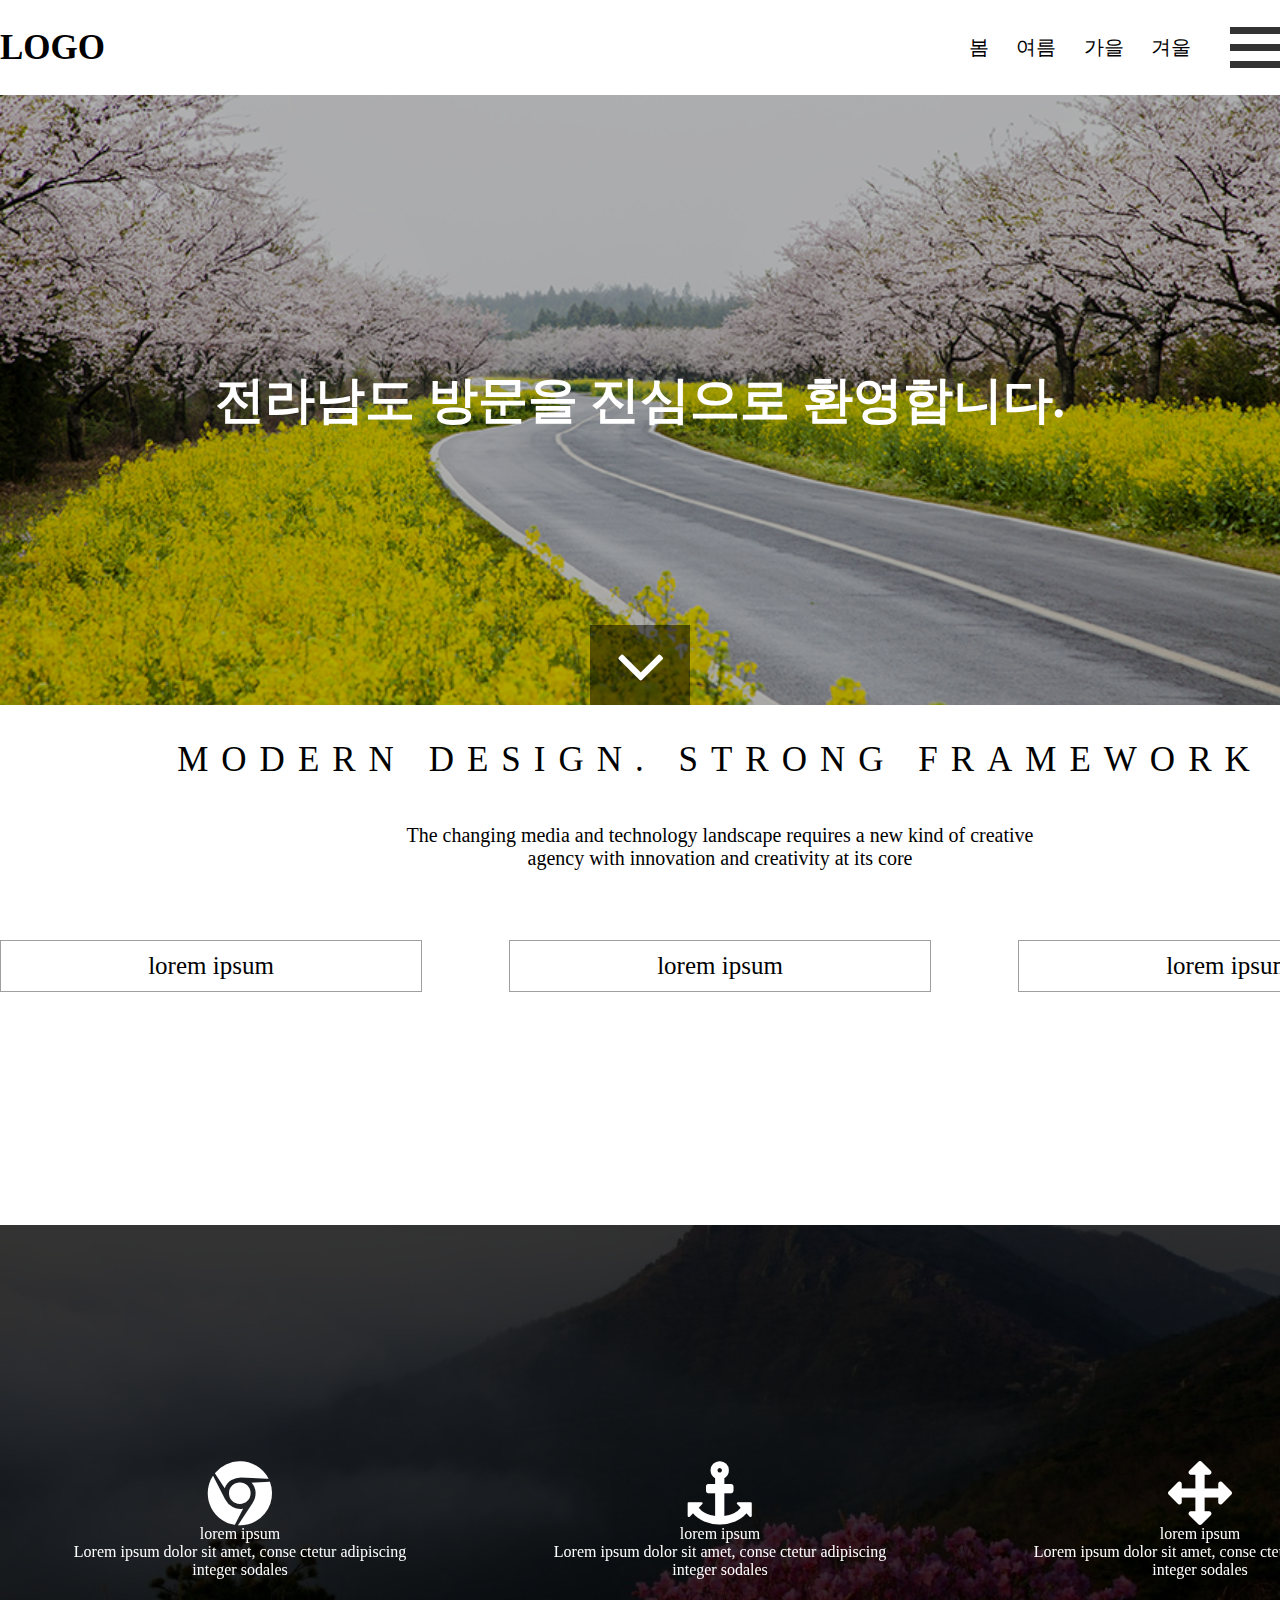
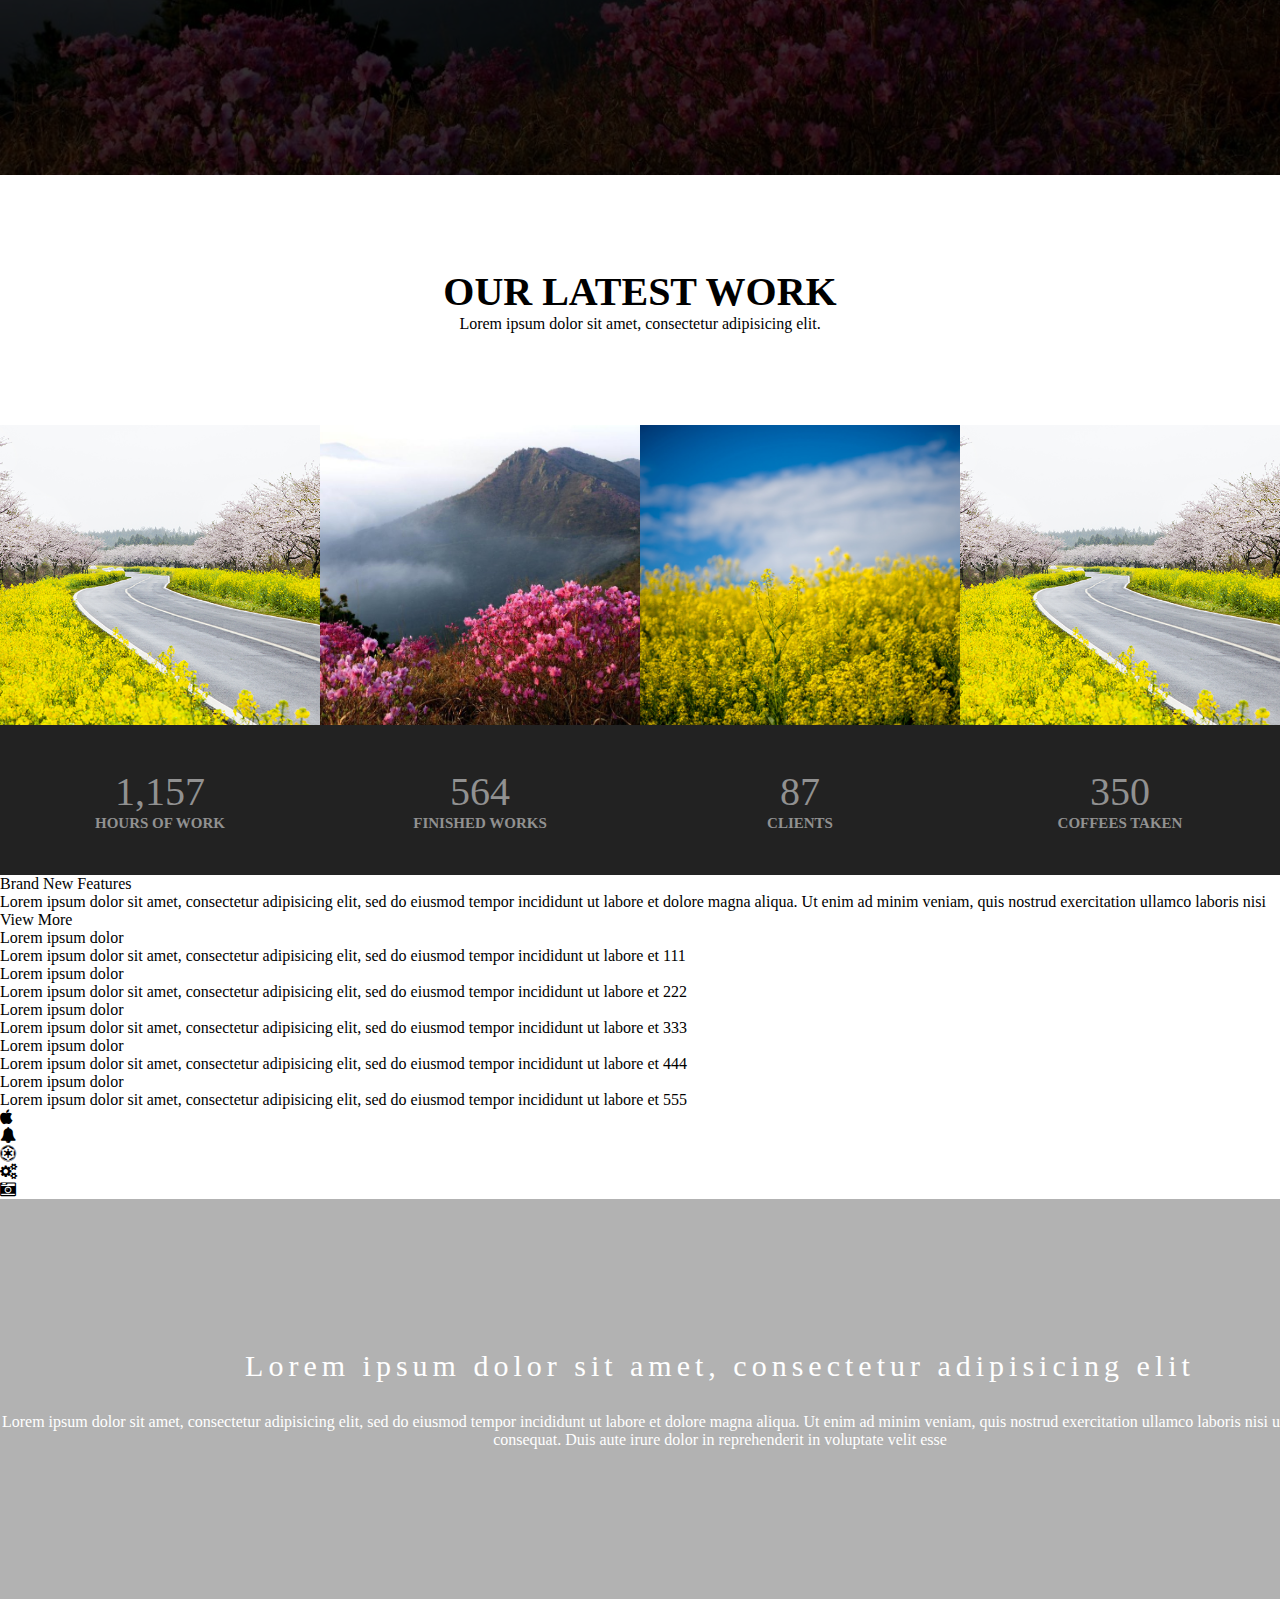
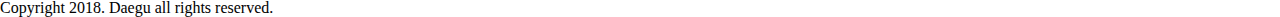
<file: 대구2/index.html>
<!DOCTYPE html>
<html lang="en">
<head>
	<meta charset="UTF-8">
	<title>Document</title>
	<link rel="stylesheet" type="text/css" href="css/css.css">
	<link rel="stylesheet" type="text/css" href="font-awesome-4.4.0/font-awesome-4.4.0/css/font-awesome.css">
</head>
<body>
	<div class="load">
		<div>
			<i class="fa fa-spinner fa-spin fa-6x"></i>
		</div>
	</div>
	<input type="radio" name="season" id="spring" checked="">
	<input type="radio" name="season" id="summer" >
	<input type="radio" name="season" id="autumn" >
	<input type="radio" name="season" id="winter" >
	<header>
		<div class="wrap">
			<div class="logo">LOGO</div>
			<div class="menu">
				<ul class="gnb">
					<li><label for="spring">봄</label></li>
					<li><label for="summer">여름</label></li>
					<li><label for="autumn">가을</label></li>
					<li><label for="winter">겨울</label></li>
				</ul>
				<div class="button">
					<div class="bar close"></div>
					<div class="bar"></div>
					<div class="bar close"></div>
				</div>
			</div>
		</div>
	</header>
	<section class="visual">
		<input type="radio" name="vpos" id="vpos1" checked="">
		<input type="radio" name="vpos" id="vpos2">
		<input type="radio" name="vpos" id="vpos3">
		<div class="slide">
			<div class="image_wrap">
				<div class="img">
					<div class="text">전라남도 방문을 진심으로 환영합니다.</div>
				</div>
				<div class="img">
					<div class="text">전라남도는 당신의 방문을 기다립니다.</div>
				</div>
				<div class="img">
					<div class="text">전라남도의 매력에 빠져보세요.</div>
				</div>
			</div>
		</div>
		<div class="control">
			<label for="vpos1" class="prev p1">
				<i class="fa fa-angle-up fa-5x"></i>
			</label>
			<label for="vpos2" class="prev p2">
				<i class="fa fa-angle-up fa-5x"></i>
			</label>
			<label for="vpos2" class="next n1">
				<i class="fa fa-angle-down fa-5x"></i>
			</label>
			<label for="vpos3" class="next n2">
				<i class="fa fa-angle-down fa-5x"></i>
			</label>
		</div>
	</section>
	<section class="section1">
		<div class="wrap">
			<div class="text">
				<p class="title">MODERN DESIGN. STRONG FRAMEWORK</p>
				<p class="content">The changing media and technology landscape requires a new kind of creative agency with innovation and creativity at its core</p>
			</div>
			<div class="blocks">
				<div class="text_block">
					<div class="cover"></div>
					<p class="title">lorem ipsum</p>
					<p class="content">dolor sit amet, consectetur adipisicing elit. Eum, tempore, similique. Laborum laboriosam neque ducimus, soluta magnam</p>
				</div>
				<div class="text_block">
					<div class="cover"></div>
					<p class="title">lorem ipsum</p>
					<p class="content">dolor sit amet, consectetur adipisicing elit. Eum, tempore, similique. Laborum laboriosam neque ducimus, soluta magnam</p>
				</div>
				<div class="text_block">
					<div class="cover"></div>
					<p class="title">lorem ipsum</p>
					<p class="content">dolor sit amet, consectetur adipisicing elit. Eum, tempore, similique. Laborum laboriosam neque ducimus, soluta magnam</p>
				</div>
			</div>
		</div>
	</section>
	<section class="section2">
		<input type="radio" name="spos" id="spos1" checked="">
		<input type="radio" name="spos" id="spos2">
		<input type="radio" name="spos" id="spos3">
		<input type="radio" name="spos" id="spos4">
		<input type="radio" name="spos" id="spos5">
		<div class="wrap">
			<p class="title">WHY CHOOSE US?</p>
			<div class="slide">
				<div class="left">
					<label for="spos1" class="pos1">
						<i class="fa fa-angle-left fa-4x"></i>
					</label>
					<label for="spos2" class="pos2">
						<i class="fa fa-angle-left fa-4x"></i>
					</label>
					<label for="spos3" class="pos3">
						<i class="fa fa-angle-left fa-4x"></i>
					</label>
					<label for="spos4" class="pos4">
						<i class="fa fa-angle-left fa-4x"></i>
					</label>
				</div>
				<div class="cover">
					<div class="pos_wrap">
						<div class="slide1">
							<i class="fa fa-chrome fa-spin fa-4x"></i>
							<p class="title">lorem ipsum</p>
							<p class="text">Lorem ipsum dolor sit amet, conse ctetur adipiscing integer sodales</p>
						</div>
						<div class="slide2">
							<i class="fa fa-anchor fa-4x"></i>
							<p class="title">lorem ipsum</p>
							<p class="text">Lorem ipsum dolor sit amet, conse ctetur adipiscing integer sodales</p>
						</div>
						<div class="slide3">
							<i class="fa fa-arrows fa-spin fa-4x"></i>
							<p class="title">lorem ipsum</p>
							<p class="text">Lorem ipsum dolor sit amet, conse ctetur adipiscing integer sodales</p>
						</div>
						<div class="slide4">
							<i class="fa fa-calendar-check-o fa-4x"></i>
							<p class="title">lorem ipsum</p>
							<p class="text">Lorem ipsum dolor sit amet, conse ctetur adipiscing integer sodales</p>
						</div>
						<div class="slide5">
							<i class="fa fa-bookmark-o fa-4x"></i>
							<p class="title">lorem ipsum</p>
							<p class="text">Lorem ipsum dolor sit amet, conse ctetur adipiscing integer sodales</p>
						</div>
						<div class="slide6">
							<i class="fa fa-bar-chart fa-4x"></i>
							<p class="title">lorem ipsum</p>
							<p class="text">Lorem ipsum dolor sit amet, conse ctetur adipiscing integer sodales</p>
						</div>
						<div class="slide7">
							<i class="fa fa-chain fa-spin fa-4x"></i>
							<p class="title">lorem ipsum</p>
							<p class="text">Lorem ipsum dolor sit amet, conse ctetur adipiscing integer sodales</p>
						</div>
					</div>
				</div>
				<div class="right">
					<label for="spos2" class="pos2">
						<i class="fa fa-angle-right fa-4x"></i>
					</label>
					<label for="spos3" class="pos3">
						<i class="fa fa-angle-right fa-4x"></i>
					</label>
					<label for="spos4" class="pos4">
						<i class="fa fa-angle-right fa-4x"></i>
					</label>
					<label for="spos5" class="pos5">
						<i class="fa fa-angle-right fa-4x"></i>
					</label>
				</div>
			</div>
		</div>
	</section>
	<section class="section3">
		<div class="wrap">
			<div class="title_box">
				<p class="title">OUR LATEST WORK</p>
				<p class="sub_text">Lorem ipsum dolor sit amet, consectetur adipisicing elit.</p>
			</div>
			<div class="block_box">
				<div class="block">
					<div class="image_part">
						<div class="image"></div>
						<div class="text">
							<p>Lorem ipsum dolor</p>
							<p>sit amet, consectetur adipisicing elit.</p>
						</div>
					</div>
					<div class="text_part">
						<p>1,157</p>
						<p>HOURS OF WORK</p>
					</div>
				</div>			
				<div class="block">
					<div class="image_part">
						<div class="image"></div>
						<div class="text">
							<p>Lorem ipsum dolor</p>
							<p>sit amet, consectetur adipisicing elit.</p>
						</div>
					</div>
					<div class="text_part">
						<p>564</p>
						<p>FINISHED WORKS</p>
					</div>
				</div>			
				<div class="block">
					<div class="image_part">
						<div class="image"></div>
						<div class="text">
							<p>Lorem ipsum dolor</p>
							<p>sit amet, consectetur adipisicing elit.</p>
						</div>
					</div>
					<div class="text_part">
						<p>87</p>
						<p>CLIENTS</p>
					</div>
				</div>			
				<div class="block">
					<div class="image_part">
						<div class="image"></div>
						<div class="text">
							<p>Lorem ipsum dolor</p>
							<p>sit amet, consectetur adipisicing elit.</p>
						</div>
					</div>
					<div class="text_part">
						<p>350</p>
						<p>COFFEES TAKEN</p>
					</div>
				</div>
			</div>
		</div>
	</section>
	<section class="section4">
		<div class="wrap">
			<p class="title">Brand New Features</p>
			<div class="cube_box">
				<div class="cube_wrap">
					<div class="block">
						<div class="cube_img"></div>
						<div class="cube_img"></div>
						<div class="cube_img"></div>
					</div>
					<div class="block">
						<div class="cube_img"></div>
						<div class="cube_img"></div>
						<div class="cube_img"></div>
					</div>
					<div class="block">
						<div class="cube_img"></div>
						<div class="cube_img"></div>
						<div class="cube_img"></div>
					</div>
					<div class="block">
						<div class="cube_img"></div>
						<div class="cube_img"></div>
						<div class="cube_img"></div>
					</div>
				</div>
				<div class="desc">
					<p class="title"></p>
					<div class="start_btn"></div>
					<div class="image"></div>
					<div class="text">
						<p>
							Lorem ipsum dolor sit amet, consectetur adipisicing elit, sed do eiusmod
							tempor incididunt ut labore et dolore magna aliqua. Ut enim ad minim veniam,
							quis nostrud exercitation ullamco laboris nisi
						</p>
					</div>
				</div>
			</div>
		</div>
	</section>
	<section class="section5">
		<div class="wrap">
			<div class="anim_block">
				<div>View More</div>
			</div>
			<div class="circle">
				<div class="content">
					<p class="title">Lorem ipsum dolor</p>
					<p>Lorem ipsum dolor sit amet, consectetur adipisicing elit, sed do eiusmod
					tempor incididunt ut labore et 111</p>
				</div>
				<div class="content">
					<p class="title">Lorem ipsum dolor</p>
					<p>Lorem ipsum dolor sit amet, consectetur adipisicing elit, sed do eiusmod
					tempor incididunt ut labore et 222</p>
				</div>
				<div class="content">
					<p class="title">Lorem ipsum dolor</p>
					<p>Lorem ipsum dolor sit amet, consectetur adipisicing elit, sed do eiusmod
					tempor incididunt ut labore et 333</p>
				</div>
				<div class="content">
					<p class="title">Lorem ipsum dolor</p>
					<p>Lorem ipsum dolor sit amet, consectetur adipisicing elit, sed do eiusmod
					tempor incididunt ut labore et 444</p>
				</div>
				<div class="content">
					<p class="title">Lorem ipsum dolor</p>
					<p>Lorem ipsum dolor sit amet, consectetur adipisicing elit, sed do eiusmod
					tempor incididunt ut labore et 555</p>
				</div>
			</div>
			<div class="small_circle">
				<i class="fa fa-apple"></i>
			</div>
			<div class="small_circle">
				<i class="fa fa-bell"></i>
			</div>
			<div class="small_circle">
				<i class="fa fa-empire"></i>
			</div>
			<div class="small_circle">
				<i class="fa fa-gears"></i>
			</div>
			<div class="small_circle">
				<i class="fa fa-camera-retro"></i>
			</div>
			<div class="backgrounds">
				<div class="bg"></div>
				<div class="bg"></div>
				<div class="bg"></div>
				<div class="bg"></div>
				<div class="bg"></div>
			</div>
		</div>
	</section>
	<section class="section6">
		<div class="wrap">
			<p class="main_text">Lorem ipsum dolor sit amet, consectetur adipisicing elit</p>
			<p class="sub_text">Lorem ipsum dolor sit amet, consectetur adipisicing elit, sed do eiusmod
			tempor incididunt ut labore et dolore magna aliqua. Ut enim ad minim veniam,
			quis nostrud exercitation ullamco laboris nisi ut aliquip ex ea commodo
			consequat. Duis aute irure dolor in reprehenderit in voluptate velit esse</p>
		</div>
	</section>
	<footer>Copyright 2018. Daegu all rights reserved.</footer>
</body>
</html>
</file>
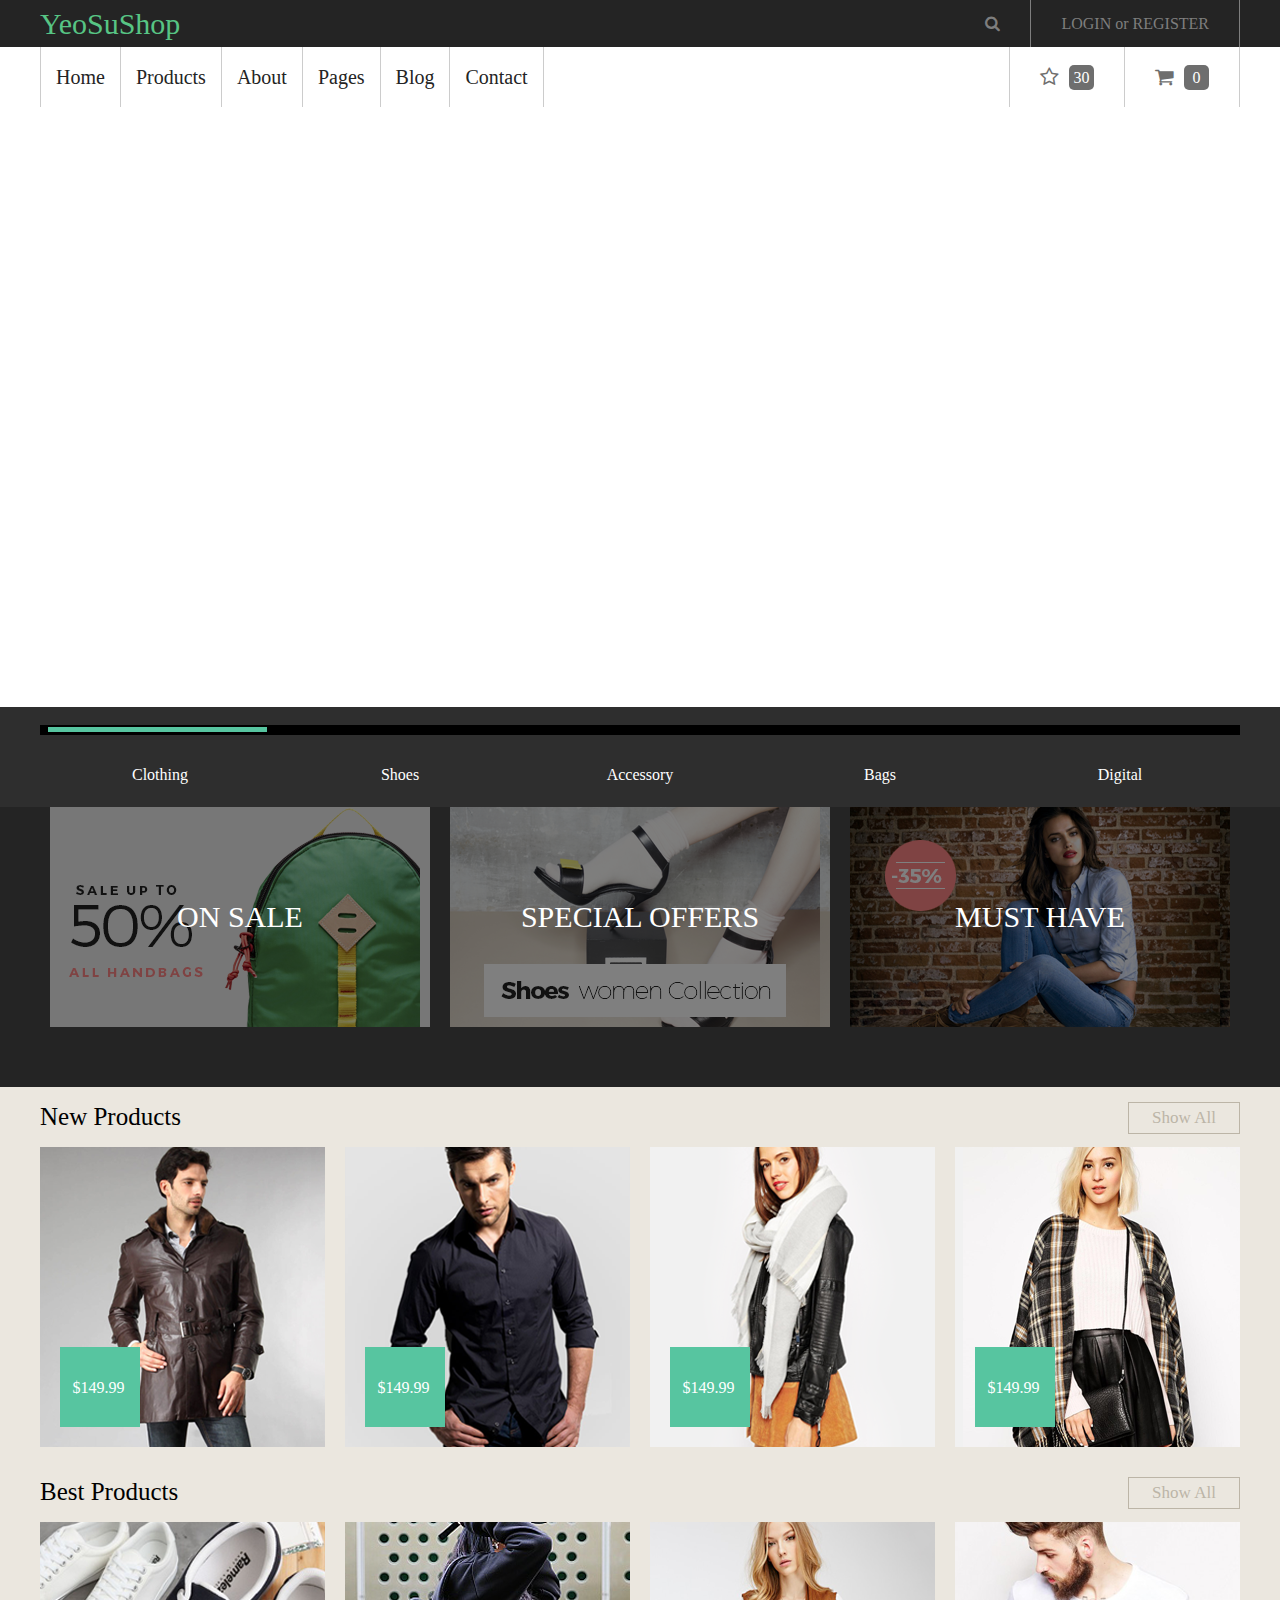
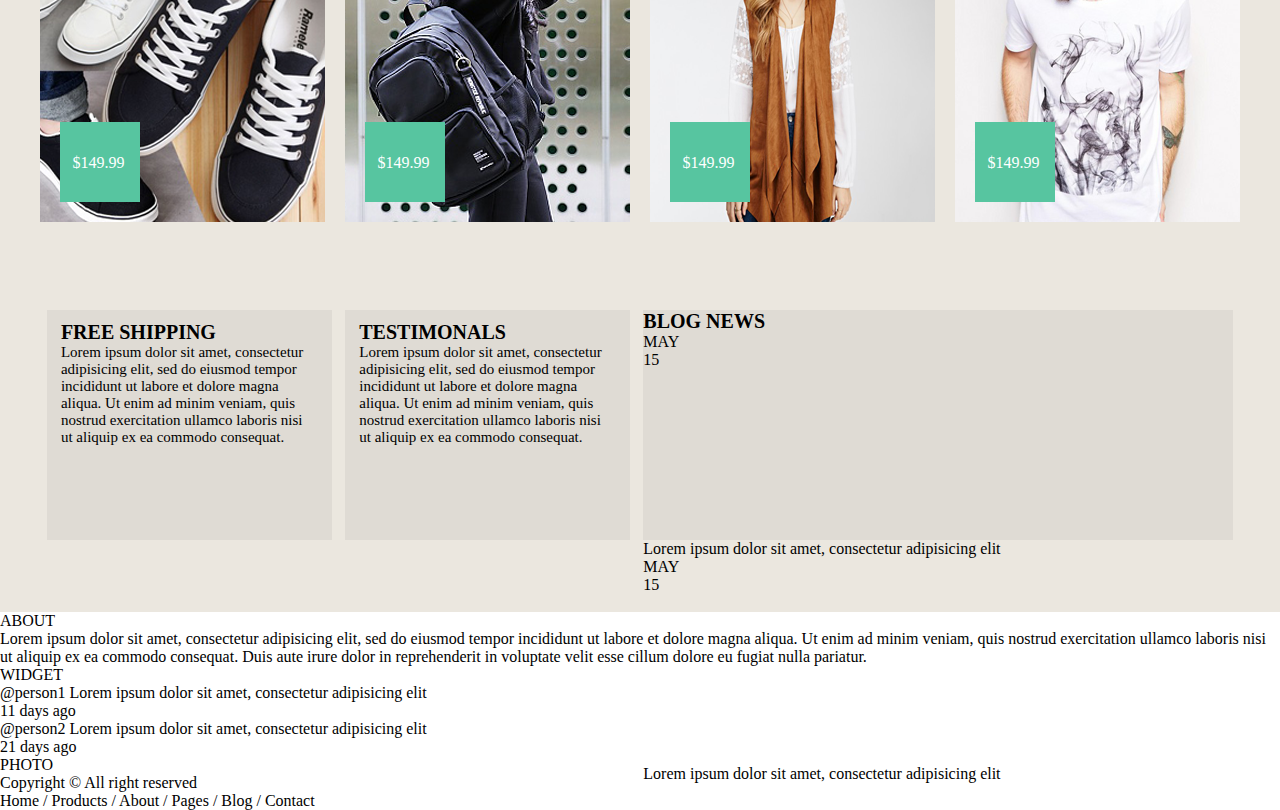
<file: 대전2/index.html>
<!DOCTYPE html>
<html lang="en">
<head>
	<meta charset="UTF-8">
	<title>Document</title>
	<link rel="stylesheet" type="text/css" href="./css/style.css">
	<link rel="stylesheet" type="text/css" href="./font-awesome/css/font-awesome.css">
</head>
<body>
	<header>
		<div class="top">
			<div>
				<div class="logo">YeoSuShop</div>
				<div class="right">
					<div class="search">
						<i class="fa fa-search"></i>
					</div>
					<div class="account">LOGIN or REGISTER</div>
				</div>
			</div>
		</div>
		<div class="nav">
			<div>
				<ul class="gnb">
					<li>Home</li>
					<li>Products</li>
					<li>About</li>
					<li>Pages</li>
					<li>Blog</li>
					<li>Contact</li>
					<li></li>
				</ul>
				<div class="shopping">
					<div>
						<i class="fa fa-star-o"></i>
						<div class="count">30</div>
					</div>
					<div class="bar"></div>
					<div>
						<i class="fa fa-shopping-cart"></i>
						<div class="count">0</div>
					</div>
				</div>
			</div>
		</div>
	</header>
	<section class="main">
		<div class="slide">
			<input type="radio" name="pos" id="pos1" checked="">
			<input type="radio" name="pos" id="pos2">
			<input type="radio" name="pos" id="pos3">
			<input type="radio" name="pos" id="pos4">
			<input type="radio" name="pos" id="pos5">
			<div class="slide_box">
				<div class="img_piece"></div>
				<div class="img_piece"></div>
				<div class="img_piece"></div>
				<div class="img_piece"></div>
				<div class="img_piece"></div>
			</div>
			<div class="control_wrap">
				<div class="slide_bar">
					<div class="position"></div>
				</div>
				<div class="control">
					<label for="pos1">Clothing</label>
					<label for="pos2">Shoes</label>
					<label for="pos3">Accessory</label>
					<label for="pos4">Bags</label>
					<label for="pos5">Digital</label>
				</div>
			</div>
		</div>
		<div class="recommend">
			<div class="wrap">
				<div class="block">
					<div class="bg"></div>
					<div class="animate_block"></div>
					<div class="text">ON SALE</div>
				</div>
				<div class="block">
					<div class="bg"></div>
					<div class="animate_block"></div>
					<div class="text">SPECIAL OFFERS</div>
				</div>
				<div class="block">
					<div class="bg"></div>
					<div class="animate_block"></div>
					<div class="text">MUST HAVE</div>
				</div>
			</div>
		</div>
	</section>
	<section class="content">
		<div class="wrap">
			<div class="new">
				<div class="upside">
					<p class="title">New Products</p>
					<div class="all">Show All</div>
				</div>
				<div class="products">
					<div class="block">
						<div class="buttons">
							<i class="fa fa-eye"></i>
							<i class="fa fa-star"></i>
							<i class="fa fa-share-square-o"></i>
							<i class="fa fa-shopping-cart"></i>
						</div>
						<p class="cost">$149.99</p>
						<div class="square"></div>
					</div>
					<div class="block">
						<div class="buttons">
							<i class="fa fa-eye"></i>
							<i class="fa fa-star"></i>
							<i class="fa fa-share-square-o"></i>
							<i class="fa fa-shopping-cart"></i>
						</div>
						<p class="cost">$149.99</p>
						<div class="square"></div>
					</div>
					<div class="block">
						<div class="buttons">
							<i class="fa fa-eye"></i>
							<i class="fa fa-star"></i>
							<i class="fa fa-share-square-o"></i>
							<i class="fa fa-shopping-cart"></i>
						</div>
						<p class="cost">$149.99</p>
						<div class="square"></div>
					</div>
					<div class="block">
						<div class="buttons">
							<i class="fa fa-eye"></i>
							<i class="fa fa-star"></i>
							<i class="fa fa-share-square-o"></i>
							<i class="fa fa-shopping-cart"></i>
						</div>
						<p class="cost">$149.99</p>
						<div class="square"></div>
					</div>
				</div>
			</div>
			<div class="best">
				<div class="upside">
					<p class="title">Best Products</p>
					<div class="all">Show All</div>
				</div>
				<div class="products">
					<div class="block">
						<div class="buttons">
							<i class="fa fa-eye"></i>
							<i class="fa fa-star"></i>
							<i class="fa fa-share-square-o"></i>
							<i class="fa fa-shopping-cart"></i>
						</div>
						<p class="cost">$149.99</p>
						<div class="square"></div>
					</div>
					<div class="block">
						<div class="buttons">
							<i class="fa fa-eye"></i>
							<i class="fa fa-star"></i>
							<i class="fa fa-share-square-o"></i>
							<i class="fa fa-shopping-cart"></i>
						</div>
						<p class="cost">$149.99</p>
						<div class="square"></div>
					</div>
					<div class="block">
						<div class="buttons">
							<i class="fa fa-eye"></i>
							<i class="fa fa-star"></i>
							<i class="fa fa-share-square-o"></i>
							<i class="fa fa-shopping-cart"></i>
						</div>
						<p class="cost">$149.99</p>
						<div class="square"></div>
					</div>
					<div class="block">
						<div class="buttons">
							<i class="fa fa-eye"></i>
							<i class="fa fa-star"></i>
							<i class="fa fa-share-square-o"></i>
							<i class="fa fa-shopping-cart"></i>
						</div>
						<p class="cost">$149.99</p>
						<div class="square"></div>
					</div>
				</div>
			</div>
			<div class="text_block">
				<div class="small_block">
					<div>
						<p class="title">FREE SHIPPING</p>
						<p>
							Lorem ipsum dolor sit amet, consectetur adipisicing elit, sed do eiusmod
							tempor incididunt ut labore et dolore magna aliqua. Ut enim ad minim veniam,
							quis nostrud exercitation ullamco laboris nisi ut aliquip ex ea commodo
							consequat.
						</p>
					</div>
				</div>
				<div class="small_block">
					<div>
						<p class="title">TESTIMONALS</p>
						<p>
							Lorem ipsum dolor sit amet, consectetur adipisicing elit, sed do eiusmod
							tempor incididunt ut labore et dolore magna aliqua. Ut enim ad minim veniam,
							quis nostrud exercitation ullamco laboris nisi ut aliquip ex ea commodo
							consequat.
						</p>
					</div>
				</div>
				<div class="long_block">
					<p class="title">BLOG NEWS</p>
					<p><div class="date">MAY<br>15</div>Lorem ipsum dolor sit amet, consectetur adipisicing elit</p>
					<p><div class="date">MAY<br>15</div>Lorem ipsum dolor sit amet, consectetur adipisicing elit</p>
				</div>
			</div>
		</div>
	</section>
	<footer>
		<div class="footer_content">
			<div class="about">
				<p>ABOUT</p>
				<p class="text">
					Lorem ipsum dolor sit amet, consectetur adipisicing elit, sed do eiusmod
					tempor incididunt ut labore et dolore magna aliqua. Ut enim ad minim veniam,
					quis nostrud exercitation ullamco laboris nisi ut aliquip ex ea commodo
					consequat. Duis aute irure dolor in reprehenderit in voluptate velit esse
					cillum dolore eu fugiat nulla pariatur.
				</p>
			</div>
			<div class="widget">
				<p>WIDGET</p>
				<div class="tweet">
					<p class="text">
						<span class="user">@person1</span>
						Lorem ipsum dolor sit amet, consectetur adipisicing elit
					</p>
					<p class="date">11 days ago</p>
				</div>
				<div class="tweet">
					<p class="text">
						<span class="user">@person2</span>
						Lorem ipsum dolor sit amet, consectetur adipisicing elit
					</p>
					<p class="date">21 days ago</p>
				</div>
			</div>
			<div class="photo">
				<p>PHOTO</p>
				<div>
					<div>
						<div class="hvr_img"></div>
						<div class="image"></div>
					</div>
					<div>
						<div class="hvr_img"></div>
						<div class="image"></div>
					</div>
					<div>
						<div class="hvr_img"></div>
						<div class="image"></div>
					</div>
					<div>
						<div class="hvr_img"></div>
						<div class="image"></div>
					</div>
					<div>
						<div class="hvr_img"></div>
						<div class="image"></div>
					</div>
					<div>
						<div class="hvr_img"></div>
						<div class="image"></div>
					</div>
				</div>
			</div>
		</div>
		<div class="copy">
			<div>
				<p>Copyright &copy; All right reserved</p>
			</div>
			<div>
				<p>Home / Products / About / Pages / Blog / Contact</p>
			</div>
		</div>
	</footer>
</body>
</html>
</file>
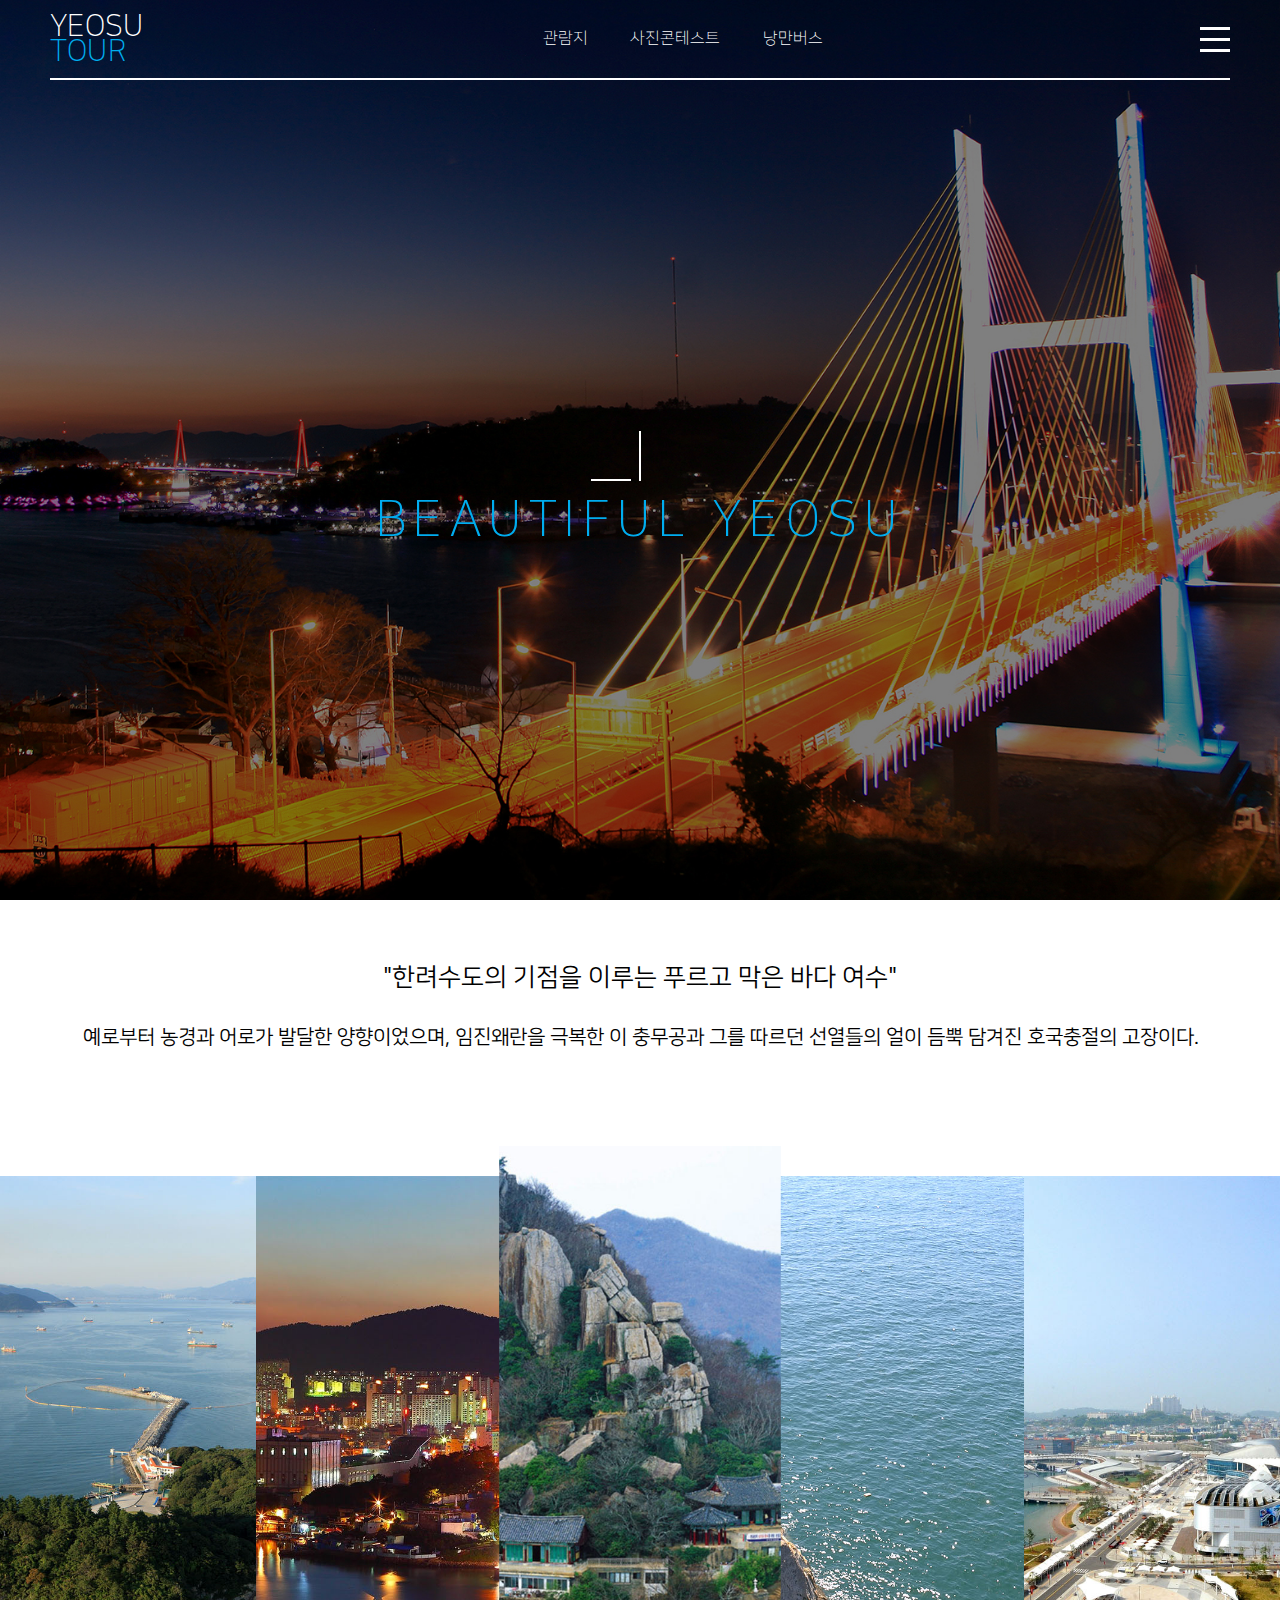
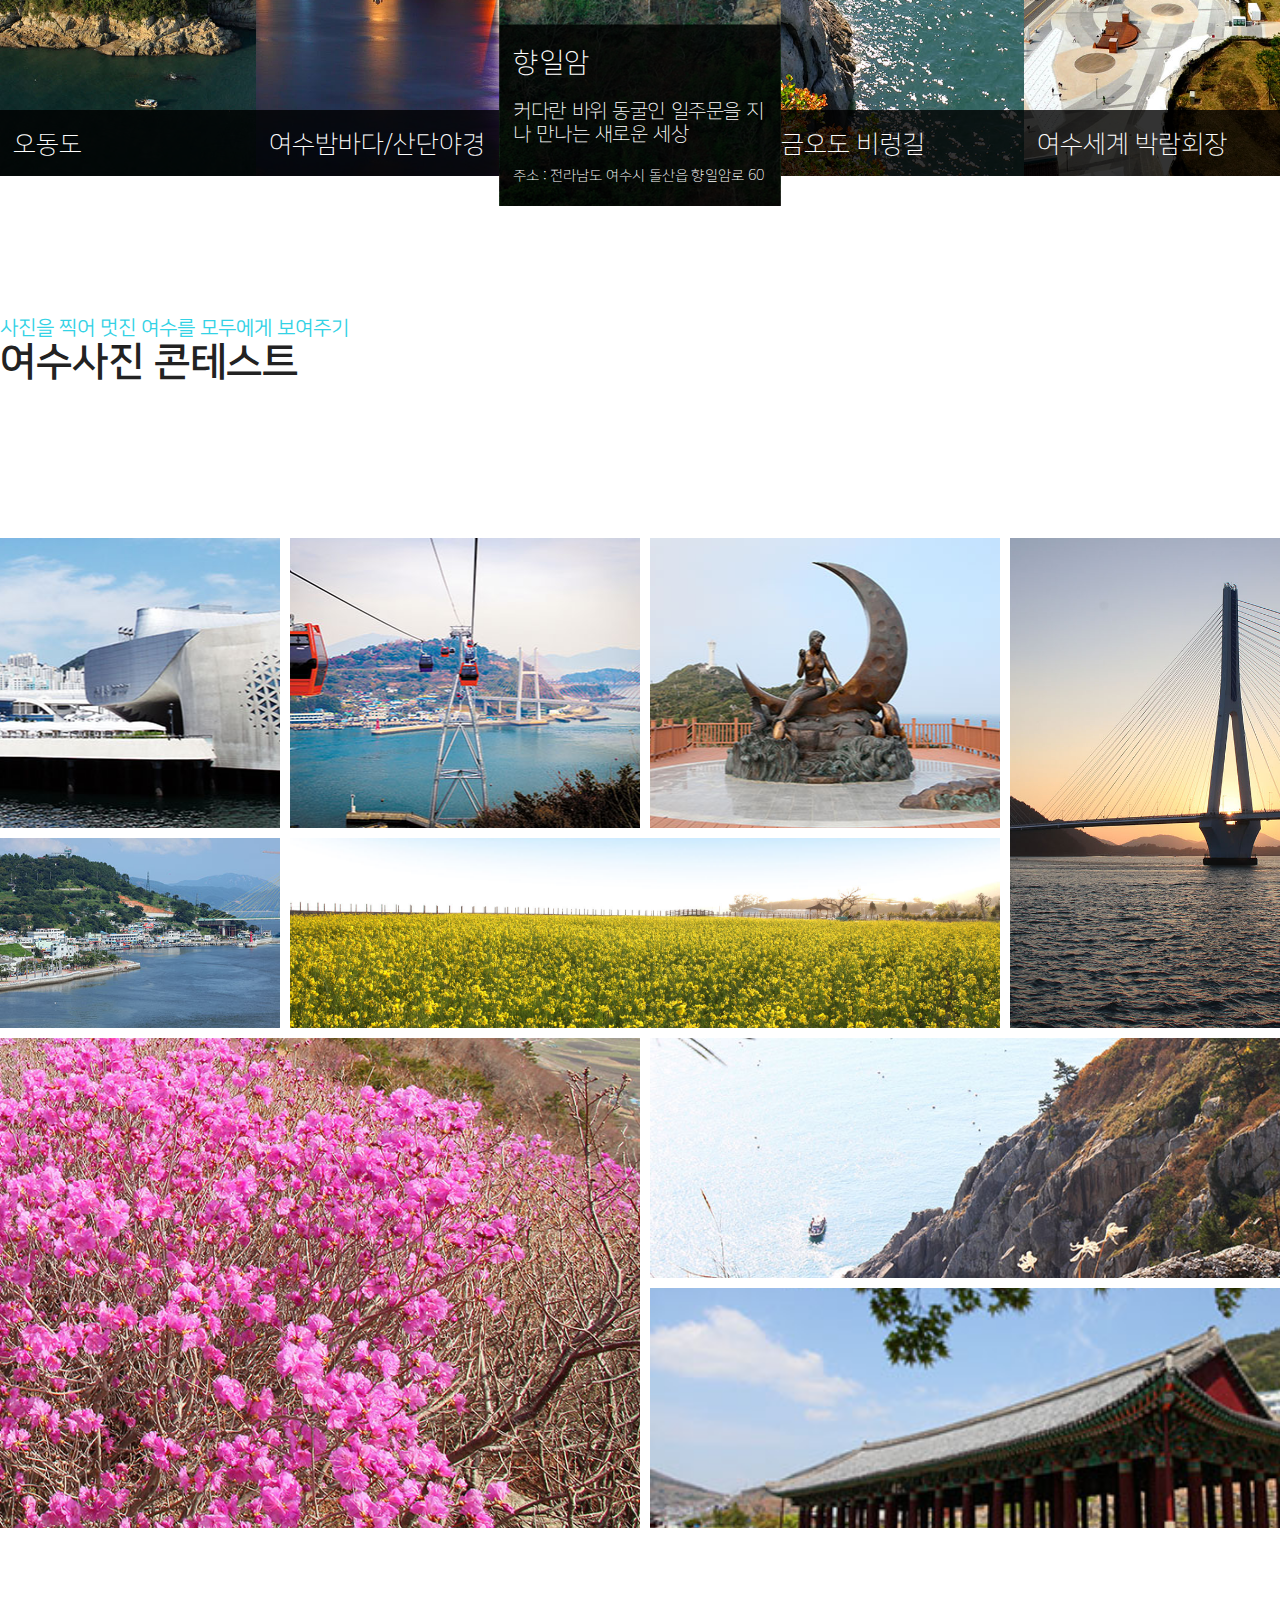
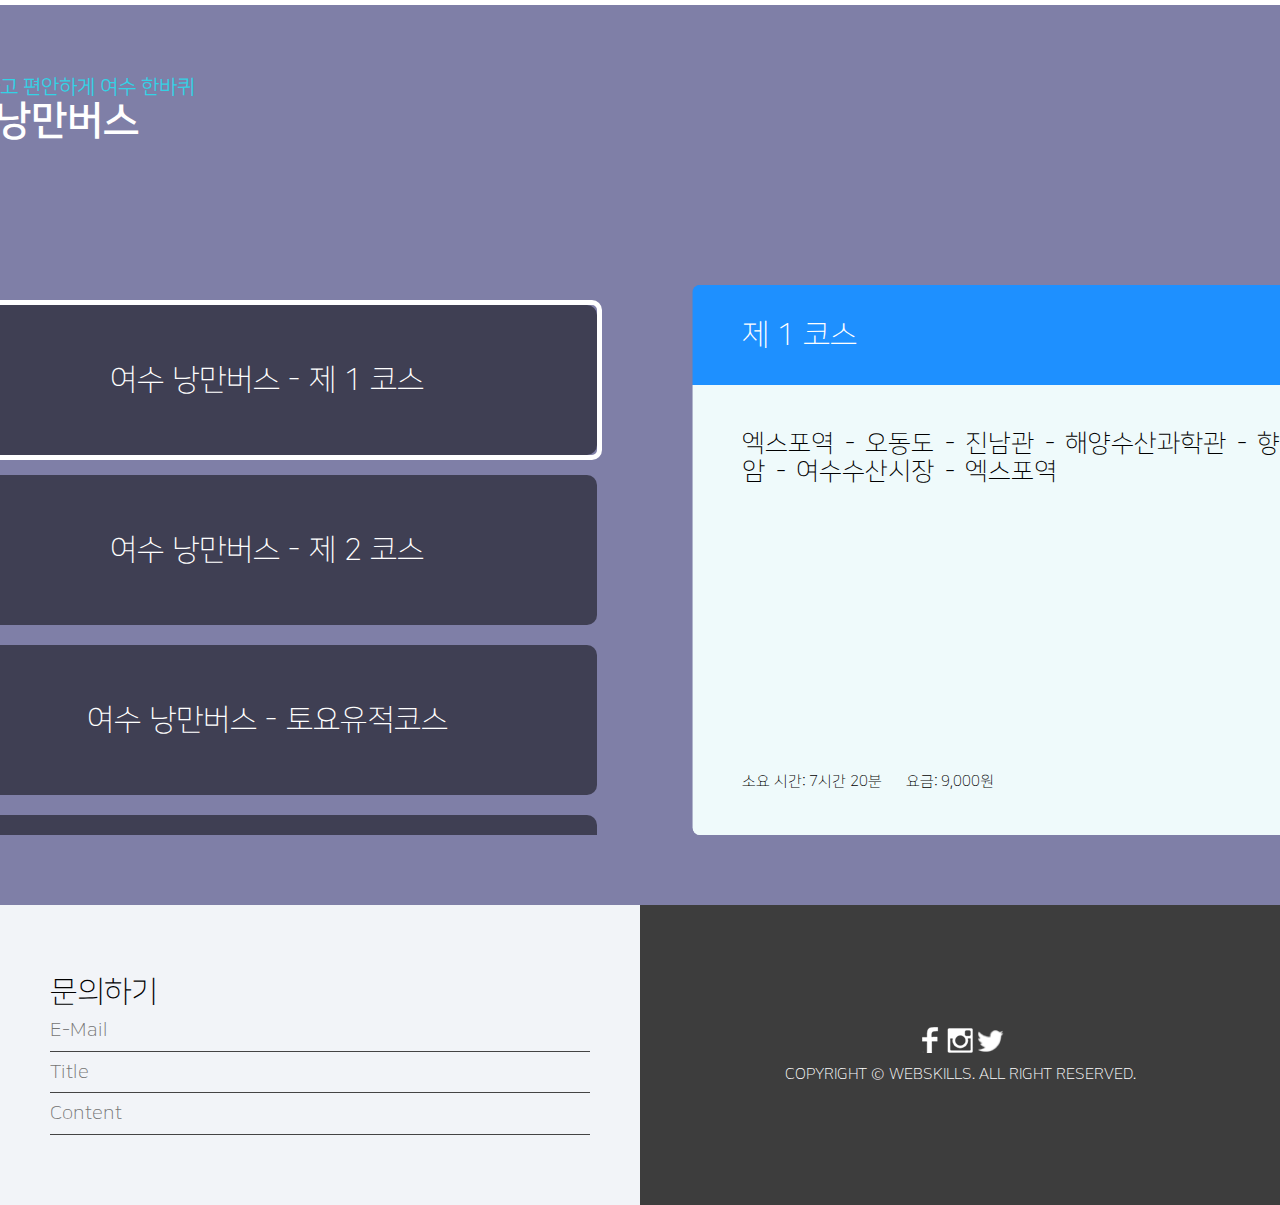
<file: 전남2/index.html>
<!DOCTYPE html>
<html lang="en">
<head>
	<meta charset="UTF-8">
	<title>Document</title>
	<link rel="stylesheet" type="text/css" href="css/style.css">
</head>
<body>
	<header>
		<input type="checkbox" name="menuopen" id="menuopen">
		<div class="opening_menu">
			<div class="menu1">menu1</div>
			<div class="menu2">menu2</div>
			<div class="menu3">menu3</div>
		</div>
		<div class="nav">
			<div class="logo">YEOSU <span>TOUR</span></div>
			<ul class="gnb">
				<li><a href="#slide">관람지</a></li>
				<li><a href="#image">사진콘테스트</a></li>
				<li><a href="#bus_course">낭만버스</a></li>
			</ul>
			<div class="fake_block"></div>
			<label for="menuopen" class="menu">
				<div class="bar close top"></div>
				<div class="bar"></div>
				<div class="bar close bottom"></div>
			</label> 
		</div>
		<div class="main">
			<div class="text">
				<div class="typing"><div class="cursor"></div></div>
				<p>BEAUTIFUL YEOSU</p>
			</div>
		</div>
	</header>
	<section id="slide">
		<input type="radio" name="slide_pos" id="spos1">
		<input type="radio" name="slide_pos" id="spos2">
		<input type="radio" name="slide_pos" id="spos3" checked="">
		<input type="radio" name="slide_pos" id="spos4">
		<input type="radio" name="slide_pos" id="spos5">
		<input type="radio" name="slide_pos" id="spos6">
		<input type="radio" name="slide_pos" id="spos7">
		<input type="radio" name="slide_pos" id="spos8">
		<input type="radio" name="slide_pos" id="spos9">
		<input type="radio" name="slide_pos" id="spos10">
		<div class="text">
			<p>"한려수도의 기점을 이루는 푸르고 막은 바다 여수"</p>
			<p>예로부터 농경과 어로가 발달한 양향이었으며, 임진왜란을 극복한 이 충무공과 그를 따르던 선열들의 얼이 듬뿍 담겨진 호국충절의 고장이다.</p>
		</div>
		<div class="slide">
			<div class="slide_box">
				<label for="spos1">
					<div class="text">
						<div>
							<p>오동도</p>
							<p>사계절 사람들이 찾아가는 곳!!!</p>
							<p>주소 : 전라남도 여수시 오동도로 222</p>
						</div>
					</div>
				</label>
				<label for="spos2">
					<div class="text">
						<div>
							<p>여수밤바다/산단야경</p>
							<p>낭만과 황홀함이 넘치는 여수 도심 야경</p>
							<p>주소 : 전라남도 여수시 종화동</p>
						</div>
					</div>
				</label>
				<label for="spos3">
					<div class="text">
						<div>
							<p>향일암</p>
							<p>커다란 바위 동굴인 일주문을 지나 만나는 새로운 세상</p>
							<p>주소 : 전라남도 여수시 돌산읍 향일암로 60</p>
						</div>
					</div>
				</label>
				<label for="spos4">
					<div class="text">
						<div>
							<p>금오도 비렁길</p>
							<p>'비렁'은 벼랑(졀벽)의 여수사투리</p>
							<p>주소 : 전라남도 여수시 남면 심장리</p>
						</div>
					</div>
				</label>
				<label for="spos5">
					<div class="text">
						<div>
							<p>여수세계 박람회장</p>
							<p>끝없이 펼쳐진 바다와 공연이벤트</p>
							<p>주소 : 전라남도 여수시 수정동</p>
						</div>
					</div>
				</label>
				<label for="spos6">
					<div class="text">
						<div>
							<p>진남관</p>
							<p>조선시대 400년간 수군의 본거지였던 여수</p>
							<p>주소 : 전라남도 여수시 동문로 11 망해루</p>
						</div>
					</div>
				</label>
				<label for="spos7">
					<div class="text">
						<div>
							<p>해상케이블카</p>
							<p>끝없이 펼쳐진 바다경관</p>
							<p>주소 : 전라남도 여수시 돌산읍 돌산로 3600-1(돌산공원)</p>
						</div>
					</div>
				</label>
				<label for="spos8">
					<div class="text">
						<div>
							<p>이순신대교</p>
							<p>여수에서 광양을 이어주는 순수 우리 기술로 만든 국내 첫 현수교</p>
							<p>주소 : 전라남도 여수시 묘도동</p>
						</div>
					</div>
				</label>
				<label for="spos9">
					<div class="text">
						<div>
							<p>거문도 백도</p>
							<p>남해의 아름다운 섬 거문도와 백도</p>
							<p>주소 : 전라남도 여수시 삼산면 거문리 거문도</p>
						</div>
					</div>
				</label>
				<label for="spos10">
					<div class="text">
						<div>
							<p>영취산진달래</p>
							<p>온 산이 붉게 물들어 가슴이 먹먹하도록 만드는 진달래</p>
							<p>주소 : 전라남도 여수시 상암동</p>
						</div>
					</div>
				</label>
			</div>
		</div>
	</section>
	<section id="image">
		<div class="title">
			<p>사진을 찍어 멋진 여수를 모두에게 보여주기</p>
			<p>여수사진 콘테스트</p>
		</div>
		<div class="img_box">
			<div class="top">
				<div class="left">
					<div class="img">
						<div class="layer">
							<div class="more">
								MORE
							</div>
						</div>
					</div>
					<div class="img">
						<div class="layer">
							<div class="more">
								MORE
							</div>
						</div>
					</div>
					<div class="img">
						<div class="layer">
							<div class="more">
								MORE
							</div>
						</div>
					</div>
					<div class="img">
						<div class="layer">
							<div class="more">
								MORE
							</div>
						</div>
					</div>
					<div class="img">
						<div class="layer">
							<div class="more">
								MORE
							</div>
						</div>
					</div>
				</div>
				<div class="img">
					<div class="layer">
						<div class="more">
							MORE
						</div>
					</div>
				</div>
			</div>
			<div class="bottom">
				<div class="img">
					<div class="layer">
						<div class="more">
							MORE
						</div>
					</div>
				</div>
				<div class="right">
					<div class="img">
						<div class="layer">
							<div class="more">
								MORE
							</div>
						</div>
					</div>
					<div class="img">
						<div class="layer">
							<div class="more">
								MORE
							</div>
						</div>
					</div>
				</div>
			</div>
		</div>
	</section>
	<section id="bus_course">
		<div class="wrap">
			<div class="title">
				<p>버스를 타고 편안하게 여수 한바퀴</p>
				<p class="white">여수낭만버스</p>
			</div>
			<div class="box">
				<input type="radio" name="course_pos" id="cpos1"  checked="">
				<input type="radio" name="course_pos" id="cpos2" >
				<input type="radio" name="course_pos" id="cpos3" >
				<input type="radio" name="course_pos" id="cpos4" >
				<input type="radio" name="course_pos" id="cpos5" >
				<input type="radio" name="course_pos" id="cpos6" >
				<div class="course_list">
					<label for="cpos1">
						<div class="border"></div>
						여수 낭만버스 - 제 1 코스
					</label>
					<label for="cpos2">
						여수 낭만버스 - 제 2 코스
					</label>
					<label for="cpos3">
						여수 낭만버스 - 토요유적코스
					</label>
					<label for="cpos4">
						여수 낭만버스 - 야경코스
					</label>
					<label for="cpos5">
						여수 낭만버스 - 주간코스
					</label>
					<label for="cpos6">
						여수 낭만버s스 - 야간코스
					</label>
				</div>
				<div class="course_detail">
					<div class="course_block">
						<div class="course_name">제 1 코스</div>
						<div class="course_info">
							<div class="content">
								<p class="route">엑스포역 - 오동도 - 진남관 - 해양수산과학관 - 향일암 - 여수수산시장 - 엑스포역</p>
								<p class="time_cost">
									<span class="t">소요 시간: <span class="time">7시간 20분</span></span>
									<span class="c">요금: <span class="cost">9,000원</span></span>
								</p>
							</div>
						</div>
					</div>
					<div class="course_block">
						<div class="course_name">제 2 코스</div>
						<div class="course_info">
							<div class="content">
								<p class="route">엑스포역 - 향일암 - 이순신광장 - 흥국사 - 이순신대교 홍보관 - 서시장(승,하차) - 여수특화물수산시장(정차) - 엑스포역</p>
								<p class="time_cost">
									<span class="t">소요 시간: <span class="time">7시간 20분</span></span>
									<span class="c">요금: <span class="cost">9,000원</span></span>
								</p>
							</div>
						</div>
					</div>
					<div class="course_block">
						<div class="course_name">토요유적코스</div>
						<div class="course_info">
							<div class="content">
								<p class="route">엑스포역 - 충민사 - 진남관 - 고소대 - 이순신광장 - 전라좌수영거북선 - 선소 - 손양원목사유적공원 - 흥국사 - 수산시장 -엑스포역</p>
								<p class="time_cost">
									<span class="t">소요 시간: <span class="time">7시간 20분</span></span>
									<span class="c">요금: <span class="cost">9,000원</span></span>
								</p>
							</div>
						</div>
					</div>
					<div class="course_block">
						<div class="course_name">야경코스</div>
						<div class="course_info">
							<div class="content">
								<p class="route">엑스포역 - 여수국가산업단지 - 돌산공원 - 돌산갓김치거리 - 이순신광장 - 오동도 야간분수 - 엑스포역</p>
								<p class="time_cost">
									<span class="t">소요 시간: <span class="time">2시간 30분</span></span>
									<span class="c">요금: <span class="cost">9,000원</span></span>
								</p>
							</div>
						</div>
					</div>
					<div class="course_block">
						<div class="course_name">주간코스</div>
						<div class="course_info">
							<div class="content">
								<p class="route">엑스포역 - 아쿠아플라넷 - 케이블카 주차타워 - 오동도 - 엠블호텔 - 하멜전시관 - 이순신광장 - 여객선터미널 - 돌산공원입구 - 엑스포역</p>
								<p class="time_cost">
									<span class="t">소요 시간: <span class="time">각 승강장별 승, 하차 가능</span></span>
									<span class="c">요금: <span class="cost">5,000원</span></span>
								</p>
							</div>
						</div>
					</div>
					<div class="course_block">
						<div class="course_name">야간코스</div>
						<div class="course_info">
							<div class="content">
								<p class="route">엑스포역 - 돌산공원입구 - 국동어항단지(게장백반거리) - 예울마루 - 선소 - 서호요트마리나 - 여수시청 - 여문문화의거리 - 교동시장(포차거리) - 이순신광장 - 엑스포역</p>
								<p class="time_cost">
									<span class="t">소요 시간: <span class="time">각 승강장별 승, 하차 가능</span></span>
									<span class="c">요금: <span class="cost">10,000원</span></span>
								</p>
							</div>
						</div>
					</div>
					<div class="course_block">
						<div class="course_name"></div>
						<div class="course_info">
							<div class="content">
							</div>
						</div>
					</div>
				</div>
			</div>
		</div>
	</section>
	<footer>
		<div class="left">
			<div class="contact">
				<p>문의하기</p>
				<div class="input">
					<input type="email" name="email" class="email" placeholder="E-Mail" autocomplete="off">
					<div class="bar"></div>
				</div>
				<div class="input">
					<input type="text" name="title" class="title" placeholder="Title" autocomplete="off">
					<div class="bar"></div>
				</div>
				<div class="input">
					<input type="text" name="content" class="content" placeholder="Content" autocomplete="off">
					<div class="bar"></div>
				</div>
			</div>
		</div>
		<div class="right">
			<div>
				<div class="icons">
					<div class="icon"></div>
					<div class="icon"></div>
					<div class="icon"></div>
				</div>
				<p>COPYRIGHT &copy; WEBSKILLS. ALL RIGHT RESERVED.</p>
			</div>
		</div>
	</footer>
</body>
</html>
</file>
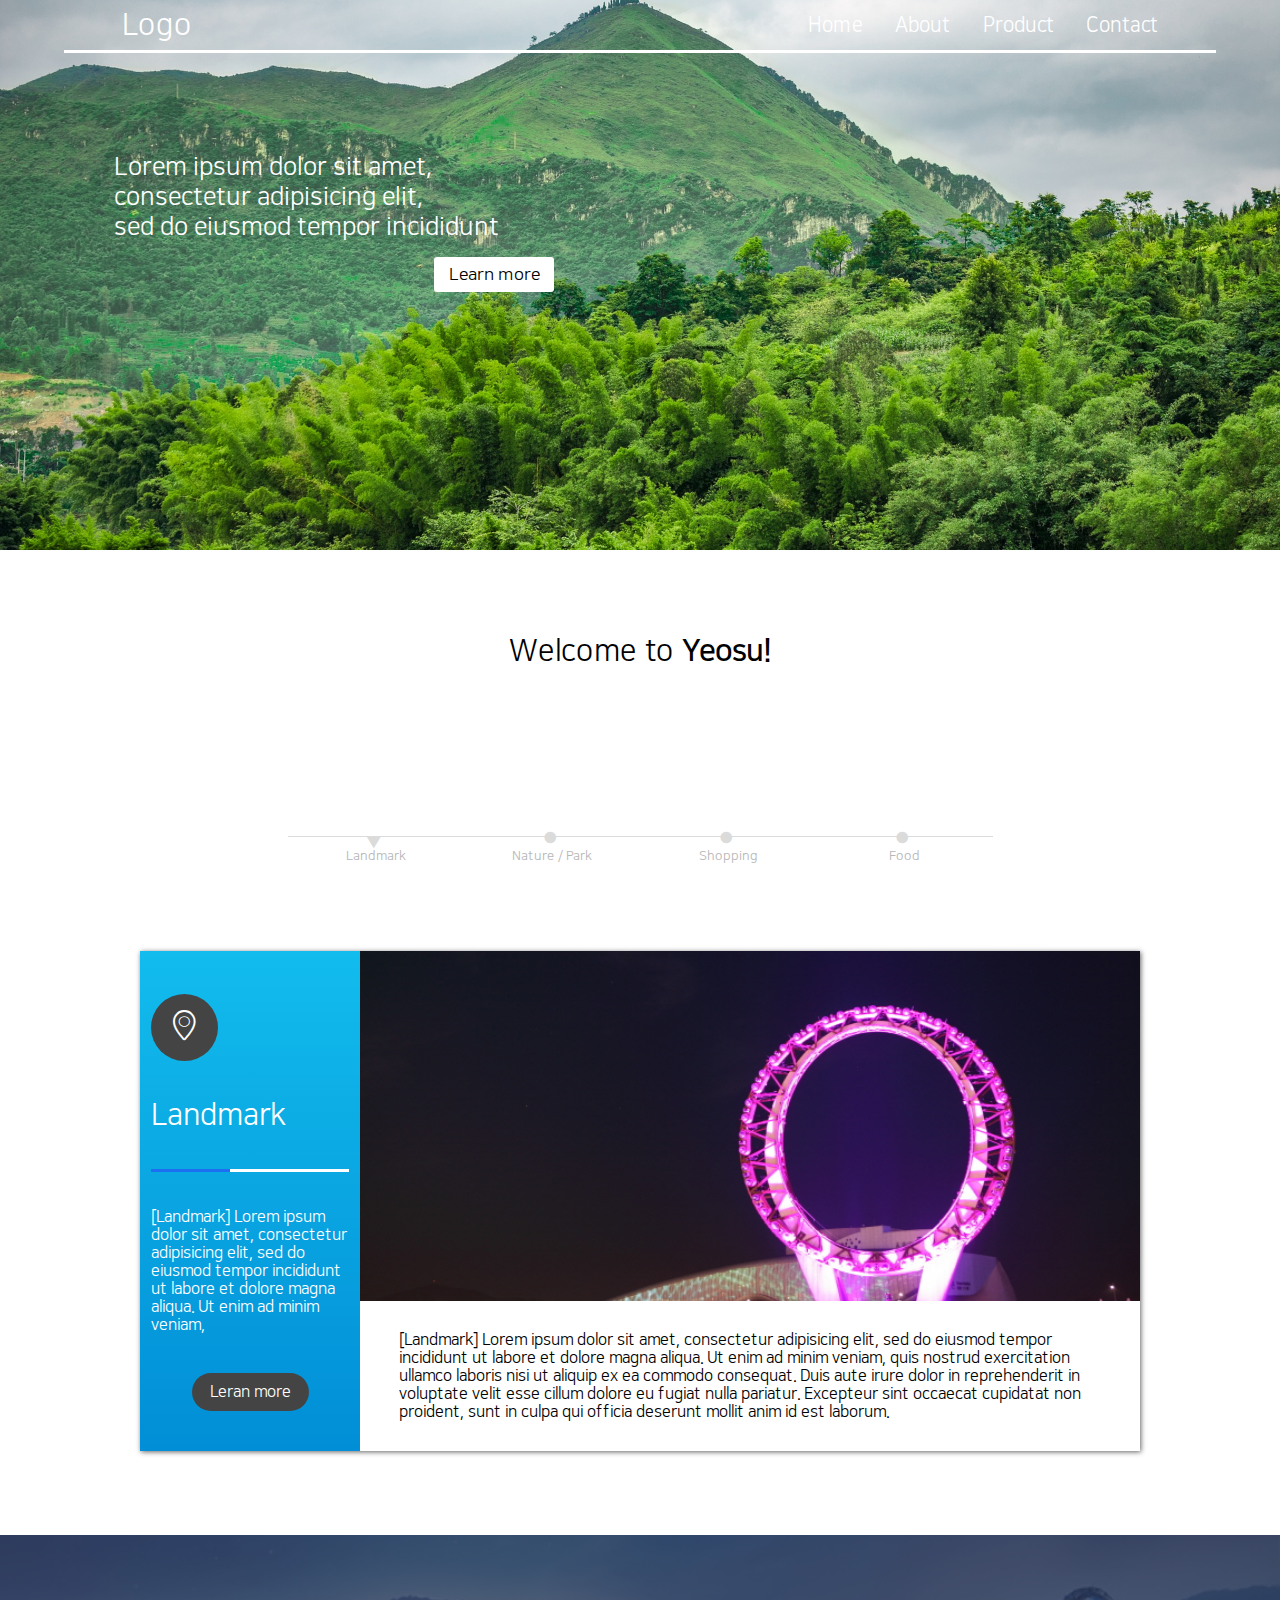
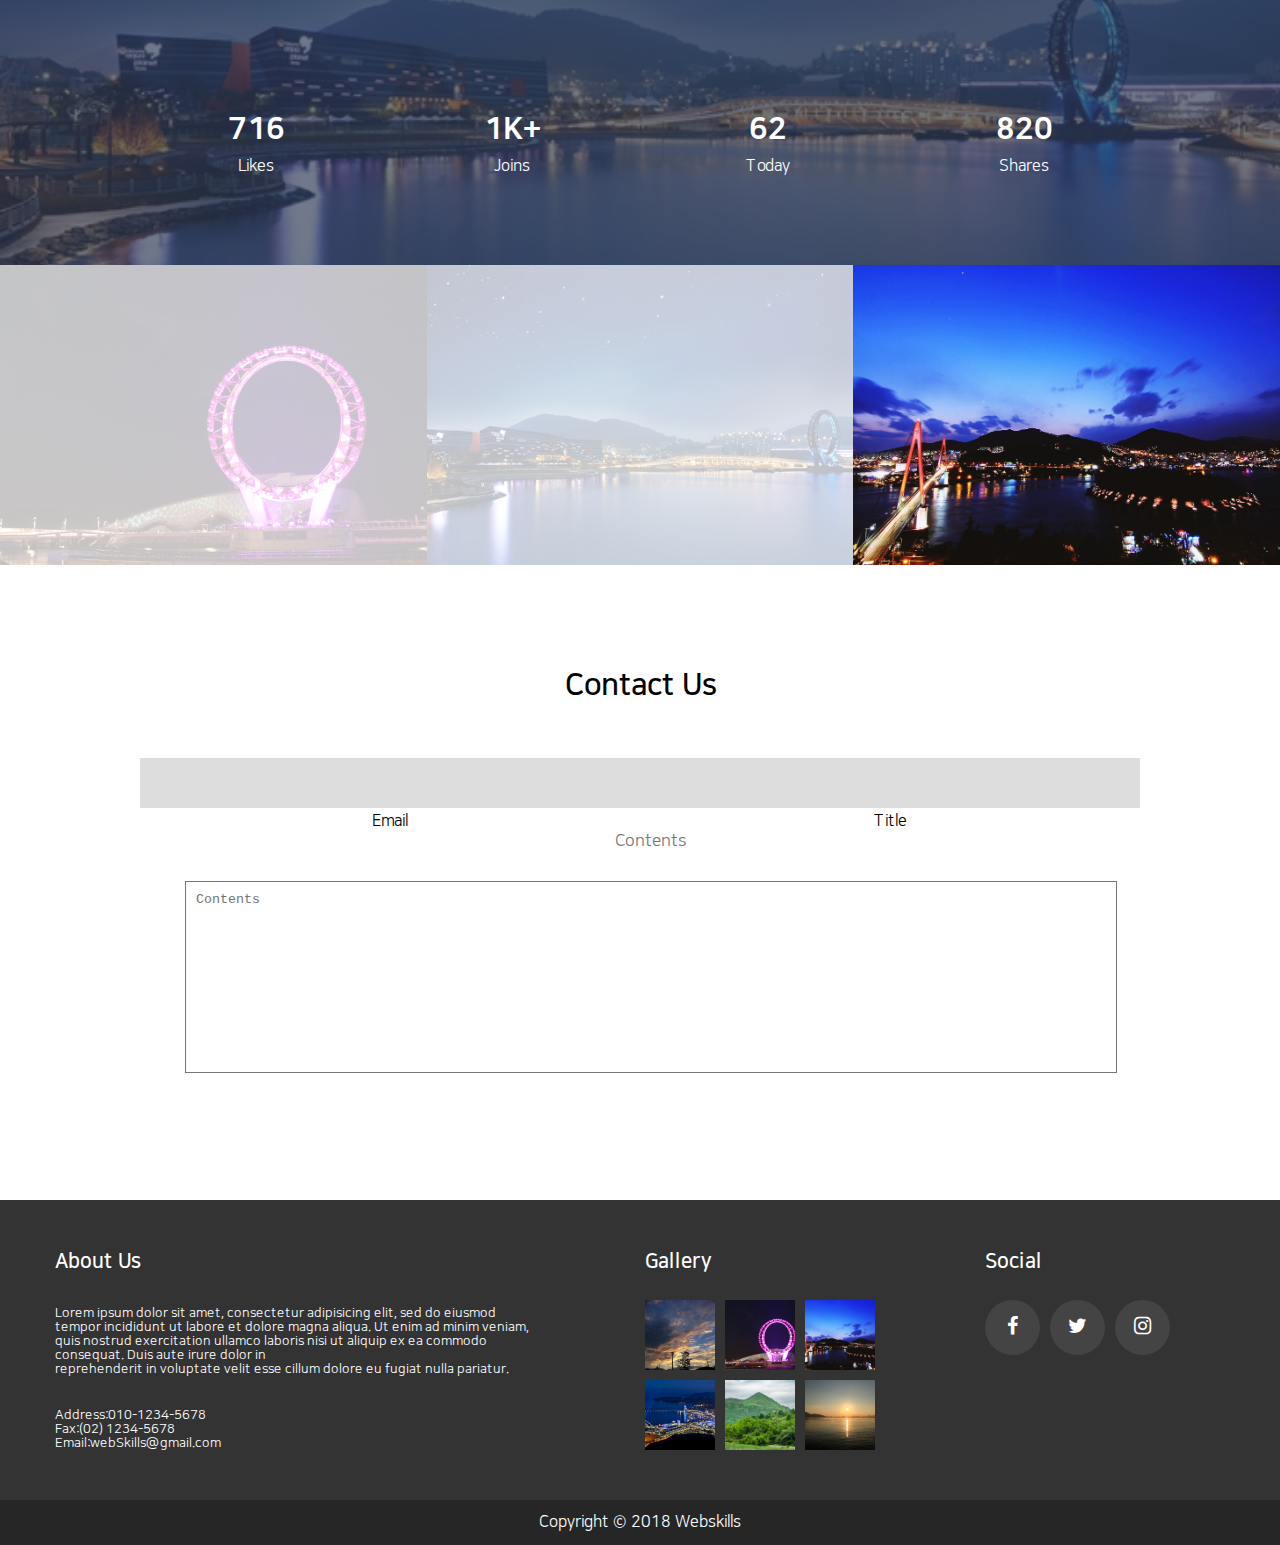
<file: 충남2/index.html>
<!DOCTYPE html>
<html lang="en">
<head>
	<meta charset="UTF-8">
	<title>Document</title>
	<link rel="stylesheet" type="text/css" href="./css/common.css">
	<link rel="stylesheet" type="text/css" href="./fontello/css/fontello.css">
</head>
<body>
	<header>
		<div class="fade">
			<div class="pos1"></div>
			<div class="pos2"></div>
			<div class="pos3"></div>
		</div>
			<div class="wrap">
				<div class="nav">
					<div class="block">
						<div class="logo">
							<p>Logo</p>
						</div>
						<ul class="gnb">
							<li>Home</li>
							<li>About</li>
							<li>Product</li>
							<li>Contact</li>
						</ul>
					</div>
					<div class="bar">
						<div class="bar_animation"></div>
					</div>
				</div>
				<div class="main">
					<div class="block">
						<div class="text">
							Lorem ipsum dolor sit amet, consectetur adipisicing elit, <br> sed do eiusmod
							tempor incididunt
						</div>
						<div class="more">Learn more</div>
					</div>
				</div>
			</div>
	</header>
	<section class="intro">
		<p class="title">Welcome to <span>Yeosu!</span></p>
		<div class="content">
			<input type="radio" name="pos" id="pos1" checked>
			<input type="radio" name="pos" id="pos2">
			<input type="radio" name="pos" id="pos3">
			<input type="radio" name="pos" id="pos4">
			<input type="checkbox" name="more" id="more">
			<div class="bar">
				<label for="pos1" class="marker">
					<div class="mark">
						<div>▼</div>
						<div>●</div>
					</div>
					<div class="text">Landmark</div>
				</label>
				<label for="pos2" class="marker">
					<div class="mark">
						<div>▼</div>
						<div>●</div>
					</div>
					<div class="text">Nature / Park</div>
				</label>
				<label for="pos3" class="marker">
					<div class="mark">
						<div>▼</div>
						<div>●</div>
					</div>
					<div class="text">Shopping</div>
				</label>
				<label for="pos4" class="marker">
					<div class="mark">
						<div>▼</div>
						<div>●</div>
					</div>
					<div class="text">Food</div>
				</label>
			</div>
			<div class="cont_box">
				<div class="left">
					<div class="wrap">
						<div class="circle">
						</div>
						<p class="title"></p>
						<div class="bar">
							<div class="short_bar"></div>
						</div>
						<div class="desc">
							<p></p>
							<p></p>
						</div>
						<div class="fakebox"></div>
						<label for="more" class="more">Leran more</label>
					</div>
				</div>
				<div class="right">
					<div class="image"></div>
					<div class="desc">
						<div>
							<p class="text"></p>
						</div>
					</div>
				</div>
			</div>
		</div>
	</section>
	<section class="info">
		<div class="wrap">
			<div class="circle_box">
				<div class="circle">
					<div class="icon-heart"></div>
					<div class="bg"></div>
				</div>
				<p>716</p>
				<p>Likes</p>
			</div>
			<div class="circle_box">
				<div class="circle">
					<div class="icon-user-plus"></div>
					<div class="bg"></div>
				</div>
				<p>1K+</p>
				<p>Joins</p>
			</div>
			<div class="circle_box">
				<div class="circle">
					<div class="icon-login"></div>
					<div class="bg"></div>
				</div>
				<p>62</p>
				<p>Today</p>
			</div>
			<div class="circle_box">
				<div class="circle">
					<div class="icon-share"></div>
					<div class="bg"></div>
				</div>
				<p>820</p>
				<p>Shares</p>
			</div>
		</div>
	</section>
	<section class="slide">
		<div class="img_cover">
			<a href="#open1" class="slide_img"></a>
			<a href="#open2" class="slide_img"></a>
			<a href="#open3" class="slide_img"></a>
		</div>
		<div class="close" id="close"></div>
		<div class="img1 modal_layer" id="open1">
			<div class="modal">
				<a href="#close">X</a>
				<div class="image">
					<div class="piece1">
						<div></div>
					</div>
					<div class="piece2">
						<div></div>
					</div>
					<div class="piece3">
						<div></div>
					</div>
					<div class="piece4">
						<div></div>
					</div>
					<div class="piece5">
						<div></div>
					</div>
					<div class="piece6">
						<div></div>
					</div>
					<div class="piece7">
						<div></div>
					</div>
					<div class="piece8">
						<div></div>
					</div>
					<div class="piece9">
						<div></div>
					</div>
					<div class="piece10">
						<div></div>
					</div>
					<div class="piece11">
						<div></div>
					</div>
					<div class="piece12">
						<div></div>
					</div>
				</div>
			</div>
		</div>
		<div class="img2 modal_layer" id="open2">
			<div class="modal">
				<a href="#close">X</a>
				<div class="image">
					<div class="piece1">
						<div></div>
					</div>
					<div class="piece2">
						<div></div>
					</div>
					<div class="piece3">
						<div></div>
					</div>
					<div class="piece4">
						<div></div>
					</div>
					<div class="piece5">
						<div></div>
					</div>
					<div class="piece6">
						<div></div>
					</div>
					<div class="piece7">
						<div></div>
					</div>
					<div class="piece8">
						<div></div>
					</div>
					<div class="piece9">
						<div></div>
					</div>
					<div class="piece10">
						<div></div>
					</div>
					<div class="piece11">
						<div></div>
					</div>
					<div class="piece12">
						<div></div>
					</div>
				</div>
			</div>
		</div>
		<div class="img3 modal_layer" id="open3">
			<div class="modal">
				<a href="#close">X</a>
				<div class="image">
					<div class="piece1">
						<div></div>
					</div>
					<div class="piece2">
						<div></div>
					</div>
					<div class="piece3">
						<div></div>
					</div>
					<div class="piece4">
						<div></div>
					</div>
					<div class="piece5">
						<div></div>
					</div>
					<div class="piece6">
						<div></div>
					</div>
					<div class="piece7">
						<div></div>
					</div>
					<div class="piece8">
						<div></div>
					</div>
					<div class="piece9">
						<div></div>
					</div>
					<div class="piece10">
						<div></div>
					</div>
					<div class="piece11">
						<div></div>
					</div>
					<div class="piece12">
						<div></div>
					</div>
				</div>
			</div>
		</div>
	</section>
	<section class="contact">
		<div>
			<p>Contact Us</p>
			<div class="form">
				<div class="top_bg">
					<div>
						<div>
							Email
							<input type="email" name="email" class="email" placeholder="example@example.com">
						</div>
						<div>
							Title
							<input type="text" name="title" pattern="/.{0}/" class="title" placeholder="Title">
						</div>
					</div>
				</div>
				<div class="textarea">
					<p>Contents</p>
					<textarea placeholder="Contents"></textarea>
				</div>
			</div>
		</div>
	</section>
	<footer>
		<div class="top">
			<div class="about">
				<p class="title">About Us</p>
				<p>
					Lorem ipsum dolor sit amet, consectetur adipisicing elit, sed do eiusmod
					tempor incididunt ut labore et dolore magna aliqua. Ut enim ad minim veniam,
					quis nostrud exercitation ullamco laboris nisi ut aliquip ex ea commodo
					consequat. Duis aute irure dolor in <br> reprehenderit in voluptate velit esse
					cillum dolore eu fugiat nulla pariatur.
				</p>
				<div class="contacts">
					<p>Address:010-1234-5678</p>
					<p>Fax:(02) 1234-5678</p>
					<p>Email:webSkills@gmail.com</p>
				</div>
			</div>
			<div class="gallery">
				<p class="title">Gallery</p>
				<div class="image_box">
					<div class="img">
						<div class="layer">image1</div>
					</div>
					<div class="img">
						<div class="layer">image2</div>
					</div>
					<div class="img">
						<div class="layer">image3</div>
					</div>
					<div class="img">
						<div class="layer">image4</div>
					</div>
					<div class="img">
						<div class="layer">image5</div>
					</div>
					<div class="img">
						<div class="layer">image6</div>
					</div>
				</div>
			</div>
			<div class="social">
				<p class="title">Social</p>
				<div class="wrap">
					<div class="circle icon-facebook"></div>
					<div class="circle icon-twitter"></div>
					<div class="circle icon-instagram"></div>
				</div>
			</div>
		</div>
		<div class="bottom">Copyright &copy; 2018 Webskills</div>
	</footer>
</body>
</html>
</file>
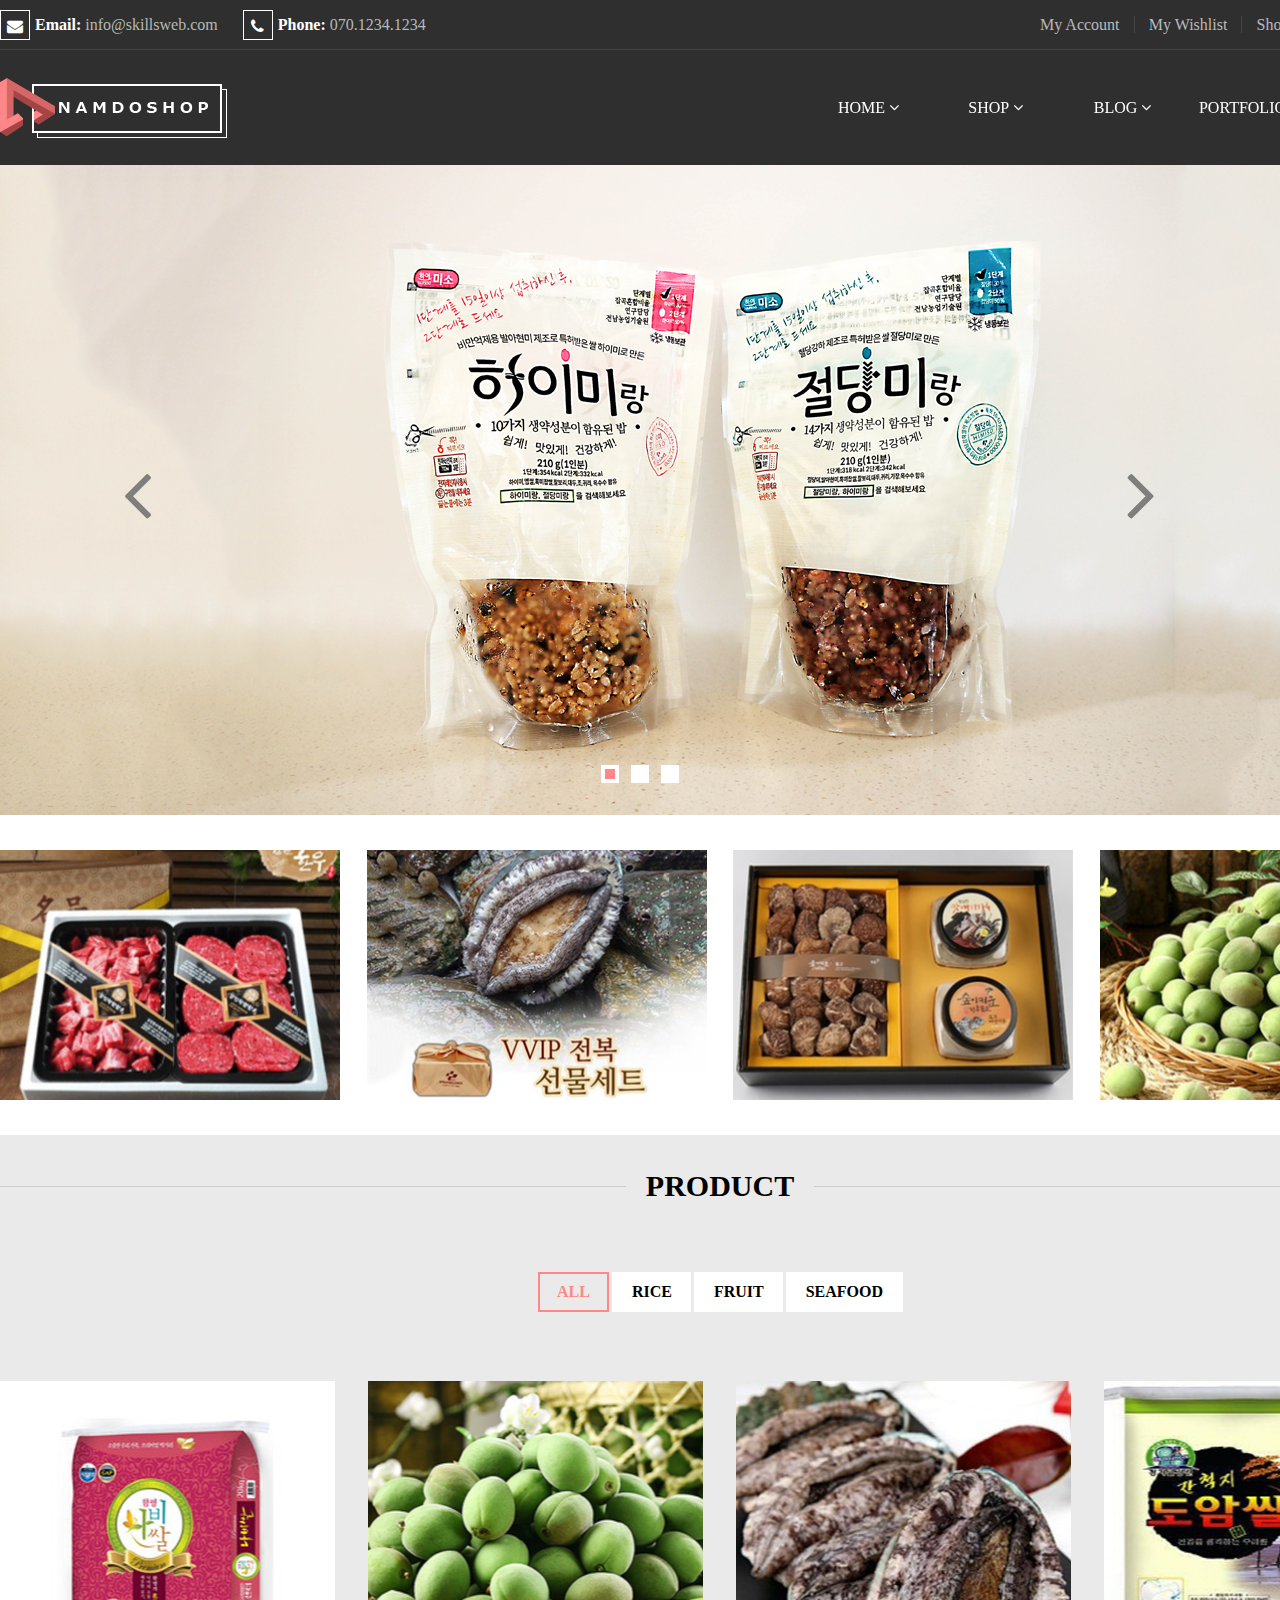
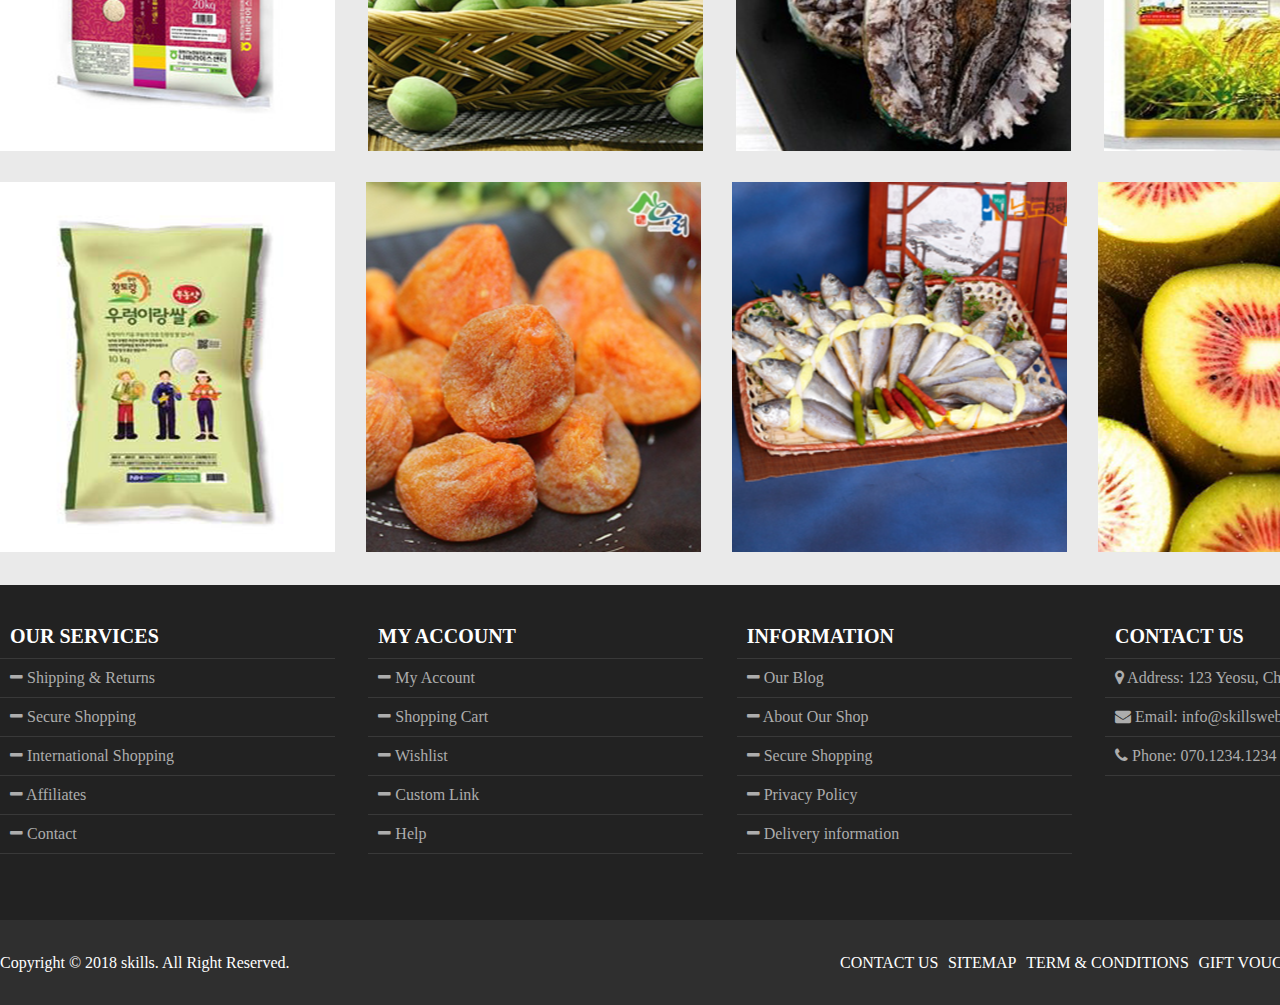
<file: 강원2/01_Module_B/index.html>
<!DOCTYPE html>
<html lang="en">
<head>
	<meta charset="UTF-8">
	<title>Document</title>
	<link rel="stylesheet" type="text/css" href="css/style.css">
	<link rel="stylesheet" type="text/css" href="font-awesome/css/font-awesome.css">
</head>
<body>
	<header>
		<div class="wrap">
			<div class="topbar">
				<div class="left">
					<div>
						<i class="fa fa-envelope"></i>
						<p class="text">
							<span>Email: </span>
							<span>info@skillsweb.com</span>
						</p>
					</div>
					<div>
						<i class="fa fa-phone"></i>
						<p class="text">
							<span>Phone: </span>
							<span>070.1234.1234</span>
						</p>
					</div>
				</div>
				<div class="right">
					<div>My Account</div>
					<div class="bar"></div>
					<div>My Wishlist</div>
					<div class="bar"></div>
					<div>Shopping Cart</div>
					<div class="bar"></div>
					<div>Checkout</div>
				</div>
			</div>
			<div class="nav">
				<div class="logo"></div>
				<ul class="gnb">
					<li class="main">
						<div>
							<p>
								HOME 
								<i class="fa fa-angle-down"></i>
							</p>
							<div class="submenu">
								<ul>
									<li>HOME SHOP1</li>
									<li>HOME SHOP2</li>
									<li>HOME SHOP3</li>
								</ul>
							</div>
						</div>
					</li>
					<li class="main">
						<div>
							<p>
								SHOP 
								<i class="fa fa-angle-down"></i>
							</p>
							<div class="submenu multi_menu">
								<ul>
									<li>SHOP LAYOUTS</li>
									<li>SHOP LAYOUTS1</li>
									<li>SHOP LAYOUTS2</li>
									<li>SHOP LAYOUTS3</li>
									<li>SHOP LAYOUTS4</li>
								</ul>
								<ul>
									<li>SHOP PAGES</li>
									<li>SHOP PAGES1</li>
									<li>SHOP PAGES2</li>
									<li>SHOP PAGES3</li>
									<li>SHOP PAGES4</li>
									<li>SHOP PAGES5</li>
								</ul>
								<ul>
									<li>PRODUCT TYPES</li>
									<li>PRODUCT TYPES1</li>
									<li>PRODUCT TYPES2</li>
									<li>PRODUCT TYPES3</li>
									<li>PRODUCT TYPES4</li>
									<li>PRODUCT TYPES5</li>
									<li>PRODUCT TYPES6</li>
								</ul>
							</div>
						</div>
					</li>
					<li class="main">
						<div>
							<p>
								BLOG 
								<i class="fa fa-angle-down"></i>
							</p>
							<div class="submenu multi_menu">
								<ul>
									<li>BLOG LAYOUTS</li>
									<li>BLOG LAYOUTS1</li>
									<li>BLOG LAYOUTS2</li>
									<li>BLOG LAYOUTS3</li>
									<li>BLOG LAYOUTS4</li>
								</ul>
								<ul>
									<li>BLOG PAGES</li>
									<li>BLOG PAGES1</li>
									<li>BLOG PAGES2</li>
									<li>BLOG PAGES3</li>
									<li>BLOG PAGES4</li>
									<li>BLOG PAGES5</li>
								</ul>
								<ul>
									<li>POST FORMATS</li>
									<li>POST FORMATS1</li>
									<li>POST FORMATS2</li>
									<li>POST FORMATS3</li>
									<li>POST FORMATS4</li>
									<li>POST FORMATS5</li>
									<li>POST FORMATS6</li>
								</ul>
							</div>
						</div>
					</li>
					<li class="main">
						<div>
							<p>
								PORTFOLIO 
								<i class ="fa fa-angle-down"></i>
							</p>
							<div class="submenu">
								<ul>
									<li>PORTFOLIO1</li>
									<li>PORTFOLIO2</li>
									<li>PORTFOLIO3</li>
								</ul>
							</div>
						</div>
					</li>
					<li class="main">
						<div>
							<p>
								ABOUT 
								<i class="fa fa-angle-down"></i>
							</p>
							<div class="submenu">
								<ul>
									<li>ABOUT1</li>
									<li>ABOUT2</li>
									<li>ABOUT3</li>
								</ul>
							</div>
						</div>
					</li>
				</ul>
			</div>
		</div>
	</header>	
	<section class="slide">
		<input type="radio" name="pos" id="pos1" checked="">
		<input type="radio" name="pos" id="pos1-2">
		<input type="radio" name="pos" id="pos2">
		<input type="radio" name="pos" id="pos3">
		<input type="radio" name="pos" id="pos3-2">
		<div class="slide_box">
			<div class="slide_img">
				<div class="pos3"></div>
				<div class="pos1"></div>
				<div class="pos2"></div>
				<div class="pos3"></div>
				<div class="pos1"></div>
			</div>
		</div>
		<div class="slide_content">
			<div class="toleft">
				<label for="pos3-2">
					<i class="fa fa-angle-left fa-5x"></i>
				</label>
				<label for="pos1">
					<i class="fa fa-angle-left fa-5x"></i>
				</label>
				<label for="pos2">
					<i class="fa fa-angle-left fa-5x"></i>
				</label>
			</div>
			<div class="toright">
				<label for="pos2">
					<i class="fa fa-angle-right fa-5x"></i>
				</label>
				<label for="pos3">
					<i class="fa fa-angle-right fa-5x"></i>
				</label>
				<label for="pos1-2">
					<i class="fa fa-angle-right fa-5x"></i>
				</label>
			</div>
			<div class="bullets">
				<label for="pos1">
					<div class="checker"></div>
				</label>
				<label for="pos2">
					<div class="checker"></div>
				</label>
				<label for="pos3">
					<div class="checker"></div>
				</label>
			</div>
		</div>
	</section>
	<section class="banner">
		<div class="wrap">
			<div class="block">
				<div class="layer">
					<div>
						+
					</div>
				</div>
			</div>
			<div class="block">
				<div class="layer">
					<div>
						+
					</div>
				</div>
			</div>
			<div class="block">
				<div class="layer">
					<div>
						+
					</div>
				</div>
			</div>
			<div class="block">
				<div class="layer">
					<div>
						+
					</div>
				</div>
			</div>
		</div>
	</section>
	<input type="radio" name="product" id="all" checked="">
	<input type="radio" name="product" id="rice">
	<input type="radio" name="product" id="fruit">
	<input type="radio" name="product" id="seafood">
	<section class="product">
		<div class="wrap">
			<div class="title">
				<div class="hline"></div>
				<p>PRODUCT</p>
				<div class="hline"></div>
			</div>
			<div class="filter">
				<label for="all">ALL</label>
				<label for="rice">RICE</label>
				<label for="fruit">FRUIT</label>
				<label for="seafood">SEAFOOD</label>
			</div>
			<div class="prod_box">
				<div class="prod_block rice"></div>
				<div class="prod_block fruit"></div>
				<div class="prod_block seafood"></div>
				<div class="prod_block rice"></div>
				<div class="prod_block rice"></div>
				<div class="prod_block fruit"></div>
				<div class="prod_block seafood"></div>
				<div class="prod_block fruit"></div>
			</div>
		</div>
	</section>
	<section class="bottom_menu">
		<div class="wrap">
			<div class="menu">
				<p class="title">OUR SERVICES</p>
				<ul>
					<li>
						<p>
							<i class="fa fa-minus"></i>
							Shipping & Returns
						</p>
					</li>
					<li>
						<p>
							<i class="fa fa-minus"></i>
							Secure Shopping
						</p>
					</li>
					<li>
						<p>
							<i class="fa fa-minus"></i>
							International Shopping
						</p>
					</li>
					<li>
						<p>
							<i class="fa fa-minus"></i>
							Affiliates
						</p>
					</li>
					<li>
						<p>
							<i class="fa fa-minus"></i>
							Contact
						</p>
					</li>
				</ul>
			</div>
			<div class="menu">
				<p class="title">MY ACCOUNT</p>
				<ul>
					<li>
						<p>
							<i class="fa fa-minus"></i>
							My Account
						</p>
					</li>
					<li>
						<p>
							<i class="fa fa-minus"></i>
							Shopping Cart
						</p>
					</li>
					<li>
						<p>
							<i class="fa fa-minus"></i>
							Wishlist
						</p>
					</li>
					<li>
						<p>
							<i class="fa fa-minus"></i>
							Custom Link
						</p>
					</li>
					<li>
						<p>
							<i class="fa fa-minus"></i>
							Help
						</p>
					</li>
				</ul>
			</div>
			<div class="menu">
				<p class="title">INFORMATION</p>
				<ul>
					<li>
						<p>
							<i class="fa fa-minus"></i>
							Our Blog
						</p>
					</li>
					<li>
						<p>
							<i class="fa fa-minus"></i>
							About Our Shop
						</p>
					</li>
					<li>
						<p>
							<i class="fa fa-minus"></i>
							Secure Shopping
						</p>
					</li>
					<li>
						<p>
							<i class="fa fa-minus"></i>
							Privacy Policy
						</p>
					</li>
					<li>
						<p>
							<i class="fa fa-minus"></i>
							Delivery information
						</p>
					</li>
				</ul>
			</div>
			<div class="menu">
				<p class="title">CONTACT US</p>
				<ul>
					<li>
						<p>
							<i class="fa fa-map-marker"></i>
							Address: 123 Yeosu,
						Chunnam</p>
					</li>
					<li>
						<p>
							<i class="fa fa-envelope"></i>
							Email: info@skillsweb.com
						</p>
					</li>
					<li>
						<p>
							<i class="fa fa-phone"></i>
							Phone: 070.1234.1234
						</p>
					</li>
				</ul>
			</div>
		</div>
	</section>
	<footer>
		<div class="wrap">
			<div class="left">
				Copyright &copy; 2018 skills. All Right Reserved.
			</div>
			<div class="right">
				<div>CONTACT US</div>
				<div>SITEMAP</div>
				<div>TERM & CONDITIONS</div>
				<div>GIFT VOUCHERS</div>
				<div>BESTSELLERS</div>
			</div>
		</div>
	</footer>
</body>
</html>
</file>
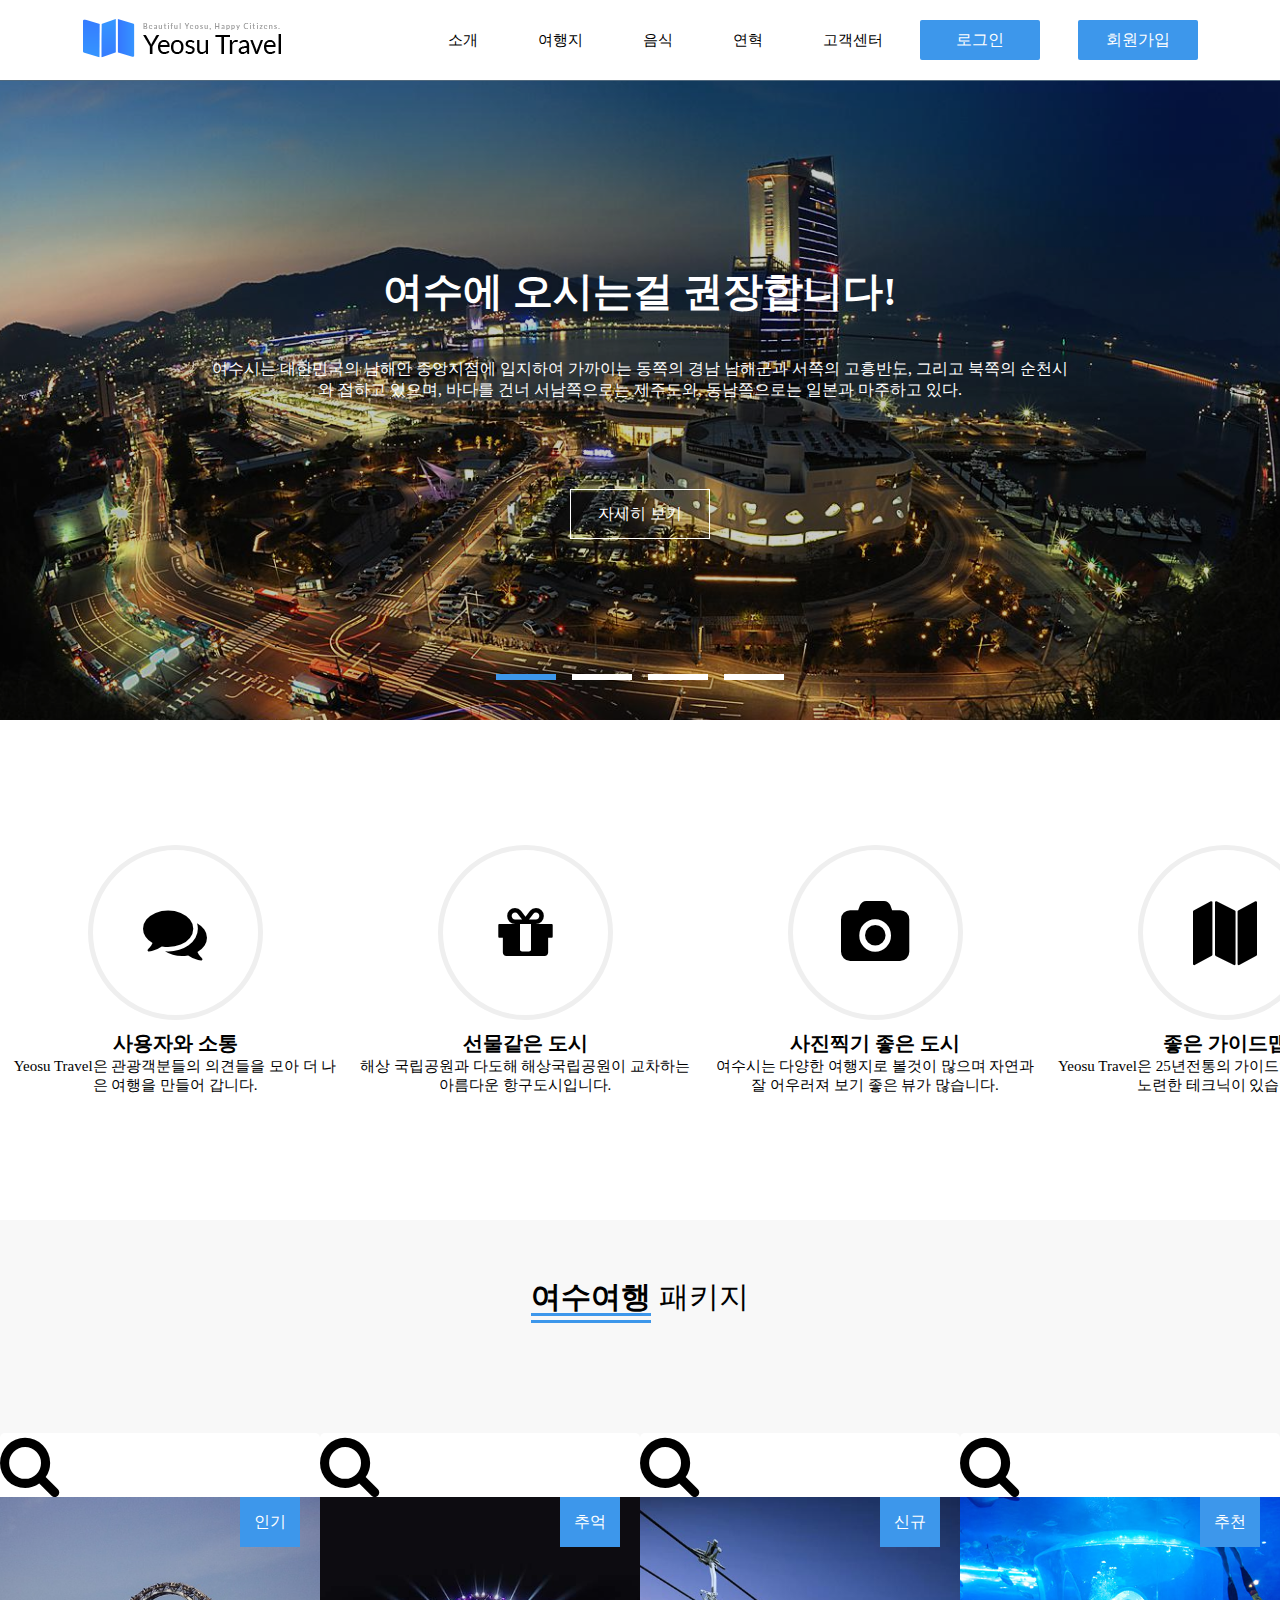
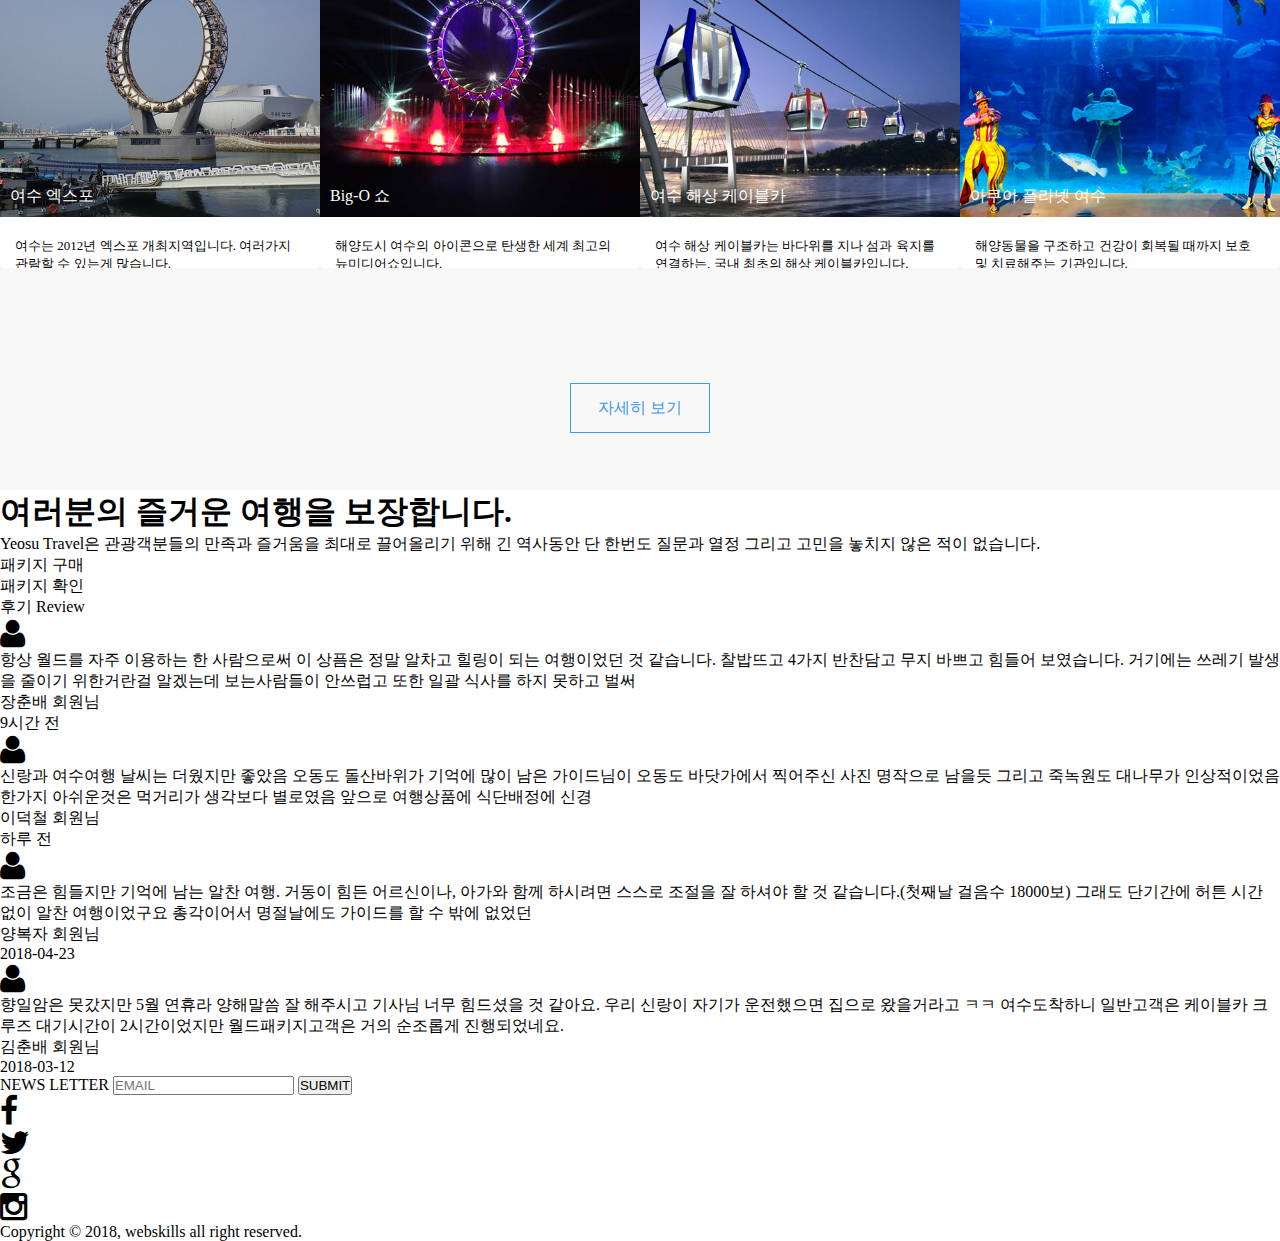
<file: 경기2/Work/index.html>
<!DOCTYPE html>
<html lang="en">
<head>
	<meta charset="UTF-8">
	<title>Document</title>
	<link rel="stylesheet" type="text/css" href="common.css">
	<link rel="stylesheet" type="text/css" href="./font-awesome/css/font-awesome.min.css">
</head>
<body>
	<header>
		<input type="radio" name="pos" id="pos1" checked="">
		<input type="radio" name="pos" id="pos2">
		<input type="radio" name="pos" id="pos3">
		<input type="radio" name="pos" id="pos4">
		<div class="bg">
			<div class="slide_layer">
				<div class="nav">
					<div class="logo"></div>
					<div class="right">
						<div class="gnb">
							<div class="li">
								<div class="bar top"></div>
								<div class="menu_text">소개</div>
								<div class="bar bottom"></div>
							</div>
							<div class="li">
								<div class="bar top"></div>
								<div class="menu_text">여행지</div>
								<div class="bar bottom"></div>
							</div>
							<div class="li">
								<div class="bar top"></div>
								<div class="menu_text">음식</div>
								<div class="bar bottom"></div>
							</div>
							<div class="li">
								<div class="bar top"></div>
								<div class="menu_text">연혁</div>
								<div class="bar bottom"></div>
							</div>
							<div class="li">
								<div class="bar top"></div>
								<div class="menu_text">고객센터</div>
								<div class="bar bottom"></div>
							</div>
						</div>
						<div>로그인</div>
						<div>회원가입</div>
					</div>
				</div>
				<div class="slide_box">
					<div class="slide1">
						<div class="text">
							<div class="txt">
								<h1>여수에 오시는걸 권장합니다!</h1>
								<p>여수시는 대한민국의 남해안 중앙지점에 입지하여 가까이는 동쪽의 경남 남해군과 서쪽의 고흥반도, 그리고 북쪽의 순천시와 접하고 있으며, 바다를 건너 서남쪽으로는 제주도와, 동남쪽으로는 일본과 마주하고 있다.</p>
							</div>
							<div class="more">
								<div class="left"></div>
								<div class="right"></div>
								<div class="more_btn">자세히 보기</div>
							</div>
						</div>
					</div>
					<div class="slide2">
						<div class="text">
							<div class="txt">
								<h1>여수는 아름답습니다.</h1>
								<p>관광지로 유명한 여수, 365일 모두 아름다운 장관을 연출합니다.</p>
							</div>
							<div class="more">
								<div class="left"></div>
								<div class="right"></div>
								<div class="more_btn">자세히 보기</div>
							</div>
						</div>
					</div>
					<div class="slide3">
						<div class="text">
							<div class="txt">
								<h1>여수는 낭만적입니다.</h1>
								<p>전국의 낭만있는 거리 공연가들이 여수 밤바다에 모인다! 음악소리 따라~ 불빛 따라~ 매주 주말, 낭만 버스커들과 함께 여수 밤바다에 낭만이 더해집니다.</p>
							</div>
							<div class="more">
								<div class="left"></div>
								<div class="right"></div>
								<div class="more_btn">자세히 보기</div>
							</div>
						</div>
					</div>
					<div class="slide4">
						<div class="text">
							<div class="txt">
								<h1>밤의 도시 여수.</h1>
								<p>여수는 밤의 도시입니다. 여수의 밤은 모든 것을 아름답게 만들어 줍니다. 엑스포장의 환한 불빛이 바다에 흔들릴때 사람들은 음악에 취합니다.</p>
							</div>
							<div class="more">
								<div class="left"></div>
								<div class="right"></div>
								<div class="more_btn">자세히 보기</div>
							</div>
						</div>
					</div>
				</div>
				<div class="control">
					<label for="pos1" class="pos"></label>
					<label for="pos2" class="pos"></label>
					<label for="pos3" class="pos"></label>
					<label for="pos4" class="pos"></label>
				</div>
			</div>
		</div>
	</header>
	<section class="intro">
		<div class="fake_block"></div>
		<div class="fake_block"></div>
		<div class="fake_block"></div>
		<div class="fake_block"></div>
		<div class="bgblock">
			<div class="background"></div>
			<div class="background"></div>
			<div class="background"></div>
			<div class="background"></div>
		</div>
		<div class="wrap">
			<div class="block">
				<div class="border">
					<div class="circle_wrap">
						<div class="circle">
							<i class="fa fa-comments fa-4x"></i>
						</div>
					</div>
				</div>
				<div class="text">
					<h3>사용자와 소통</h3>
					<p>Yeosu Travel은 관광객분들의 의견들을 모아 더 나은 여행을 만들어 갑니다.</p>
				</div>
			</div>
			<div class="block">
				<div class="border">
					<div class="circle_wrap">
						<div class="circle">
							<i class="fa fa-gift fa-4x"></i>
						</div>
					</div>
				</div>
				<div class="text">
					<h3>선물같은 도시</h3>
					<p>해상 국립공원과 다도해 해상국립공원이 교차하는 아름다운 항구도시입니다.</p>
				</div>
			</div>
			<div class="block">
				<div class="border">
					<div class="circle_wrap">
						<div class="circle">
							<i class="fa fa-camera fa-4x"></i>
						</div>
					</div>
				</div>
				<div class="text">
					<h3>사진찍기 좋은 도시</h3>
					<p>여수시는 다양한 여행지로 볼것이 많으며 자연과 잘 어우러져 보기 좋은 뷰가 많습니다.</p>
				</div>
			</div>
			<div class="block">
				<div class="border">
					<div class="circle_wrap">
						<div class="circle">
							<i class="fa fa-map fa-4x"></i>
						</div>
					</div>
				</div>
				<div class="text">
					<h3>좋은 가이드맵</h3>
					<p>Yeosu Travel은 25년전통의 가이드업체로 긴 역사로 노련한 테크닉이 있습니다.</p>
				</div>
			</div>
		</div>
	</section>
	<section class="package">
		<p class="title"><span>여수여행</span> 패키지</p>
		<div class="wrap">
			<div class="block">
				<div class="layer">
					<div class="top_wrap">
						<div class="top"></div>
					</div>
					<div class="bottom_wrap">
						<div class="bottom"></div>
					</div>
					<div class="icon"><i class="fa fa-search fa-4x"></i></div>
				</div>
				<div class="image">
					<div class="tag">인기</div>
					<p>여수 엑스포</p>
				</div>
				<div class="text">
					<p>여수는 2012년 엑스포 개최지역입니다. 여러가지 관람할 수 있는게 많습니다.</p>
					<p>
						<span class="rate">50%</span>
						<span class="dcprice">60,000원</span>
						<span class="price">120,000원</span>
					</p>
				</div>
			</div>
			<div class="block">
				<div class="layer">
					<div class="top_wrap">
						<div class="top"></div>
					</div>
					<div class="bottom_wrap">
						<div class="bottom"></div>
					</div>
					<div class="icon"><i class="fa fa-search fa-4x"></i></div>
				</div>
				<div class="image">
					<div class="tag">추억</div>
					<p>Big-O 쇼</p>
				</div>
				<div class="text">
					<p>해양도시 여수의 아이콘으로 탄생한 세계 최고의 뉴미디어쇼입니다.</p>
					<p>
						<span class="rate">50%</span>
						<span class="dcprice">50,000원</span>
						<span class="price">100,000원</span>
					</p>
				</div>
			</div>
			<div class="block">
				<div class="layer">
					<div class="top_wrap">
						<div class="top"></div>
					</div>
					<div class="bottom_wrap">
						<div class="bottom"></div>
					</div>
					<div class="icon"><i class="fa fa-search fa-4x"></i></div>
				</div>
				<div class="image">
					<div class="tag">신규</div>
					<p>여수 해상 케이블카</p>
				</div>
				<div class="text">
					<p>여수 해상 케이블카는 바다위를 지나 섬과 육지를 연결하는, 국내 최초의 해상 케이블카입니다.</p>
					<p>
						<span class="rate">30%</span>
						<span class="dcprice">63,000원</span>
						<span class="price">90,000원</span>
					</p>
				</div>
			</div>
			<div class="block">
				<div class="layer">
					<div class="top_wrap">
						<div class="top"></div>
					</div>
					<div class="bottom_wrap">
						<div class="bottom"></div>
					</div>
					<div class="icon"><i class="fa fa-search fa-4x"></i></div>
				</div>
				<div class="image">
					<div class="tag">추천</div>
					<p>아쿠아 플라넷 여수</p>
				</div>
				<div class="text">
					<p>해양동물을 구조하고 건강이 회복될 때까지 보호 및 치료해주는 기관입니다.</p>
					<p>
						<span class="rate">10%</span>
						<span class="dcprice">135,000원</span>
						<span class="price">150,000원</span>
					</p>
				</div>
			</div>
		</div>
		<div class="more">
			<div class="left"></div>
			<div class="right"></div>
			<div class="more_btn">자세히 보기</div>
		</div>
	</section>
	<section class="purchase">
		<div class="content">
			<h1>여러분의 즐거운 여행을 보장합니다.</h1>
			<div class="bar"></div>
			<p>Yeosu Travel은 관광객분들의 만족과 즐거움을 최대로 끌어올리기 위해 긴 역사동안 단 한번도 질문과 열정 그리고 고민을 놓치지 않은 적이 없습니다.</p>
			<div class="btnbox">
				<div class="btn p_pch">패키지 구매</div>
				<div class="btn p_chk">패키지 확인</div>
			</div>
		</div>
		<div class="bg">
			<div class="layer"></div>
			<div class="lani layer_animation1"></div>
			<div class="lani layer_animation2"></div>
			<div class="content"></div>
		</div>
	</section>
	<section class="review">
		<div class="halfbg"></div>
		<div class="wrap">
			<p class="title"><span>후기</span> Review</p>
			<div class="revbox">
				<div class="rev">
					<div class="user">
						<i class="fa fa-user fa-2x"></i>
					</div>
					<p class="content">항상 월드를 자주 이용하는 한 사람으로써 이 상픔은 정말 알차고 힐링이 되는 여행이었던 것 같습니다. 찰밥뜨고 4가지 반찬담고 무지 바쁘고 힘들어 보였습니다. 거기에는 쓰레기 발생을 줄이기 위한거란걸 알겠는데 보는사람들이 안쓰럽고 또한 일괄 식사를 하지 못하고 벌써</p>
					<p class="username">장춘배 회원님</p>
					<p class="date">9시간 전</p>
				</div>
				<div class="rev">
					<div class="user">
						<i class="fa fa-user fa-2x"></i>
					</div>
					<p class="content">신랑과 여수여행 날씨는 더웠지만 좋았음 오동도 돌산바위가 기억에 많이 남은 가이드님이 오동도 바닷가에서 찍어주신 사진 명작으로 남을듯 그리고 죽녹원도 대나무가 인상적이었음 한가지 아쉬운것은 먹거리가 생각보다 별로였음 앞으로 여행상품에 식단배정에 신경</p>
					<p class="username">이덕철 회원님</p>
					<p class="date">하루 전</p>
				</div>
				<div class="rev">
					<div class="user">
						<i class="fa fa-user fa-2x"></i>
					</div>
					<p class="content">조금은 힘들지만 기억에 남는 알찬 여행. 거동이 힘든 어르신이나, 아가와 함께 하시려면 스스로 조절을 잘 하셔야 할 것 같습니다.(첫째날 걸음수 18000보) 그래도 단기간에 허튼 시간 없이 알찬 여행이었구요 총각이어서 명절날에도 가이드를 할 수 밖에 없었던</p>
					<p class="username">양복자 회원님</p>
					<p class="date">2018-04-23</p>
				</div>
				<div class="rev">
					<div class="user">
						<i class="fa fa-user fa-2x"></i>
					</div>
					<p class="content">향일암은 못갔지만 5월 연휴라 양해말씀 잘 해주시고 기사님 너무 힘드셨을 것 같아요. 우리 신랑이 자기가 운전했으면 집으로 왔을거라고 ㅋㅋ 여수도착하니 일반고객은 케이블카 크루즈 대기시간이 2시간이었지만 월드패키지고객은 거의 순조롭게 진행되었네요.</p>
					<p class="username">김춘배 회원님</p>
					<p class="date">2018-03-12</p>
				</div>
			</div>
		</div>
	</section>
	<footer>
		<div class="action">
			<div class="newsletter">
				<span>NEWS LETTER</span>
				<input type="email" name="email" placeholder="EMAIL" autocomplete="off">
				<button>SUBMIT</button>
			</div>
			<div class="social">
				<div>
					<i class="fa fa-facebook fa-2x"></i>
				</div>
				<div>
					<i class="fa fa-twitter fa-2x"></i>
				</div>
				<div>
					<i class="fa fa-google fa-2x"></i>
				</div>
				<div>
					<i class="fa fa-instagram fa-2x"></i>
				</div>
			</div>
		</div>
		<div class="copy">Copyright &copy; 2018, webskills all right reserved.</div>
	</footer>
</body>
</html>
</file>
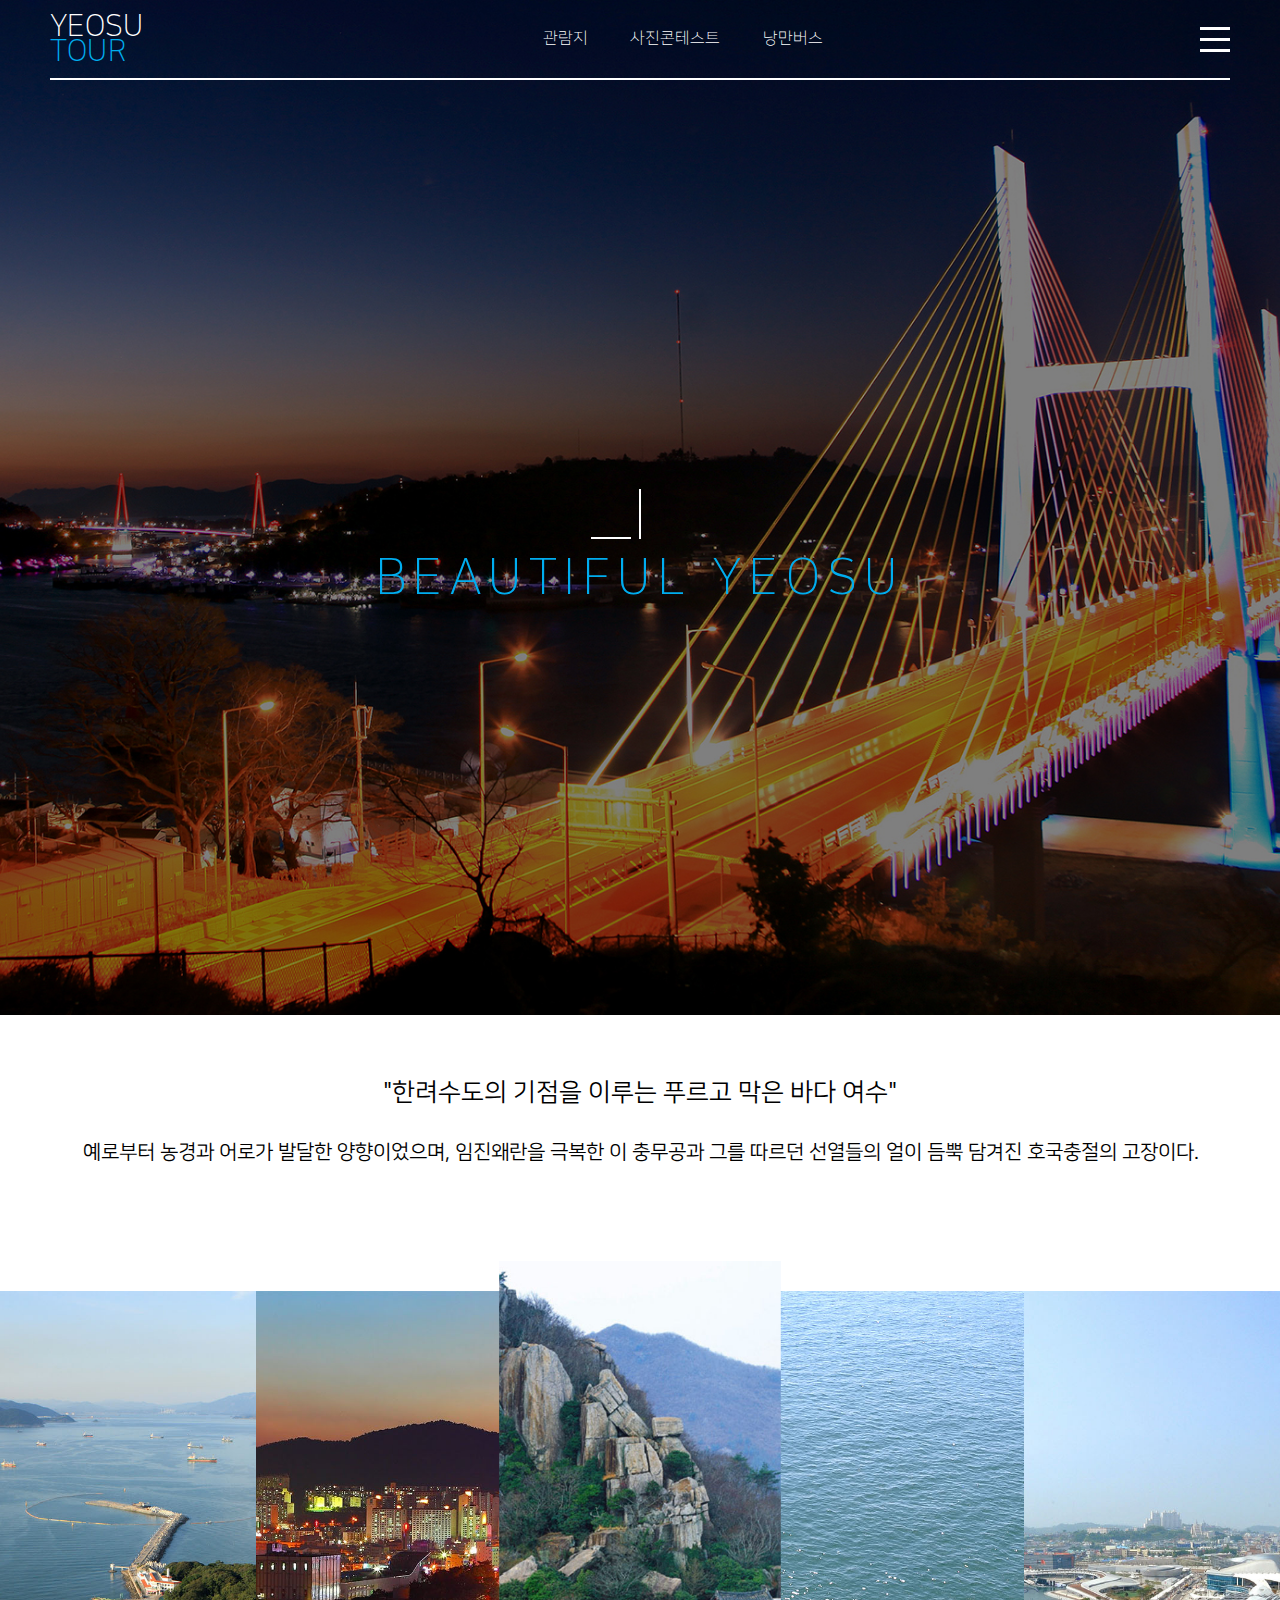
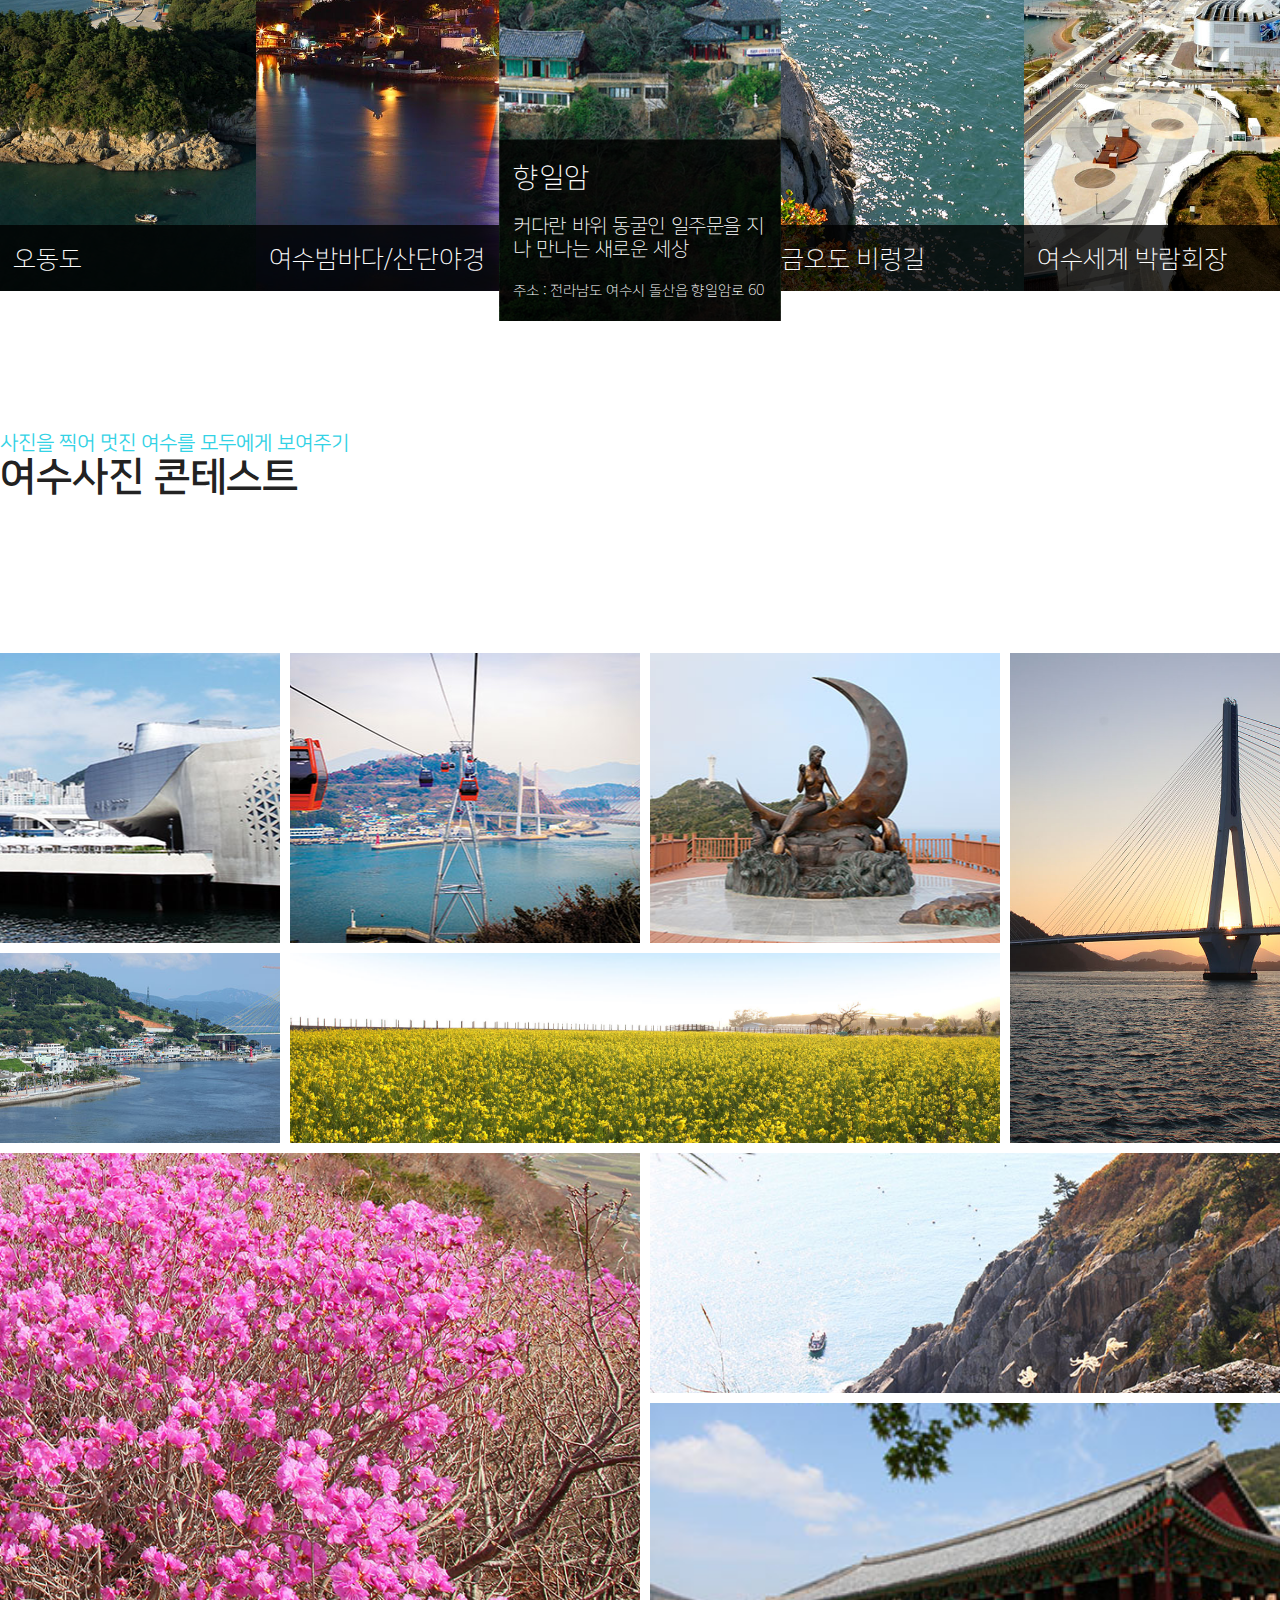
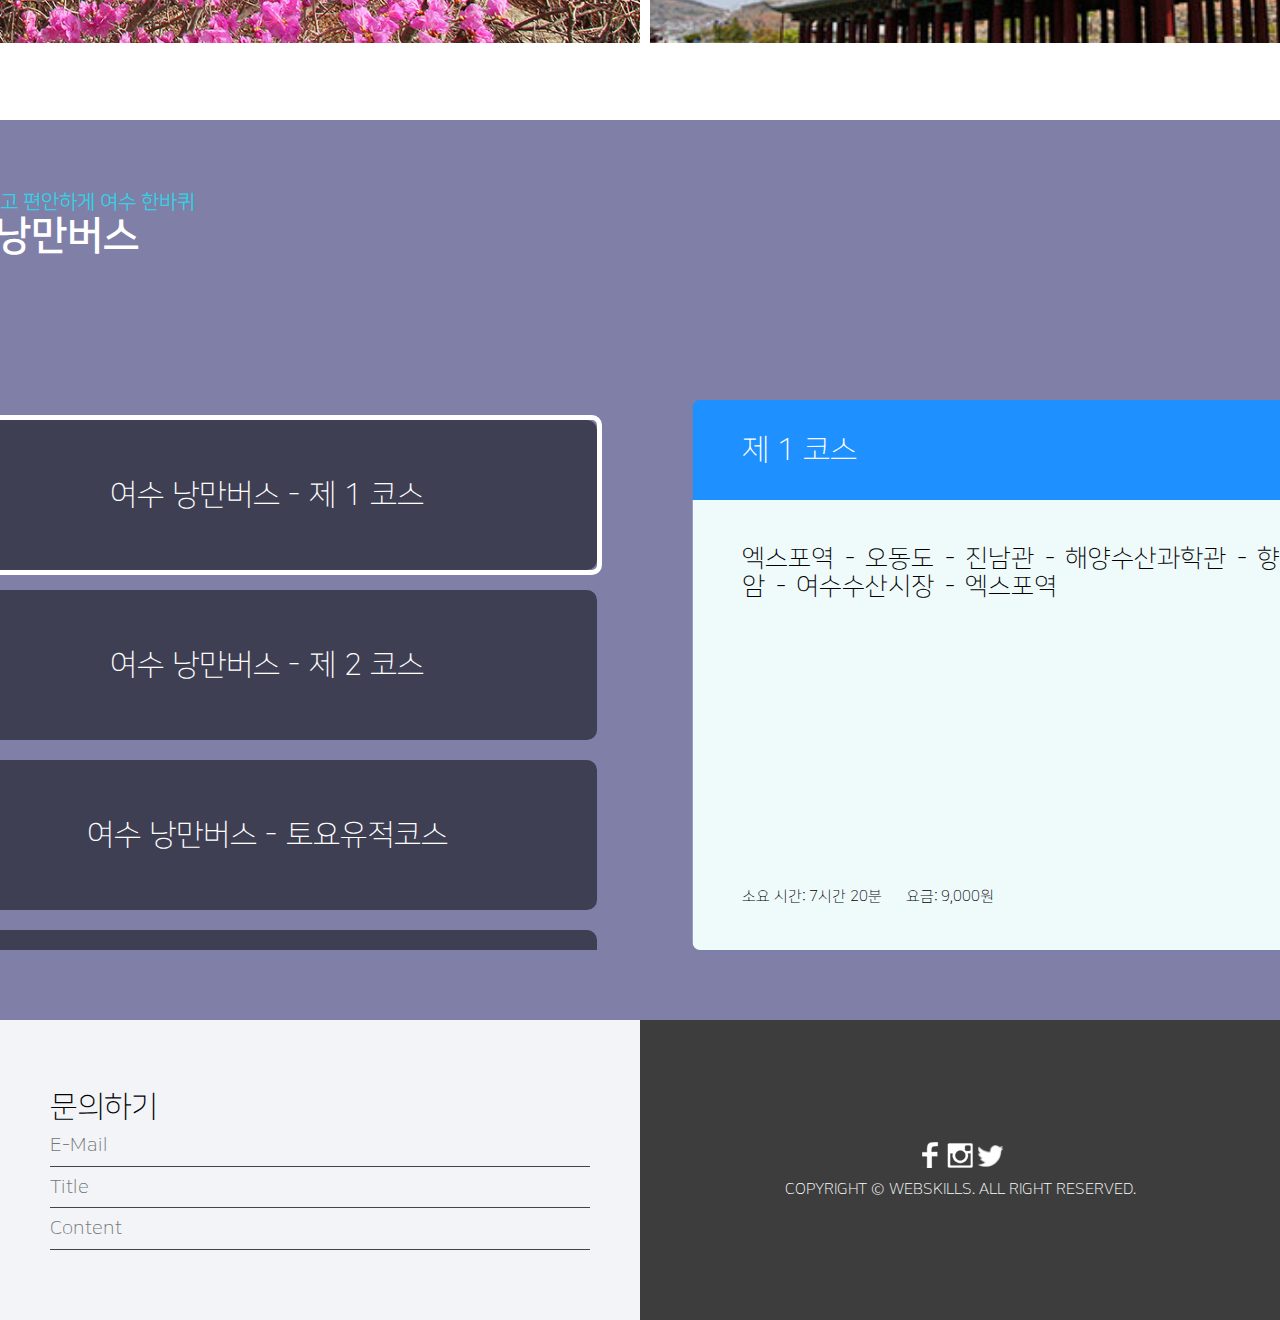
<file: 전남2/선수제공파일/index.html>
<!DOCTYPE html>
<html lang="en">
<head>
	<meta charset="UTF-8">
	<title>Document</title>
	<link rel="stylesheet" type="text/css" href="css/style.css">
</head>
<body>
	<header>
		<input type="checkbox" name="menuopen" id="menuopen">
		<div class="opening_menu">
			<div class="menu1">menu1</div>
			<div class="menu2">menu2</div>
			<div class="menu3">menu3</div>
		</div>
		<div class="nav">
			<div class="logo">YEOSU <span>TOUR</span></div>
			<ul class="gnb">
				<li><a href="#slide">관람지</a></li>
				<li><a href="#image">사진콘테스트</a></li>
				<li><a href="#bus_course">낭만버스</a></li>
			</ul>
			<div class="fake_block"></div>
			<label for="menuopen" class="menu">
				<div class="bar close top"></div>
				<div class="bar"></div>
				<div class="bar close bottom"></div>
			</label> 
		</div>
		<div class="main">
			<div class="text">
				<div class="typing"><div class="cursor"></div></div>
				<p>BEAUTIFUL YEOSU</p>
			</div>
		</div>
	</header>
	<section id="slide">
		<input type="radio" name="slide_pos" id="spos1">
		<input type="radio" name="slide_pos" id="spos2">
		<input type="radio" name="slide_pos" id="spos3" checked="">
		<input type="radio" name="slide_pos" id="spos4">
		<input type="radio" name="slide_pos" id="spos5">
		<input type="radio" name="slide_pos" id="spos6">
		<input type="radio" name="slide_pos" id="spos7">
		<input type="radio" name="slide_pos" id="spos8">
		<input type="radio" name="slide_pos" id="spos9">
		<input type="radio" name="slide_pos" id="spos10">
		<div class="text">
			<p>"한려수도의 기점을 이루는 푸르고 막은 바다 여수"</p>
			<p>예로부터 농경과 어로가 발달한 양향이었으며, 임진왜란을 극복한 이 충무공과 그를 따르던 선열들의 얼이 듬뿍 담겨진 호국충절의 고장이다.</p>
		</div>
		<div class="slide">
			<div class="slide_box">
				<label for="spos1">
					<div class="text">
						<div>
							<p>오동도</p>
							<p>사계절 사람들이 찾아가는 곳!!!</p>
							<p>주소 : 전라남도 여수시 오동도로 222</p>
						</div>
					</div>
				</label>
				<label for="spos2">
					<div class="text">
						<div>
							<p>여수밤바다/산단야경</p>
							<p>낭만과 황홀함이 넘치는 여수 도심 야경</p>
							<p>주소 : 전라남도 여수시 종화동</p>
						</div>
					</div>
				</label>
				<label for="spos3">
					<div class="text">
						<div>
							<p>향일암</p>
							<p>커다란 바위 동굴인 일주문을 지나 만나는 새로운 세상</p>
							<p>주소 : 전라남도 여수시 돌산읍 향일암로 60</p>
						</div>
					</div>
				</label>
				<label for="spos4">
					<div class="text">
						<div>
							<p>금오도 비렁길</p>
							<p>'비렁'은 벼랑(졀벽)의 여수사투리</p>
							<p>주소 : 전라남도 여수시 남면 심장리</p>
						</div>
					</div>
				</label>
				<label for="spos5">
					<div class="text">
						<div>
							<p>여수세계 박람회장</p>
							<p>끝없이 펼쳐진 바다와 공연이벤트</p>
							<p>주소 : 전라남도 여수시 수정동</p>
						</div>
					</div>
				</label>
				<label for="spos6">
					<div class="text">
						<div>
							<p>진남관</p>
							<p>조선시대 400년간 수군의 본거지였던 여수</p>
							<p>주소 : 전라남도 여수시 동문로 11 망해루</p>
						</div>
					</div>
				</label>
				<label for="spos7">
					<div class="text">
						<div>
							<p>해상케이블카</p>
							<p>끝없이 펼쳐진 바다경관</p>
							<p>주소 : 전라남도 여수시 돌산읍 돌산로 3600-1(돌산공원)</p>
						</div>
					</div>
				</label>
				<label for="spos8">
					<div class="text">
						<div>
							<p>이순신대교</p>
							<p>여수에서 광양을 이어주는 순수 우리 기술로 만든 국내 첫 현수교</p>
							<p>주소 : 전라남도 여수시 묘도동</p>
						</div>
					</div>
				</label>
				<label for="spos9">
					<div class="text">
						<div>
							<p>거문도 백도</p>
							<p>남해의 아름다운 섬 거문도와 백도</p>
							<p>주소 : 전라남도 여수시 삼산면 거문리 거문도</p>
						</div>
					</div>
				</label>
				<label for="spos10">
					<div class="text">
						<div>
							<p>영취산진달래</p>
							<p>온 산이 붉게 물들어 가슴이 먹먹하도록 만드는 진달래</p>
							<p>주소 : 전라남도 여수시 상암동</p>
						</div>
					</div>
				</label>
			</div>
		</div>
	</section>
	<section id="image">
		<div class="title">
			<p>사진을 찍어 멋진 여수를 모두에게 보여주기</p>
			<p>여수사진 콘테스트</p>
		</div>
		<div class="img_box">
			<div class="top">
				<div class="left">
					<div class="img">
						<div class="layer">
							<div class="more">
								MORE
							</div>
						</div>
					</div>
					<div class="img">
						<div class="layer">
							<div class="more">
								MORE
							</div>
						</div>
					</div>
					<div class="img">
						<div class="layer">
							<div class="more">
								MORE
							</div>
						</div>
					</div>
					<div class="img">
						<div class="layer">
							<div class="more">
								MORE
							</div>
						</div>
					</div>
					<div class="img">
						<div class="layer">
							<div class="more">
								MORE
							</div>
						</div>
					</div>
				</div>
				<div class="img">
					<div class="layer">
						<div class="more">
							MORE
						</div>
					</div>
				</div>
			</div>
			<div class="bottom">
				<div class="img">
					<div class="layer">
						<div class="more">
							MORE
						</div>
					</div>
				</div>
				<div class="right">
					<div class="img">
						<div class="layer">
							<div class="more">
								MORE
							</div>
						</div>
					</div>
					<div class="img">
						<div class="layer">
							<div class="more">
								MORE
							</div>
						</div>
					</div>
				</div>
			</div>
		</div>
	</section>
	<section id="bus_course">
		<div class="wrap">
			<div class="title">
				<p>버스를 타고 편안하게 여수 한바퀴</p>
				<p class="white">여수낭만버스</p>
			</div>
			<div class="box">
				<input type="radio" name="course_pos" id="cpos1"  checked="">
				<input type="radio" name="course_pos" id="cpos2" >
				<input type="radio" name="course_pos" id="cpos3" >
				<input type="radio" name="course_pos" id="cpos4" >
				<input type="radio" name="course_pos" id="cpos5" >
				<input type="radio" name="course_pos" id="cpos6" >
				<div class="course_list">
					<label for="cpos1">
						<div class="border"></div>
						여수 낭만버스 - 제 1 코스
					</label>
					<label for="cpos2">
						여수 낭만버스 - 제 2 코스
					</label>
					<label for="cpos3">
						여수 낭만버스 - 토요유적코스
					</label>
					<label for="cpos4">
						여수 낭만버스 - 야경코스
					</label>
					<label for="cpos5">
						여수 낭만버스 - 주간코스
					</label>
					<label for="cpos6">
						여수 낭만버스 - 야간코스
					</label>
				</div>
				<div class="course_detail">
					<div class="content">
						<div class="course_name"></div>
						<div class="course_info">
							<div class="content">
								<p class="route"></p>
								<p class="time_cost">
									<span class="t">소요 시간: <span class="time"></span></span>
									<span class="c">요금: <span class="cost"></span></span>
								</p>
							</div>
						</div>
					</div>
				</div>
			</div>
		</div>
	</section>
	<footer>
		<div class="left">
			<div class="contact">
				<p>문의하기</p>
				<div class="input">
					<input type="email" name="email" class="email" placeholder="E-Mail" autocomplete="off">
					<div class="bar"></div>
				</div>
				<div class="input">
					<input type="text" name="title" class="title" placeholder="Title" autocomplete="off">
					<div class="bar"></div>
				</div>
				<div class="input">
					<input type="text" name="content" class="content" placeholder="Content" autocomplete="off">
					<div class="bar"></div>
				</div>
			</div>
		</div>
		<div class="right">
			<div>
				<div class="icons">
					<div class="icon"></div>
					<div class="icon"></div>
					<div class="icon"></div>
				</div>
				<p>COPYRIGHT &copy; WEBSKILLS. ALL RIGHT RESERVED.</p>
			</div>
		</div>
	</footer>
</body>
</html>
</file>
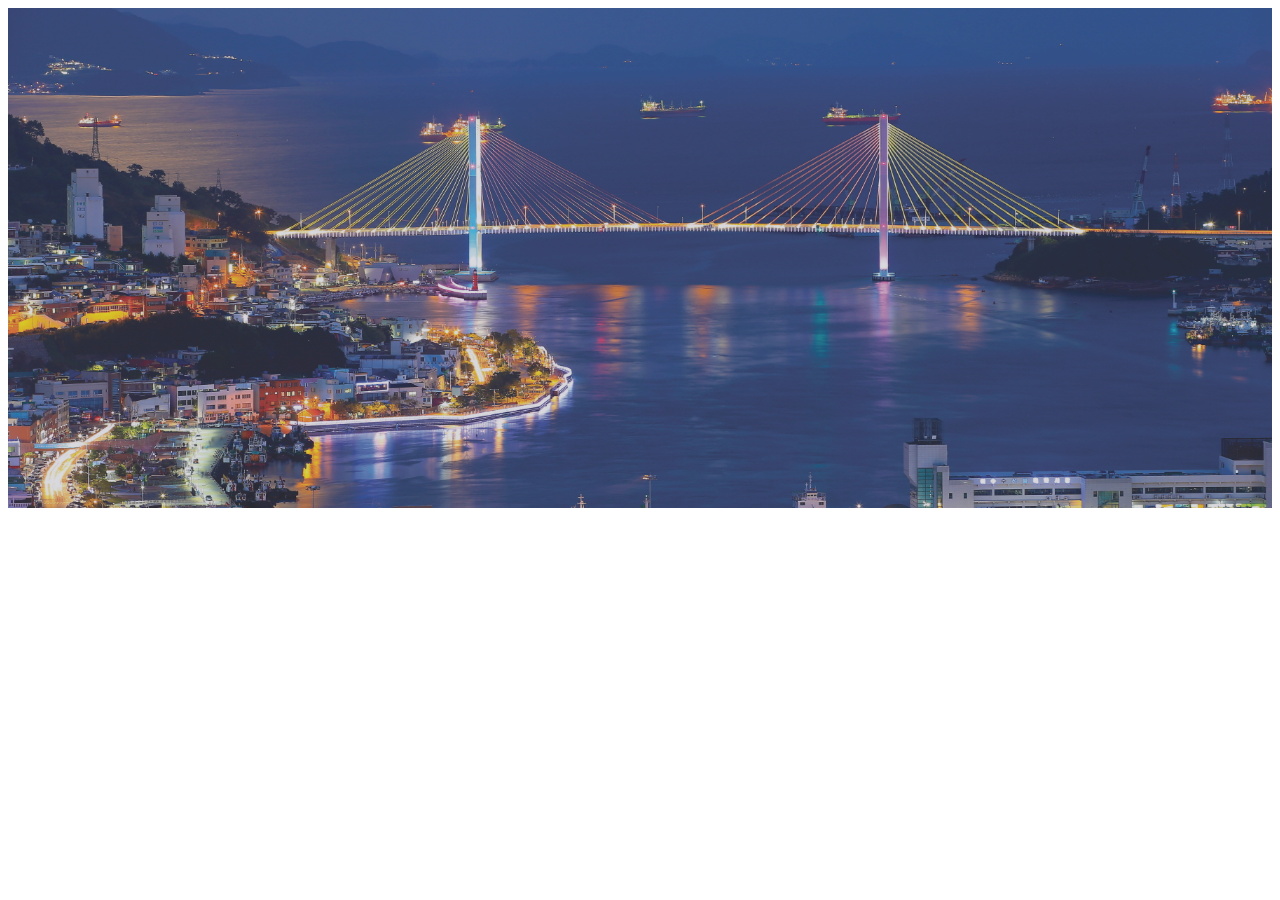
<file: 경기2/effect3.html>
<!DOCTYPE html>
<html lang="en">
<head>
	<meta charset="UTF-8">
	<title>Document</title>
	<style>
		.bg {position: relative; height: 500px; background: url(./Work/img/6.jpg) no-repeat center/cover; }
		.layer { position: absolute; left: 0; right: 0; top: 0; bottom: 0; background: #ff0; opacity: 0.15 }
		.lani { transition: 0.2s ease; position: absolute; width: 50%; height: 100%; background: #0000ff; opacity: 0.15 }
		.layer_animation1 { left: 0; }
		.layer_animation2 { right: 0; }
		.bg:hover .layer_animation1 { transition: 0.2s ease; left:-50%; }
		.bg:hover .layer_animation2 { transition: 0.2s ease; right:-50%; }
	</style>
</head>
<body>
	<div class="bg">
		<div class="layer"></div>
		<div class="lani layer_animation1"></div>
		<div class="lani layer_animation2"></div>
		<div class="content"></div>
	</div>
</body>
</html>
</file>
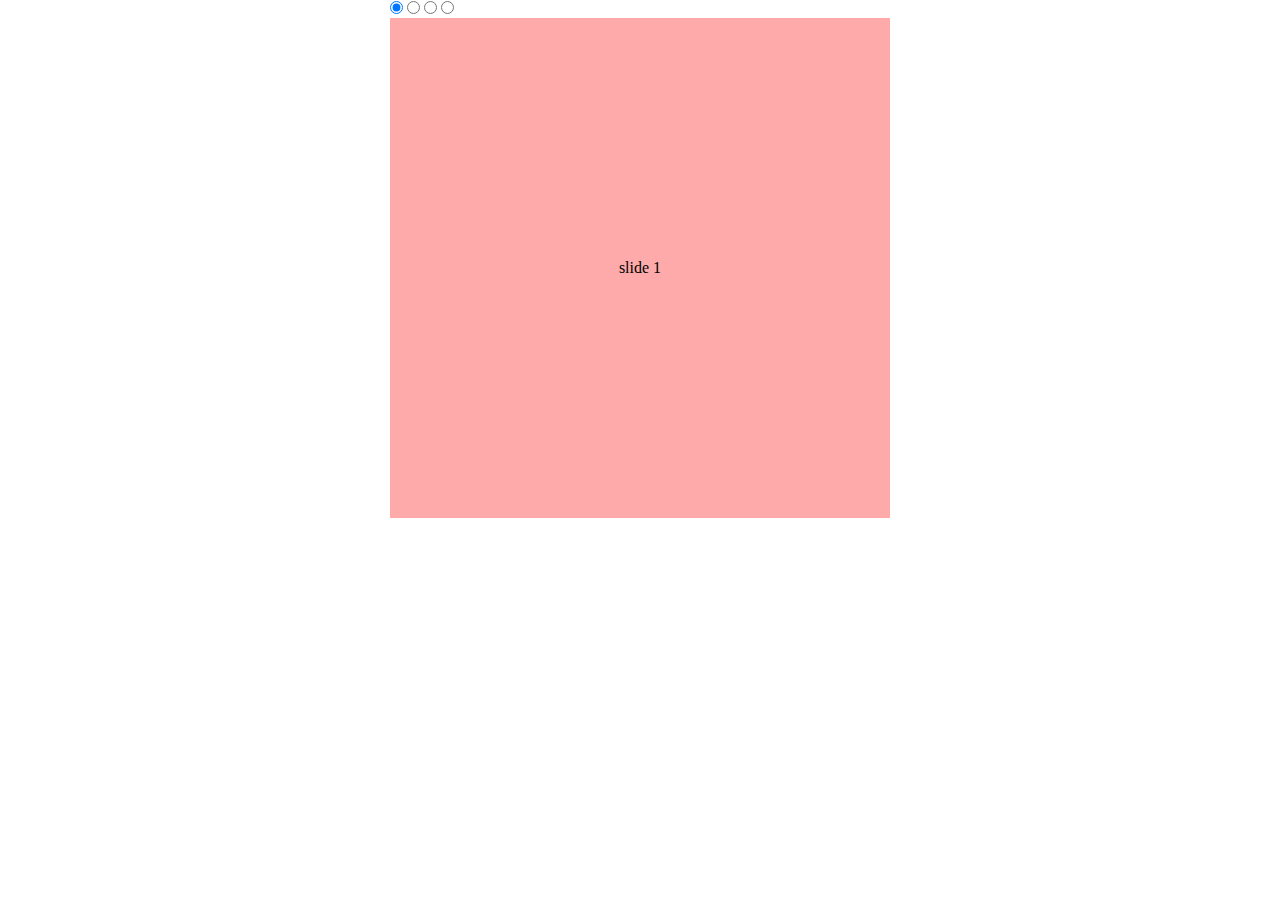
<file: 경기2/Work/slide.html>
<html lang="en">
<head>
	<meta charset="UTF-8">
	<title>Document</title>
	<style>
		* {margin: 0;padding: 0;}
		ul, li {list-style:none}
		.slide { width:500px; margin:0 auto; perspective:100%; transform-style:preserve-3d;}
		.slide ul {height:500px;display:flex;transform:translateZ(-250px); position: right;transition:1s;}
		.slide li {width:100%;height:100%;text-align:center;line-height:500px; position:absolute;opacity:1;transition:0.3s;}
		.slide li:nth-child(1) { background: #faa; }
		.slide li:nth-child(2) { background: #faf; }
		.slide li:nth-child(3) { background: #afa; }
		.slide li:nth-child(4) { background: #aaf; }
		#pos1:checked ~ ul li:nth-child(1) {transform:rotateY(0deg) translateZ(250px) scale(1); transform-style:preserve-3d;}
		#pos1:checked ~ ul li:nth-child(2) {transform:rotateY(90deg) translateZ(250px) scale(0); transform-style:preserve-3d;}
		#pos1:checked ~ ul li:nth-child(3) {transform:rotateY(90deg) translateZ(250px) scale(0); transform-style:preserve-3d;}
		#pos1:checked ~ ul li:nth-child(4) {transform:rotateY(90deg) translateZ(250px) scale(0); transform-style:preserve-3d;}

		#pos2:checked ~ ul li:nth-child(1) {transform:rotateY(-90deg) translateZ(250px) scale(0); transform-style:preserve-3d;}
		#pos2:checked ~ ul li:nth-child(2) {transform:rotateY(0deg) translateZ(250px) scale(1); transform-style:preserve-3d;}
		#pos2:checked ~ ul li:nth-child(3) {transform:rotateY(90deg) translateZ(250px) scale(0); transform-style:preserve-3d;}
		#pos2:checked ~ ul li:nth-child(4) {transform:rotateY(90deg) translateZ(250px) scale(0); transform-style:preserve-3d;}

		#pos3:checked ~ ul li:nth-child(1) {transform:rotateY(-90deg) translateZ(250px) scale(0); transform-style:preserve-3d;}
		#pos3:checked ~ ul li:nth-child(2) {transform:rotateY(-90deg) translateZ(250px) scale(0); transform-style:preserve-3d;}
		#pos3:checked ~ ul li:nth-child(3) {transform:rotateY(0deg) translateZ(250px) scale(1); transform-style:preserve-3d;}
		#pos3:checked ~ ul li:nth-child(4) {transform:rotateY(90deg) translateZ(250px) scale(0); transform-style:preserve-3d;}

		#pos4:checked ~ ul li:nth-child(1) {transform:rotateY(-90deg) translateZ(250px) scale(0); transform-style:preserve-3d;}
		#pos4:checked ~ ul li:nth-child(2) {transform:rotateY(-90deg) translateZ(250px) scale(0); transform-style:preserve-3d;}
		#pos4:checked ~ ul li:nth-child(3) {transform:rotateY(-90deg) translateZ(250px) scale(0); transform-style:preserve-3d;}
		#pos4:checked ~ ul li:nth-child(4) {transform:rotateY(0deg) translateZ(250px) scale(1); transform-style:preserve-3d;}
	</style>
</head>
<body>
	<div class="slide">
		<input type="radio" name="pos" id="pos1" checked>
		<input type="radio" name="pos" id="pos2">
		<input type="radio" name="pos" id="pos3">
		<input type="radio" name="pos" id="pos4">
		<ul>
			<li>slide 1</li>
			<li>slide 2</li>
			<li>slide 3</li>
			<li>slide 4</li>
		</ul>
		<div class="pos">
			<label for="pos1"></label>
			<label for="pos2"></label>
			<label for="pos3"></label>
			<label for="pos4"></label>
		</div>
	</div>
</body>
</html>
</file>
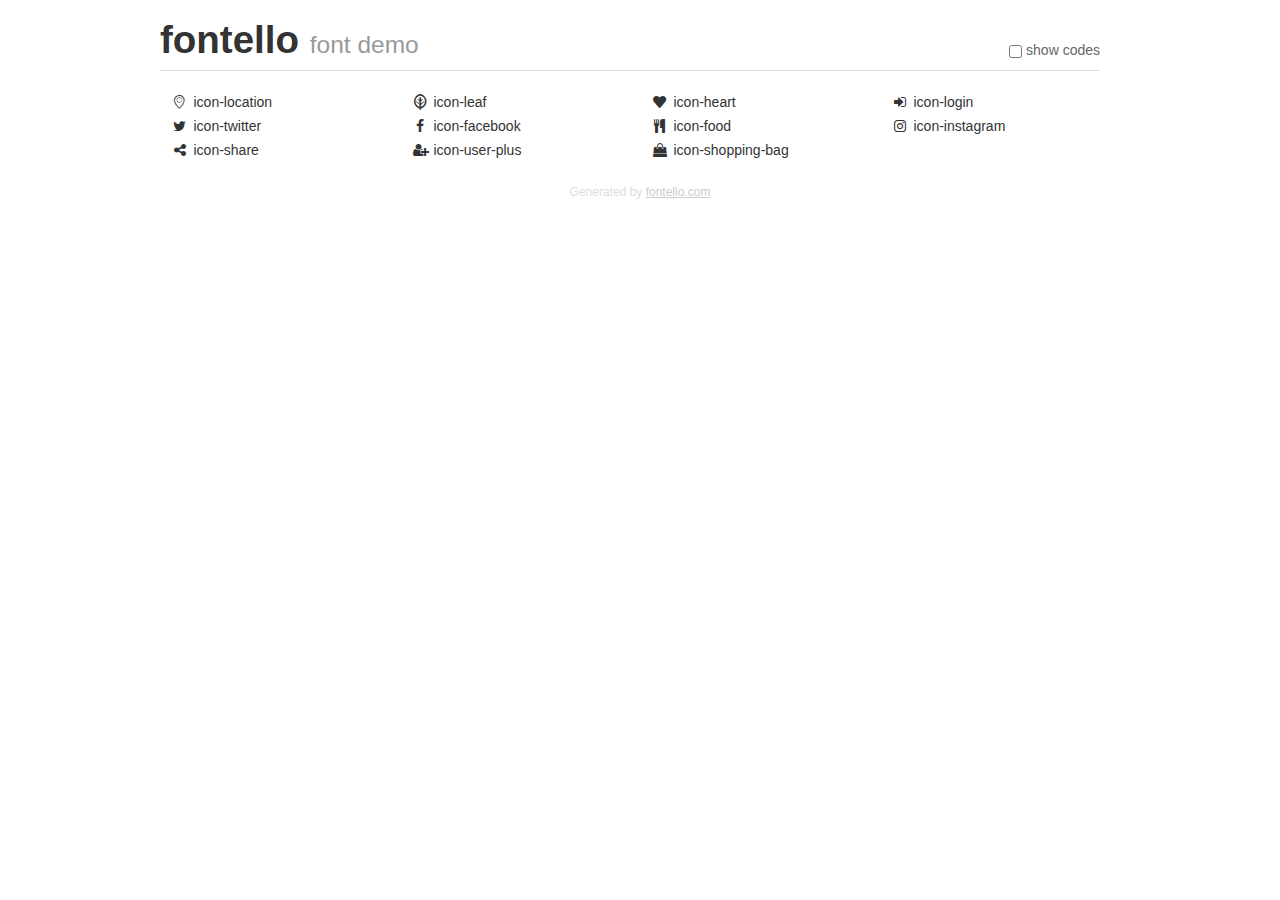
<file: 충남2/fontello/demo.html>
<!DOCTYPE html>
<html>
  <head><!--[if lt IE 9]><script language="javascript" type="text/javascript" src="//html5shim.googlecode.com/svn/trunk/html5.js"></script><![endif]-->
    <meta charset="UTF-8"><style>/*
 * Bootstrap v2.2.1
 *
 * Copyright 2012 Twitter, Inc
 * Licensed under the Apache License v2.0
 * http://www.apache.org/licenses/LICENSE-2.0
 *
 * Designed and built with all the love in the world @twitter by @mdo and @fat.
 */
.clearfix {
  *zoom: 1;
}
.clearfix:before,
.clearfix:after {
  display: table;
  content: "";
  line-height: 0;
}
.clearfix:after {
  clear: both;
}
html {
  font-size: 100%;
  -webkit-text-size-adjust: 100%;
  -ms-text-size-adjust: 100%;
}
a:focus {
  outline: thin dotted #333;
  outline: 5px auto -webkit-focus-ring-color;
  outline-offset: -2px;
}
a:hover,
a:active {
  outline: 0;
}
button,
input,
select,
textarea {
  margin: 0;
  font-size: 100%;
  vertical-align: middle;
}
button,
input {
  *overflow: visible;
  line-height: normal;
}
button::-moz-focus-inner,
input::-moz-focus-inner {
  padding: 0;
  border: 0;
}
body {
  margin: 0;
  font-family: "Helvetica Neue", Helvetica, Arial, sans-serif;
  font-size: 14px;
  line-height: 20px;
  color: #333;
  background-color: #fff;
}
a {
  color: #08c;
  text-decoration: none;
}
a:hover {
  color: #005580;
  text-decoration: underline;
}
.row {
  margin-left: -20px;
  *zoom: 1;
}
.row:before,
.row:after {
  display: table;
  content: "";
  line-height: 0;
}
.row:after {
  clear: both;
}
[class*="span"] {
  float: left;
  min-height: 1px;
  margin-left: 20px;
}
.container,
.navbar-static-top .container,
.navbar-fixed-top .container,
.navbar-fixed-bottom .container {
  width: 940px;
}
.span12 {
  width: 940px;
}
.span11 {
  width: 860px;
}
.span10 {
  width: 780px;
}
.span9 {
  width: 700px;
}
.span8 {
  width: 620px;
}
.span7 {
  width: 540px;
}
.span6 {
  width: 460px;
}
.span5 {
  width: 380px;
}
.span4 {
  width: 300px;
}
.span3 {
  width: 220px;
}
.span2 {
  width: 140px;
}
.span1 {
  width: 60px;
}
[class*="span"].pull-right,
.row-fluid [class*="span"].pull-right {
  float: right;
}
.container {
  margin-right: auto;
  margin-left: auto;
  *zoom: 1;
}
.container:before,
.container:after {
  display: table;
  content: "";
  line-height: 0;
}
.container:after {
  clear: both;
}
p {
  margin: 0 0 10px;
}
.lead {
  margin-bottom: 20px;
  font-size: 21px;
  font-weight: 200;
  line-height: 30px;
}
small {
  font-size: 85%;
}
h1 {
  margin: 10px 0;
  font-family: inherit;
  font-weight: bold;
  line-height: 20px;
  color: inherit;
  text-rendering: optimizelegibility;
}
h1 small {
  font-weight: normal;
  line-height: 1;
  color: #999;
}
h1 {
  line-height: 40px;
}
h1 {
  font-size: 38.5px;
}
h1 small {
  font-size: 24.5px;
}
body {
  margin-top: 90px;
}
.header {
  position: fixed;
  top: 0;
  left: 50%;
  margin-left: -480px;
  background-color: #fff;
  border-bottom: 1px solid #ddd;
  padding-top: 10px;
  z-index: 10;
}
.footer {
  color: #ddd;
  font-size: 12px;
  text-align: center;
  margin-top: 20px;
}
.footer a {
  color: #ccc;
  text-decoration: underline;
}
.the-icons {
  font-size: 14px;
  line-height: 24px;
}
.switch {
  position: absolute;
  right: 0;
  bottom: 10px;
  color: #666;
}
.switch input {
  margin-right: 0.3em;
}
.codesOn .i-name {
  display: none;
}
.codesOn .i-code {
  display: inline;
}
.i-code {
  display: none;
}
@font-face {
      font-family: 'fontello';
      src: url('./font/fontello.eot?69956130');
      src: url('./font/fontello.eot?69956130#iefix') format('embedded-opentype'),
           url('./font/fontello.woff?69956130') format('woff'),
           url('./font/fontello.ttf?69956130') format('truetype'),
           url('./font/fontello.svg?69956130#fontello') format('svg');
      font-weight: normal;
      font-style: normal;
    }
     
     
    .demo-icon
    {
      font-family: "fontello";
      font-style: normal;
      font-weight: normal;
      speak: none;
     
      display: inline-block;
      text-decoration: inherit;
      width: 1em;
      margin-right: .2em;
      text-align: center;
      /* opacity: .8; */
     
      /* For safety - reset parent styles, that can break glyph codes*/
      font-variant: normal;
      text-transform: none;
     
      /* fix buttons height, for twitter bootstrap */
      line-height: 1em;
     
      /* Animation center compensation - margins should be symmetric */
      /* remove if not needed */
      margin-left: .2em;
     
      /* You can be more comfortable with increased icons size */
      /* font-size: 120%; */
     
      /* Font smoothing. That was taken from TWBS */
      -webkit-font-smoothing: antialiased;
      -moz-osx-font-smoothing: grayscale;
     
      /* Uncomment for 3D effect */
      /* text-shadow: 1px 1px 1px rgba(127, 127, 127, 0.3); */
    }
     </style>
    <link rel="stylesheet" href="css/animation.css"><!--[if IE 7]><link rel="stylesheet" href="css/" + font.fontname + "-ie7.css"><![endif]-->
    <script>
      function toggleCodes(on) {
        var obj = document.getElementById('icons');
      
        if (on) {
          obj.className += ' codesOn';
        } else {
          obj.className = obj.className.replace(' codesOn', '');
        }
      }
      
    </script>
  </head>
  <body>
    <div class="container header">
      <h1>fontello <small>font demo</small></h1>
      <label class="switch">
        <input type="checkbox" onclick="toggleCodes(this.checked)">show codes
      </label>
    </div>
    <div class="container" id="icons">
      <div class="row">
        <div class="the-icons span3" title="Code: 0xe800"><i class="demo-icon icon-location">&#xe800;</i> <span class="i-name">icon-location</span><span class="i-code">0xe800</span></div>
        <div class="the-icons span3" title="Code: 0xe801"><i class="demo-icon icon-leaf">&#xe801;</i> <span class="i-name">icon-leaf</span><span class="i-code">0xe801</span></div>
        <div class="the-icons span3" title="Code: 0xe802"><i class="demo-icon icon-heart">&#xe802;</i> <span class="i-name">icon-heart</span><span class="i-code">0xe802</span></div>
        <div class="the-icons span3" title="Code: 0xe803"><i class="demo-icon icon-login">&#xe803;</i> <span class="i-name">icon-login</span><span class="i-code">0xe803</span></div>
      </div>
      <div class="row">
        <div class="the-icons span3" title="Code: 0xf099"><i class="demo-icon icon-twitter">&#xf099;</i> <span class="i-name">icon-twitter</span><span class="i-code">0xf099</span></div>
        <div class="the-icons span3" title="Code: 0xf09a"><i class="demo-icon icon-facebook">&#xf09a;</i> <span class="i-name">icon-facebook</span><span class="i-code">0xf09a</span></div>
        <div class="the-icons span3" title="Code: 0xf0f5"><i class="demo-icon icon-food">&#xf0f5;</i> <span class="i-name">icon-food</span><span class="i-code">0xf0f5</span></div>
        <div class="the-icons span3" title="Code: 0xf16d"><i class="demo-icon icon-instagram">&#xf16d;</i> <span class="i-name">icon-instagram</span><span class="i-code">0xf16d</span></div>
      </div>
      <div class="row">
        <div class="the-icons span3" title="Code: 0xf1e0"><i class="demo-icon icon-share">&#xf1e0;</i> <span class="i-name">icon-share</span><span class="i-code">0xf1e0</span></div>
        <div class="the-icons span3" title="Code: 0xf234"><i class="demo-icon icon-user-plus">&#xf234;</i> <span class="i-name">icon-user-plus</span><span class="i-code">0xf234</span></div>
        <div class="the-icons span3" title="Code: 0xf290"><i class="demo-icon icon-shopping-bag">&#xf290;</i> <span class="i-name">icon-shopping-bag</span><span class="i-code">0xf290</span></div>
      </div>
    </div>
    <div class="container footer">Generated by <a href="http://fontello.com">fontello.com</a></div>
  </body>
</html>
</file>
<file: 대구2/css/css.css>
/* css */
* { margin: 0; padding: 0; }
ul, li { list-style: none; }
label { display: block; }
input[type='radio'] { display: none; }
header { width: 100%; }
section { width: 100%; }
footer { width: 100%; }
.wrap { width: 1440px; margin: 0 auto;}

/* load */
.load { z-index: 10; opacity: 0; animation: fade 1.5s; pointer-events: none; position: fixed; display: flex; justify-content: center; align-items: center; color: #fff; left: 0; right: 0; top: 0; bottom: 0; background: rgba(0,0,0,0.8); }
.load div { position: relative; }

@keyframes fade { 
	0% { opacity: 0 }
	30% { opacity: 1 }
	70% { opacity: 1 }
	100% { opacity: 0 }
 }

/* header */
header { height: 95px; display: flex; align-items: center; }
header .wrap { height: 100%; display: flex; justify-content: space-between; align-items: center; }
header .wrap .menu { height: 100%; display: flex; justify-content: space-between; align-items: center; width: 325px; }
header .wrap .logo { font-weight: bold; font-size: 35px; }
header .wrap .gnb { width: 250px; font-size: 20px; display: flex; justify-content: space-around; }
header .wrap .gnb li { line-height: 95px; }
header .wrap .button { width: 50px; height: 41px; display: flex; flex-flow: column wrap; justify-content: space-between; }
header .wrap .bar { width: 50px; height: 7px; background: #333; }

/* visual */
.visual { position: relative; width: 100%; height: 610px; }
.visual .control { z-index: 10; top: 0; position: absolute; width: 100%; height: 100%; }
.visual .control label { display: none; position: absolute; width: 100px; height: 80px; text-align: center; line-height: 80px; background: rgba(0,0,0,0.5); color: #fff; }
.visual .control .prev { left: 50%; top: 0; transform: translateX(-50%); }
.visual .control .next { left: 50%; bottom: 0; transform: translateX(-50%); }
#vpos1:checked ~ .control .n1 { display: block; }
#vpos2:checked ~ .control .p1 { display: block; }
#vpos2:checked ~ .control .n2 { display: block; }
#vpos3:checked ~ .control .p2 { display: block; }
.visual .slide { width: 100%; height: 100%; }
.visual .image_wrap { position: relative; width: 100%; height: 100%; }
.visual .image_wrap .img { position: relative; text-align: center; line-height: 610px; color: #fff; font-weight: bold; font-size: 50px; position: absolute; width: 100%; height: 100%; }
.visual .image_wrap .img:before { display: block; content: ""; position: absolute; left: 0; right: 0; top: 0; bottom: 0; background: rgba(0,0,0,.3); }
.visual .image_wrap .img .text { position: relative; z-index: 5 }
.visual .slide .img:nth-child(1) { z-index: 3 }
.visual .slide .img:nth-child(2) { z-index: 2 }
.visual .slide .img:nth-child(3) { z-index: 1 }
#spring:checked ~ .visual .img:nth-child(1) { background: url(../image/img1.jpg)no-repeat center/cover; }
#spring:checked ~ .visual .img:nth-child(2) { background: url(../image/img2.jpg)no-repeat center/cover; }
#spring:checked ~ .visual .img:nth-child(3) { background: url(../image/img3.jpg)no-repeat center/cover; }
#summer:checked ~ .visual .img:nth-child(1) { background: url(../image/img11.jpg)no-repeat center/cover; }
#summer:checked ~ .visual .img:nth-child(2) { background: url(../image/img12.jpg)no-repeat center/cover; }
#summer:checked ~ .visual .img:nth-child(3) { background: url(../image/img13.jpg)no-repeat center/cover; }
#autumn:checked ~ .visual .img:nth-child(1) { background: url(../image/img21.jpg)no-repeat center/cover; }
#autumn:checked ~ .visual .img:nth-child(2) { background: url(../image/img22.jpg)no-repeat center/cover; }
#autumn:checked ~ .visual .img:nth-child(3) { background: url(../image/img23.jpg)no-repeat center/cover; }
#winter:checked ~ .visual .img:nth-child(1) { background: url(../image/img31.jpg)no-repeat center/cover; }
#winter:checked ~ .visual .img:nth-child(2) { background: url(../image/img32.jpg)no-repeat center/cover; }
#winter:checked ~ .visual .img:nth-child(3) { background: url(../image/img33.jpg)no-repeat center/cover; }

/* section1 */
.section1 { height: 520px; }
.section1 .wrap { height: 100%; display: flex; flex-flow: column wrap; text-align: center; justify-content: space-around; align-items: center; }
.section1 .wrap .text { height: 130px; display: flex; flex-flow: column wrap; justify-content: space-between; align-items: center; }
.section1 .wrap .text p { text-align: center; }
.section1 .wrap .text .title { font-size: 35px; font-weight: lighter; letter-spacing: 13px }
.section1 .wrap .text .content { width: 60%; margin: 0 auto; font-size: 20px; font-weight: lighter; }
.section1 .wrap .blocks { width: 100%; height: 250px; display: flex; justify-content: space-between; align-items: flex-start; }
.section1 .wrap .text_block { position: relative; transition: .5s; overflow: hidden; border: 1px solid #9f9f9f; width: 420px; height: 50px }
.section1 .wrap .text_block:hover { height: 150px; }
.section1 .wrap .text_block .cover { background: #fff; width: 100%; height: 0px; position: absolute; bottom: 0; }
.section1 .wrap .text_block:hover .cover { height: 100px; transition: .5s; animation: erase 1s linear .5s; animation-fill-mode: forwards; }
.section1 .wrap .text_block .title { height: 50px; line-height: 50px; font-size: 25px; }
.section1 .wrap .text_block .content { width: 80%; margin: 0 auto; color: #aaa; }

@keyframes erase {
	from { height: 100px; }
	to { height: 0; }
}

/* section2 */
.section2 { position: relative; height: 550px; color: #fff; }
.section2:before { display: block; content: ""; position: absolute; left: 0; right: 0; top: 0; bottom: 0; background: rgba(0,0,0,0.8); }
#spring:checked ~ .section2 { background: url(../image/img2.jpg)no-repeat center/cover; }
#summer:checked ~ .section2 { background: url(../image/img12.jpg)no-repeat center/cover; }
#autumn:checked ~ .section2 { background: url(../image/img22.jpg)no-repeat center/cover; }
#winter:checked ~ .section2 { background: url(../image/img32.jpg)no-repeat center/cover; }
#spos1:checked ~ .wrap .cover .pos_wrap { margin-left: 0px; }
#spos2:checked ~ .wrap .cover .pos_wrap { margin-left: -480px; }
#spos3:checked ~ .wrap .cover .pos_wrap { margin-left: -960px; }
#spos4:checked ~ .wrap .cover .pos_wrap { margin-left: -1440px; }
#spos5:checked ~ .wrap .cover .pos_wrap { margin-left: -1920px; }
#spos1:checked ~ .wrap .left label { display: none; }
#spos2:checked ~ .wrap .left label:not(.pos1) { display: none; }
#spos3:checked ~ .wrap .left label:not(.pos2) { display: none; }
#spos4:checked ~ .wrap .left label:not(.pos3) { display: none; }
#spos5:checked ~ .wrap .left label:not(.pos4) { display: none; }
#spos1:checked ~ .wrap .right label:not(.pos2) { display: none; }
#spos2:checked ~ .wrap .right label:not(.pos3) { display: none; }
#spos3:checked ~ .wrap .right label:not(.pos4) { display: none; }
#spos4:checked ~ .wrap .right label:not(.pos5) { display: none; }
#spos5:checked ~ .wrap .right label { display: none }
.section2 .wrap { height: 100%; position: relative; z-index: 10; display: flex; flex-flow: column wrap; }
.section2 .wrap .left,
.section2 .wrap .right { position: relative; }
.section2 .wrap .left label,
.section2 .wrap .right label { position: absolute; }
.section2 .wrap > .title { text-align: center; font-size: 40px; }
.section2 .wrap .slide { height: calc(100% - 54px); display: flex; justify-content: space-between; align-items: center; }
.section2 .wrap .cover { width: 100%; overflow: hidden; }
.section2 .wrap .pos_wrap { transition: .5s; width: 3360px; display: flex; justify-content: space-between; }
.section2 .wrap .pos_wrap div { display: flex; flex-flow: column wrap; justify-content: space-between; align-items: center; width: 480px; }
.section2 .wrap .pos_wrap .text { width: 75%; text-align: center; }

/* section3 */
.section3 { height: 700px; }
.section3 .wrap { width: 100%; }
.section3 .title_box { height: 250px; display: flex; flex-flow: column wrap; justify-content: center; align-items: center; }
.section3 .title_box .title { font-size: 40px; font-weight: bold; }
.section3 .block_box { height: 450px; display: flex; }
.section3 .block_box .block { overflow: hidden; width: 25%; height: 100%; }
.section3 .block_box .image_part { transition: transform .3s; width: 100%; height: 66.66%; }
.section3 .block_box .block:hover .image_part { transform: translateY(-30%); }
.section3 .block_box .image_part .image { width: 100%; height: 100% }
.section3 .block_box .image_part .text { display: flex; flex-flow: column wrap; justify-content: center; align-items: center; background: #000; color: #fff; height: 30%; }
.section3 .block_box .image_part .text p:first-child { font-size: 20px; }
#spring:checked ~.section3 .block:nth-child(1) .image { background: url(../image/img1.jpg)no-repeat center/cover; }
#spring:checked ~.section3 .block:nth-child(2) .image { background: url(../image/img2.jpg)no-repeat center/cover; }
#spring:checked ~.section3 .block:nth-child(3) .image { background: url(../image/img3.jpg)no-repeat center/cover; }
#spring:checked ~.section3 .block:nth-child(4) .image { background: url(../image/img1.jpg)no-repeat center/cover; }
#summer:checked ~.section3 .block:nth-child(1) .image { background: url(../image/img1.jpg)no-repeat center/cover; }
#summer:checked ~.section3 .block:nth-child(2) .image { background: url(../image/img2.jpg)no-repeat center/cover; }
#summer:checked ~.section3 .block:nth-child(3) .image { background: url(../image/img3.jpg)no-repeat center/cover; }
#summer:checked ~.section3 .block:nth-child(4) .image { background: url(../image/img1.jpg)no-repeat center/cover; }
#autumn:checked ~.section3 .block:nth-child(1) .image { background: url(../image/img1.jpg)no-repeat center/cover; }
#autumn:checked ~.section3 .block:nth-child(2) .image { background: url(../image/img2.jpg)no-repeat center/cover; }
#autumn:checked ~.section3 .block:nth-child(3) .image { background: url(../image/img3.jpg)no-repeat center/cover; }
#autumn:checked ~.section3 .block:nth-child(4) .image { background: url(../image/img1.jpg)no-repeat center/cover; }
#winter:checked ~.section3 .block:nth-child(1) .image { background: url(../image/img1.jpg)no-repeat center/cover; }
#winter:checked ~.section3 .block:nth-child(2) .image { background: url(../image/img2.jpg)no-repeat center/cover; }
#winter:checked ~.section3 .block:nth-child(3) .image { background: url(../image/img3.jpg)no-repeat center/cover; }
#winter:checked ~.section3 .block:nth-child(4) .image { background: url(../image/img1.jpg)no-repeat center/cover; }
.section3 .block_box .block .text_part { position: relative; z-index: 3; background: #222; color: #919191; font-size: 20px; height: 33.33%; display: flex; flex-flow: column wrap; justify-content: center; align-items: center; }
.section3 .block_box .block .text_part p:nth-child(1) { font-size: 40px; }
.section3 .block_box .block .text_part p:nth-child(2) { font-size: 15px; font-weight: bold; }

/* section6 */
.section6 { position: relative; color: #fff; height: 400px; background: url(../image/background.jpg) no-repeat fixed center/cover; }
.section6:before { display: block; content: ""; position: absolute; left: 0; right: 0; top: 0; bottom: 0; background: rgba(0,0,0,.3); }
.section6 .wrap { height: 100%; display: flex; flex-flow: column wrap; justify-content: center; align-items: center; position: relative; z-index: 1; }
.section6 .wrap .main_text { font-size: 30px; letter-spacing: 5px; }
.section6 .wrap .sub_text { margin-top: 30px; text-align: center; }
</file>
<file: 대전2/css/style.css>
/* GLOBAL */

* { margin: 0; padding: 0; }
body { width: 100%; }
ul, li { list-style: none; }
input[type='radio'] { display: none; } 
label { display: block; }

/* HEADER */

header { height: 107px; }
header .top { background: #242424; }
header .top > div { margin: 0 auto; width: 1200px; display: flex; justify-content: space-between; height: 47px; line-height: 47px; }
header .top .logo { color: #57c584; font-size: 30px; }
header .top .right { display: flex; color: #7e7e7e; }
header .top .right div { padding: 0 30px; border-right: 1px solid #7e7e7e; }
header .nav { background: #fff; }
header .nav > div { margin: 0 auto; width: 1200px; display: flex; justify-content: space-between; }
header .nav .gnb { display: flex; align-items: center; width: 650px; }
header .nav .gnb li { border-left: 1px solid #ccc; height: 60px; line-height: 60px; text-align: center; color: #242424; padding: 0 15px; font-size: 20px; font-weight: lighter; }
header .nav .gnb li:last-child { width: 1px; padding: 0; }
header .nav .shopping { display: flex; }
header .nav .shopping .bar { width: 1px; height: 100%; background: #ccc; }
header .nav .shopping > div:not(.bar) { display: flex; align-items: center; height: 60px; padding: 0 25px; }
header .nav .shopping > div:not(.bar) > * { margin: 0 5px; }
header .nav .shopping > div:nth-child(1) { border-left: 1px solid #ccc; }
header .nav .shopping > div:nth-child(3) { border-right: 1px solid #ccc; }
header .nav .shopping i { font-size: 20px; color: #6e6e6e; }
header .nav .count { width: 25px; height: 25px; color: #fff; border-radius: 5px; text-align: center; line-height: 25px; background: #6e6e6e; }

/* MAIN */
.main { height: 980px; }
.main .slide { width: 100%; height: 700px; }
.main .slide .slide_box { display: flex; }
.main .slide .slide_box .img_piece { width: 100%; height: 600px; }
.main .slide .control_wrap { display: flex; height: 100px; justify-content: space-around; align-items: center; flex-flow: column wrap; background: #2e2e2e; }
.main .slide .control_wrap .slide_bar { display: flex; align-items: center; background: #000; width: 1200px; height: 10px; margin-top: 10px; }
.main .slide .control_wrap .slide_bar .position {margin: 0 0.625%; background: #57c5a0; width: 18.25%; height: 5px; }
.main .slide .control { display: flex; width: 1200px; background: #2e2e2e ; color: #fff; height: 50px; }
.main .slide .control label { text-align: center; width: 20%; height: 50px; line-height: 50px; }

.recommend { width: 100%; height: 280px; background: #242424; }
.recommend .wrap { margin: 0 auto; width: 1200px; height: 220px; display: flex; justify-content: space-around; align-items: center; }
.recommend .wrap .block { position: relative; width: 380px; height: 220px; }
.recommend .wrap .block .bg { position: absolute; width: 380px; height: 220px; }
.recommend .wrap .block:nth-child(1) .bg { background: url(../images/banner1.png); }
.recommend .wrap .block:nth-child(2) .bg { background: url(../images/banner2.png); }
.recommend .wrap .block:nth-child(3) .bg { background: url(../images/banner3.png); }
.recommend .wrap .block .animate_block { width: 100%; height: 100%; background: rgba(0,0,0,0.5); position: absolute; }
.recommend .wrap .block:hover .animate_block { transform: scale() rotateZ(-450deg); }
.recommend .wrap .block .text { font-size: 30px; position: absolute; color: #fff; width: 100%; height: 100%; line-height: 220px; text-align: center; }

/* CONTENT */
.content { pad width: 100%; height: 1125px; background: #ebe7df; }
.content .wrap { display: flex; flex-flow: column wrap; justify-content: space-around; align-items: center; margin: 0 auto; width: 1200px; height: 1125px; }
.content .wrap > div { width: 100%; height: 32%; display: flex; flex-flow: column wrap; justify-content: space-around; align-items: center; }
.content .wrap > div .products { width: 100%; display: flex; justify-content: space-between; }
.content .wrap .upside { width: 100%; height: 30px; line-height: 30px; display: flex; justify-content: space-between; }
.content .wrap > div:not(.text_block) .title { font-size: 25px; }
.content .wrap .all { transition: .5s; width: 110px; height: 30px; text-align: center; color: #bcb5a7; border:1px solid #bcb5a7; font-size: 17px; }
.content .wrap .all:hover { transition: .5s; background: #57c5a0; color: #fff; }
.content .wrap div .block { width: 285px; height: 300px; position: relative; }
.content .new .block:nth-child(1) { background: url(../images/product1.png) no-repeat center/cover; }
.content .new .block:nth-child(2) { background: url(../images/product2.png) no-repeat center/cover; }
.content .new .block:nth-child(3) { background: url(../images/product3.png) no-repeat center/cover; }
.content .new .block:nth-child(4) { background: url(../images/product4.png) no-repeat center/cover; }
.content .best .block:nth-child(1) { background: url(../images/product5.png) no-repeat center/cover; }
.content .best .block:nth-child(2) { background: url(../images/product6.png) no-repeat center/cover; }
.content .best .block:nth-child(3) { background: url(../images/product7.png) no-repeat center/cover; }
.content .best .block:nth-child(4) { background: url(../images/product8.png) no-repeat center/cover; }
.content .wrap div .block .square { opacity: 1; transition-duration: .5s ; position: absolute; width: 80px; height: 80px; background: #57c5a0; text-align: center; line-height: 80px; left: 20px; bottom: 20px; }
.content .wrap div .block:hover .square { opacity: 0.7; width: 100%; height: 100%; left: 0; bottom: 0; }
.content .wrap div .block .buttons { transition-duration: .5s; opacity: 0; z-index: 50; position: absolute; left: 50%; top: 60%; transform: translateX(-50%); font-size: 25px; color: #3e3e3e; }
.content .wrap div .block:hover .buttons { transition-duration: .5s; transition-delay: .5s; opacity: 1; top: 50%; transform: translateX(-50%) translateY(-50%); }
.content .wrap div .block .buttons i { transition-duration: .5s; }
.content .wrap div .block .buttons i:hover { color: #fff; }
.content .wrap div .block .cost { transition-duration: .5s; position: absolute; left: 32.5px; bottom: 50px; z-index: 50; color: #fff; }
.content .wrap div .block:hover .cost { transition-duration: .5s; transition-delay: 1s; font-size: 30px; left: 50%; bottom: 50px; transform: translateX(-50%); z-index: 50; color: #fff; }
.content .wrap .text_block .small_block { display: flex; justify-content: center; align-items: center; background: #dfdbd4; width: 285px; height: 230px; }
.content .wrap .text_block .long_block { background: #dfdbd4; width: 590px; height: 230px; }
.content .wrap .text_block div { width: 90%; height: 90%; }
.content .wrap .text_block .title { font-weight: bold; font-size: 20px; }
.content .wrap .text_block p:not(.title) { font-size: 15px; }
</file>
<file: 전남2/css/style.css>
/* font setting */
@font-face {
	font-family: NanumSquareWeb;
	src: url(../font/NanumSquareL.woff) format('woff');
	font-weight: 300;
}
@font-face {
	font-family: NanumSquareWeb;
	src: url(../font/NanumSquareR.woff) format('woff');
	font-weight: 400;
}
@font-face {
	font-family: NanumSquareWeb;
	src: url(../font/NanumSquareB.woff) format('woff');
	font-weight: 700;
}
@font-face {
	font-family: NanumSquareWeb;
	src: url(../font/NanumSquareEB.woff) format('woff');
	font-weight: 800;
}

/* global setting */

* { margin: 0; padding: 0; scroll-behavior: smooth; }
body { font-family: NanumSquareWeb; font-weight: 300; }
input[type='checkbox'],
input[type='radio'] { display: none; }
ul,li { list-style: none; }
label { display: block }
a { text-decoration: none; color: #000; }
.title p:nth-child(1) { font-weight: 400; color: #33d2e5; font-size: 20px; }
.title p:nth-child(2) { font-weight: 700; color: #222; font-size: 40px; }
.title p.white { color: #fff; }

/* header */
header { overflow: hidden; position: relative; width: 100%; height: 100vh; background: url(../images/main.jpg)no-repeat center/cover; }
header .nav { position: relative; border-bottom: 2px solid #fff; margin: 0 auto; width: calc(100% - 100px); height: 78px; display: flex; justify-content: space-between; align-items: center; }
header .logo { width: 115px; height: 50px; font-size: 30px; font-weight: 300; color: #fff; line-height: 25px; }
header .logo span { color: #00adef; }
header .menu { position: absolute; right: 0; width: 30px; height: 25px; display: flex; flex-flow: column wrap; justify-content: space-between; }
header .menu .bar { transition: .5s; position: static; z-index: 110; background: #fff; width: 30px; height: 3px; }
header .opening_menu { z-index: 100; position: absolute; right: 0; background: #00a0f3; width: 428px; height: 428px; transform: translateY(-214px) translateX(520px) rotateZ(-45deg); transition: .5s; } 
header .opening_menu div { transition: .3s; position: absolute; top: 50%; color: #fff; transform: translateX(50%) rotateZ(45deg); } 
header .opening_menu div:hover { transition: .3s; color: #666; } 
header .opening_menu .menu1 { position: absolute; top: 35%; } 
header .opening_menu .menu2 { position: absolute; top: 45%; } 
header .opening_menu .menu3 { position: absolute; top: 55%; }  
header #menuopen:checked ~ .opening_menu { transition: .5s; transform: translateY(-214px) translateX(214px) rotateZ(-45deg); }
header #menuopen:checked ~ .nav .bar { background: #000; display: none; }
header #menuopen:checked ~ .nav .bar.close { transition: .5s; position: absolute; top: 50%; transform: translateY(-50%); display: block; background: #000; }
header #menuopen:checked ~ .nav .bar.close.top { transform: rotateZ(45deg); }
header #menuopen:checked ~ .nav .bar.close.bottom { transform: rotateZ(-45deg); }
header .fake_block { width: 30px; height: 25px; }
header .gnb a { font-weight: 300; color: #fff; }
header .gnb { display: flex; justify-content: space-between; width: 280px; height: 20px; }

/* main */

.main { font-weight: 300; color: #fff; font-size: 50px; height: calc(100% - 80px); display: flex; justify-content: center; align-items: center; }
.main .text { display: flex; flex-flow: column wrap; justify-content: center; align-items: center; }
.main .text p:last-child { color: #00adef; letter-spacing: 7.5px; margin-top: 10px; }
.main .text .typing { position: relative; letter-spacing: 3px; height: 50px; line-height: 50px; display: flex; }
.main .text .typing:before { content: ""; animation: typing 20s infinite; }
.main .text .typing:after { content: ""; position: absolute; right: 10px; bottom: 0; width: 40px; height: 2px; background: #fff; }
.main .text .cursor { display: block; animation: cursor 2s infinite; width: 2px; height: 50px; background: #fff; }

/* slide */
#slide { overflow: hidden; height: 940px; width: 100%; display: flex; flex-flow: column wrap; justify-content: space-around; align-items: center; }
#slide > .text { height: 85px; display: flex; flex-flow: column wrap; justify-content: space-between; align-items: center; }
#slide > .text p:nth-of-type(1) { font-size: 25px; font-weight: 400; }
#slide > .text p:nth-of-type(2) { font-size: 20px; font-weight: 400; }
.slide { background: #bff; }
.slide .slide_box { transition: .3s; transform: translateX(4%); display: flex; width: 1000%; }
.slide label { overflow: hidden; transition: .3s; width: 2%; height: 600px; display: flex; align-items: flex-end; }
.slide label .text { transition: .3s; transform: translateY(60%); width: 100%; height: 27.5%; display: flex; justify-content: center; align-items: center; background: rgba(0,0,0,0.8); color: #fff; }
.slide label .text div { display: flex; flex-flow: column wrap; justify-content: space-between; width: 90%; height: 75%;}
.slide label .text div p:nth-child(1) { font-size: 25px; }
.slide label .text div p:nth-child(2) { font-size: 18px; }
.slide label .text div p:nth-child(3) { font-size: 13px; }

.slide label:nth-child(1) { background: url(../images/slide_1.jpg)no-repeat center/cover; }
.slide label:nth-child(2) { background: url(../images/slide_2.jpg)no-repeat center/cover; }
.slide label:nth-child(3) { background: url(../images/slide_3.jpg)no-repeat center/cover; }
.slide label:nth-child(4) { background: url(../images/slide_4.jpg)no-repeat center/cover; }
.slide label:nth-child(5) { background: url(../images/slide_5.jpg)no-repeat center/cover; }
.slide label:nth-child(6) { background: url(../images/slide_6.jpg)no-repeat center/cover; }
.slide label:nth-child(7) { background: url(../images/slide_7.jpg)no-repeat center/cover; }
.slide label:nth-child(8) { background: url(../images/slide_8.jpg)no-repeat center/cover; }
.slide label:nth-child(9) { background: url(../images/slide_9.jpg)no-repeat center/cover; }
.slide label:nth-child(10) { background: url(../images/slide_10.jpg)no-repeat center/cover; }

.slide label:hover { transform: scale(1.05); }
.slide label:hover { transform: scale(1.05); }
.slide label:hover { transform: scale(1.05); }
.slide label:hover { transform: scale(1.05); }
.slide label:hover { transform: scale(1.05); }
.slide label:hover { transform: scale(1.05); }
.slide label:hover { transform: scale(1.05); }
.slide label:hover { transform: scale(1.05); }
.slide label:hover { transform: scale(1.05); }
.slide label:hover { transform: scale(1.05); }

#slide #spos1:checked ~ .slide .slide_box { margin-left: 0%; }
#slide #spos2:checked ~ .slide .slide_box { margin-left: -20%; }
#slide #spos3:checked ~ .slide .slide_box { margin-left: -40%; }
#slide #spos4:checked ~ .slide .slide_box { margin-left: -60%; }
#slide #spos5:checked ~ .slide .slide_box { margin-left: -80%; }
#slide #spos6:checked ~ .slide .slide_box { margin-left: -100%; }
#slide #spos7:checked ~ .slide .slide_box { margin-left: -120%; }
#slide #spos8:checked ~ .slide .slide_box { margin-left: -140%; }
#slide #spos9:checked ~ .slide .slide_box { margin-left: -160%; }
#slide #spos10:checked ~ .slide .slide_box { margin-left: -180%; }

#slide #spos1:checked ~ .slide label:nth-child(1) { z-index: 100; transform: scale(1.1); }
#slide #spos2:checked ~ .slide label:nth-child(2) { z-index: 100; transform: scale(1.1); }
#slide #spos3:checked ~ .slide label:nth-child(3) { z-index: 100; transform: scale(1.1); }
#slide #spos4:checked ~ .slide label:nth-child(4) { z-index: 100; transform: scale(1.1); }
#slide #spos5:checked ~ .slide label:nth-child(5) { z-index: 100; transform: scale(1.1); }
#slide #spos6:checked ~ .slide label:nth-child(6) { z-index: 100; transform: scale(1.1); }
#slide #spos7:checked ~ .slide label:nth-child(7) { z-index: 100; transform: scale(1.1); }
#slide #spos8:checked ~ .slide label:nth-child(8) { z-index: 100; transform: scale(1.1); }
#slide #spos9:checked ~ .slide label:nth-child(9) { z-index: 100; transform: scale(1.1); }
#slide #spos10:checked ~ .slide label:nth-child(10) { z-index: 100; transform: scale(1.1); }

#slide #spos1:checked ~ .slide label:nth-child(1) .text { transform: translateY(0%); }
#slide #spos2:checked ~ .slide label:nth-child(2) .text { transform: translateY(0%); }
#slide #spos3:checked ~ .slide label:nth-child(3) .text { transform: translateY(0%); }
#slide #spos4:checked ~ .slide label:nth-child(4) .text { transform: translateY(0%); }
#slide #spos5:checked ~ .slide label:nth-child(5) .text { transform: translateY(0%); }
#slide #spos6:checked ~ .slide label:nth-child(6) .text { transform: translateY(0%); }
#slide #spos7:checked ~ .slide label:nth-child(7) .text { transform: translateY(0%); }
#slide #spos8:checked ~ .slide label:nth-child(8) .text { transform: translateY(0%); }
#slide #spos9:checked ~ .slide label:nth-child(9) .text { transform: translateY(0%); }
#slide #spos10:checked ~ .slide label:nth-child(10) .text { transform: translateY(0%); }

/* image */
#image { margin: 0 auto; width: 1435px; height: 1365px; display: flex; flex-flow: column wrap; justify-content: space-around; }
#image .img_box { width: 1435px; height: 990px; display: flex; flex-wrap: wrap; justify-content: space-between; align-content: space-between; }
#image .img_box .img .layer { transition: opacity 0.3s; opacity: 0; width: 100%; height: 100%; background: rgba(0,0,0,0.5); display: flex; justify-content: center; align-items: center; }
#image .img_box .img .layer:hover { transition: opacity 0.3s; opacity: 1; }
#image .img_box .img .layer .more { transition: .3s; width: 100px; height: 40px; border: 2px solid #fff; font-size: 20px; text-align: center; line-height: 40px; color: #fff; }
#image .img_box .img .layer .more:hover { transition: .3s; background: #fff; color: #000; }
#image .img_box .top { display: flex; justify-content: space-between; align-content: space-between; width: 1435px; height: 490px; }
#image .img_box .top .left { display: flex; flex-wrap: wrap; justify-content: space-between; align-content: space-between; width: 1000px; height: 490px; }
#image .img_box .top .left .img:nth-child(1) { width: 280px; height: 290px; background: url(../images/gallery_1.jpg)no-repeat center/cover; }
#image .img_box .top .left .img:nth-child(2) { width: 350px; height: 290px; background: url(../images/gallery_2.jpg)no-repeat center/cover; }
#image .img_box .top .left .img:nth-child(3) { width: 350px; height: 290px; background: url(../images/gallery_3.jpg)no-repeat center/cover; }
#image .img_box .top .left .img:nth-child(4) { width: 280px; height: 190px; background: url(../images/gallery_5.jpg)no-repeat center/cover; }
#image .img_box .top .left .img:nth-child(5) { width: 710px; height: 190px; background: url(../images/gallery_6.jpg)no-repeat center/cover; }
#image .img_box .top .img { width: 425px; height: 490px; background: url(../images/gallery_4.jpg)no-repeat center/cover; }
#image .img_box .bottom { display: flex; justify-content: space-between; width: 1435px; height: 490px; }
#image .img_box .bottom .img { width: 640px; height: 490px; background: url(../images/gallery_7.jpg)no-repeat center/cover; }
#image .img_box .bottom .right { width: 785px; height: 490px; display: flex; flex-wrap: wrap; align-content: space-between; justify-content: space-between; }
#image .img_box .bottom .right .img:nth-child(1) { width: 785px; height: 240px; background: url(../images/gallery_8.jpg)no-repeat center/cover; }
#image .img_box .bottom .right .img:nth-child(2) { width: 785px; height: 240px; background: url(../images/gallery_9.jpg)no-repeat center/cover; }

/* bus_course */
#bus_course { position: relative; width: 100%; height: 900px; background: url(../images/background.jpg) fixed no-repeat center/cover; }
#bus_course:before { position: absolute; left: 0; right: 0; top: 0; bottom: 0; display: block; content: ""; background: rgba(0,0,80,0.5); }
#bus_course .wrap { left: 50%; transform: translateX(-50%); position: absolute; z-index: 100; width: 1435px; margin: 0 auto; height: 100%; display: flex; flex-flow: column wrap; justify-content: space-around; align-items: center; }
#bus_course .wrap .title { align-self: flex-start; }
#bus_course .wrap .box { display: flex; width: 1435px; justify-content: space-between; flex-flow: row wrap; }
#bus_course .wrap .course_list { width: 690px; height: 550px; overflow-y: scroll; }
#bus_course label:first-child { z-index: 120; }
#bus_course label { position: relative; color: #fff; font-size: 30px; z-index: 110; text-align: center; line-height: 150px; margin: 20px auto; width: 660px; height: 150px; background: rgba(0,0,0,0.5); border-radius: 10px; }
#bus_course .border { transition: .5s; position: absolute; left: -5px; top: -5px; z-index: 150; width: 660px; height: 150px; border-radius: 10px; border: 5px solid #fff; }
#bus_course #cpos1:checked ~ .course_list .border { transform: translateY(0px); }
#bus_course #cpos2:checked ~ .course_list .border { transform: translateY(170px); }
#bus_course #cpos3:checked ~ .course_list .border { transform: translateY(340px); }
#bus_course #cpos4:checked ~ .course_list .border { transform: translateY(510px); }
#bus_course #cpos5:checked ~ .course_list .border { transform: translateY(680px); }
#bus_course #cpos6:checked ~ .course_list .border { transform: translateY(850px); }
#bus_course #cpos1:checked ~ .course_detail .course_block:nth-child(1) { opacity: 1; }
#bus_course #cpos2:checked ~ .course_detail .course_block:nth-child(2) { opacity: 1; }
#bus_course #cpos3:checked ~ .course_detail .course_block:nth-child(3) { opacity: 1; }
#bus_course #cpos4:checked ~ .course_detail .course_block:nth-child(4) { opacity: 1; }
#bus_course #cpos5:checked ~ .course_detail .course_block:nth-child(5) { opacity: 1; }
#bus_course #cpos6:checked ~ .course_detail .course_block:nth-child(6) { opacity: 1; }
#bus_course .course_list::-webkit-scrollbar { width: 10px; }
#bus_course .course_list::-webkit-scrollbar-track { background: transparent; }
#bus_course .course_list::-webkit-scrollbar-thumb { background: #888; border-radius: 5px; }
#bus_course .course_list::-webkit-scrollbar-thumb:hover { background: #555; }
#bus_course .course_detail { width: 665px; height: 550px; position: relative; }
#bus_course .course_detail .course_block:last-child { z-index: -1; opacity: 1; }
#bus_course .course_detail .course_block { transition: .5s; opacity: 0; position: absolute; width: 665px; height: 550px; border-radius: 7.5px; overflow: hidden; }
#bus_course .course_detail .course_name { font-size: 30px; background: #1e90ff; line-height: 100px; padding-left: 7.5%; color: #fff; width: calc(665px - 7.5%); height: 100px; }
#bus_course .course_detail .course_info { display: flex; justify-content: center; align-items: center; font-size: 25px; word-spacing: 5px; background: #effafb; width: 665px; height: 450px; }
#bus_course .course_detail .course_info .time_cost { font-size: 15px; word-spacing: initial; }
#bus_course .course_detail .course_info .content { width: 85%; height: 80%; display: flex; flex-flow: column wrap; justify-content: space-between; }
#bus_course .course_detail .course_info .c { margin-left: 20px; }


/* footer */
footer { display: flex; height: 300px; }
footer .left { display: flex; justify-content: center; align-items: center; font-size: 30px; background: #f2f4f8; width: 50%; }
footer .left input { font-family: NanumSquareWeb; background: #f2f4f8; width: 540px; height: 40px; font-size: 20px; font-weight: 300; outline: none; border: none; border-bottom: 1px solid #444; }
footer .left .input { position: relative; width: 100%; }
footer .left .bar { position: absolute; left: 50%; transform: translateX(-50%); bottom: 0; z-index: 10; transition: .5s; width: 0%; height: 3px; background: #92c7e6; }
footer .left .email:focus + .bar { width: 100%; }
footer .left .title:focus + .bar { width: 100%; }
footer .left .content:focus + .bar { width: 100%; }
footer .right { color: #fff; background: #3d3d3d; width: 50%; display: flex; justify-content: center; align-items: center; }
footer .right div { width: 375px; height: 60px; text-align: center; }
footer .right .icons { margin: 0 auto; margin-bottom: 10px; display: flex; width: 90px; height: 30px; justify-content: space-around; align-items: center; }
footer .right .icons .icon:nth-child(1) { background: url(../images/icons/icon_facebook.png) no-repeat center/cover; width: 27px; height: 26px; }
footer .right .icons .icon:nth-child(2) { background: url(../images/icons/icon_instagram.png) no-repeat center/cover; width: 27px; height: 26px; }
footer .right .icons .icon:nth-child(3) { background: url(../images/icons/icon_twitter.png) no-repeat center/cover; width: 27px; height: 26px; }

/* keyframe animations */

@keyframes typing {
	0%		{content: "ㅇ";}
	0.53%	{content: "아";}
	1.06%	{content: "알";}
	1.6%	{content: "아르";}
	2.13%	{content: "아름";}
	2.66%	{content: "아름ㄷ";}
	3.19%	{content: "아름다";}
	3.72%	{content: "아름당";}
	4.26%	{content: "아름다우";}
	4.79%	{content: "아름다운";}
	5.32%	{content: "아름다운 ";}
	5.85%	{content: "아름다운 ㅂ";}
	6.38%	{content: "아름다운 받";}
	6.91%	{content: "아름다운 바다";}
	7.45%	{content: "아름다운 바다 ";}
	7.98%	{content: "아름다운 바다 ㅅ";}
	8.51%	{content: "아름다운 바다 수";}
	9.04%	{content: "아름다운 바다 숨";}
	9.57%	{content: "아름다운 바다 숨 ";}
	10.11%	{content: "아름다운 바다 숨 ㅅ";}
	10.64%	{content: "아름다운 바다 숨 수";}
	11.17%	{content: "아름다운 바다 숨 쉬";}
	11.7%	{content: "아름다운 바다 숨 쉰";}
	12.23%	{content: "아름다운 바다 숨 쉬느";}
	12.77%	{content: "아름다운 바다 숨 쉬는";}
	13.3%	{content: "아름다운 바다 숨 쉬는 ";}
	13.83%	{content: "아름다운 바다 숨 쉬는 ㅇ";}
	14.36%	{content: "아름다운 바다 숨 쉬는 여";}
	14.89%	{content: "아름다운 바다 숨 쉬는 연";}
	15.43%	{content: "아름다운 바다 숨 쉬는 연ㅇ";}
	15.96%	{content: "아름다운 바다 숨 쉬는 연아";}
	16.49%	{content: "아름다운 바다 숨 쉬는 연안";}
	17.02%	{content: "아름다운 바다 숨 쉬는 연안 ";}
	17.55%	{content: "아름다운 바다 숨 쉬는 연안 ㅇ";}
	18.08%	{content: "아름다운 바다 숨 쉬는 연안 여";}
	18.62%	{content: "아름다운 바다 숨 쉬는 연안 엿";}
	19.15%	{content: "아름다운 바다 숨 쉬는 연안 여수";}
	19.68%	{content: "아름다운 바다 숨 쉬는 연안 여수";}
	20.21%	{content: "아름다운 바다 숨 쉬는 연안 여수";}
	20.74%	{content: "아름다운 바다 숨 쉬는 연안 여ㅅ";}
	21.28%	{content: "아름다운 바다 숨 쉬는 연안 여";}
	21.81%	{content: "아름다운 바다 숨 쉬는 연안 ";}
	22.34%	{content: "아름다운 바다 숨 쉬는 연안";}
	22.87%	{content: "아름다운 바다 숨 쉬는 연";}
	23.4%	{content: "아름다운 바다 숨 쉬는 ";}
	23.94%	{content: "아름다운 바다 숨 쉬는";}
	24.47%	{content: "아름다운 바다 숨 쉬";}
	25%		{content: "아름다운 바다 숨 ";}
	25.53%	{content: "아름다운 바다 숨";}
	26.06%	{content: "아름다운 바다 ";}
	26.6%	{content: "아름다운 바";}
	27.13%	{content: "아름다운 ";}
	27.66%	{content: "아름다운";}
	28.19%	{content: "아름다";}
	28.72%	{content: "아름";}
	29.25%	{content: "아";}
	29.79%	{content: "ㅅ";}
	30.32%	{content: "새";}
	30.85%	{content: "생";}
	31.38%	{content: "생ㅁ";}
	31.91%	{content: "생며";}
	32.45%	{content: "생명";}
	32.98%	{content: "생명ㅇ";}
	33.51%	{content: "생명으";}
	34.04%	{content: "생명의";}
	34.57%	{content: "생명의 ";}
	35.11%	{content: "생명의 ㅍ";}
	35.64%	{content: "생명의 푸";}
	36.17%	{content: "생명의 풀";}
	36.7%	{content: "생명의 푸르";}
	37.23%	{content: "생명의 푸를";}
	37.76%	{content: "생명의 푸르르";}
	38.3%	{content: "생명의 푸르름";}
	38.83%	{content: "생명의 푸르름 ";}
	39.36%	{content: "생명의 푸르름 ㄱ";}
	39.89%	{content: "생명의 푸르름 가";}
	40.42%	{content: "생명의 푸르름 갇";}
	40.96%	{content: "생명의 푸르름 가드";}
	41.49%	{content: "생명의 푸르름 가득";}
	42.02%	{content: "생명의 푸르름 가득ㅎ";}
	42.55%	{content: "생명의 푸르름 가득하";}
	43.08%	{content: "생명의 푸르름 가득한";}
	43.62%	{content: "생명의 푸르름 가득한 ";}
	44.15%	{content: "생명의 푸르름 가득한 ㅇ";}
	44.68%	{content: "생명의 푸르름 가득한 여";}
	45.21%	{content: "생명의 푸르름 가득한 엿";}
	45.74%	{content: "생명의 푸르름 가득한 여수";}
	46.28%	{content: "생명의 푸르름 가득한 여수";}
	46.81%	{content: "생명의 푸르름 가득한 여수";}
	47.34%	{content: "생명의 푸르름 가득한 여ㅅ";}
	47.87%	{content: "생명의 푸르름 가득한 여";}
	48.4%	{content: "생명의 푸르름 가득한 ";}
	48.93%	{content: "생명의 푸르름 가득한";}
	49.47%	{content: "생명의 푸르름 가득";}
	50%		{content: "생명의 푸르름 가";}
	50.53%	{content: "생명의 푸르름 ";}
	51.06%	{content: "생명의 푸르름";}
	51.59%	{content: "생명의 푸르";}
	52.13%	{content: "생명의 푸";}
	52.66%	{content: "생명의 ";}
	53.19%	{content: "생명의";}
	53.72%	{content: "생명";}
	54.25%	{content: "생";}
	54.79%	{content: "ㅇ";}
	55.32%	{content: "이";}
	55.85%	{content: "일";}
	56.38%	{content: "일ㅅ";}
	56.91%	{content: "일사";}
	57.45%	{content: "일상";}
	57.98%	{content: "일상ㅇ";}
	58.51%	{content: "일상에";}
	59.04%	{content: "일상엣";}
	59.57%	{content: "일상에서";}
	60.1%	{content: "일상에서 ";}
	60.64%	{content: "일상에서 ㅅ";}
	61.17%	{content: "일상에서 수";}
	61.7%	{content: "일상에서 쉬";}
	62.23%	{content: "일상에서 쉼";}
	62.76%	{content: "일상에서 쉼ㅍ";}
	63.3%	{content: "일상에서 쉼표";}
	63.83%	{content: "일상에서 쉼표 ";}
	64.36%	{content: "일상에서 쉼표 ㅎ";}
	64.89%	{content: "일상에서 쉼표 하";}
	65.42%	{content: "일상에서 쉼표 한";}
	65.96%	{content: "일상에서 쉼표 하나";}
	66.49%	{content: "일상에서 쉼표 하나 ";}
	67.02%	{content: "일상에서 쉼표 하나 ㅇ";}
	67.55%	{content: "일상에서 쉼표 하나 여";}
	68.08%	{content: "일상에서 쉼표 하나 엿";}
	68.62%	{content: "일상에서 쉼표 하나 여수";}
	69.15%	{content: "일상에서 쉼표 하나 여수";}
	69.68%	{content: "일상에서 쉼표 하나 여수";}
	70.21%	{content: "일상에서 쉼표 하나 여ㅅ";}
	70.74%	{content: "일상에서 쉼표 하나 여";}
	71.27%	{content: "일상에서 쉼표 하나 ";}
	71.81%	{content: "일상에서 쉼표 하나";}
	72.34%	{content: "일상에서 쉼표 하";}
	72.87%	{content: "일상에서 쉼표 ";}
	73.4%	{content: "일상에서 쉼표";}
	73.93%	{content: "일상에서 쉼";}
	74.47%	{content: "일상에서 ";}
	75%		{content: "일상에서";}
	75.53%	{content: "일상에";}
	76.06%	{content: "일상";}
	76.59%	{content: "일";}
	77.13%	{content: "ㅎ";}
	77.66%	{content: "호";}
	78.19%	{content: "화";}
	78.72%	{content: "활";}
	79.25%	{content: "활ㄹ";}
	79.79%	{content: "활려";}
	80.32%	{content: "활력";}
	80.85%	{content: "활력 ";}
	81.38%	{content: "활력 ㅇ";}
	81.91%	{content: "활력 이";}
	82.44%	{content: "활력 있";}
	82.98%	{content: "활력 있ㄱ";}
	83.51%	{content: "활력 있고";}
	84.04%	{content: "활력 있고 ㅇ";}
	84.57%	{content: "활력 있고 아";}
	85.1%	{content: "활력 있고 알";}
	85.64%	{content: "활력 있고 아르";}
	86.17%	{content: "활력 있고 아름";}
	86.7%	{content: "활력 있고 아름ㄷ";}
	87.23%	{content: "활력 있고 아름다";}
	87.76%	{content: "활력 있고 아름당";}
	88.3%	{content: "활력 있고 아름다우";}
	88.83%	{content: "활력 있고 아름다우";}
	89.36%	{content: "활력 있고 아름다운 ";}
	89.89%	{content: "활력 있고 아름다운 ㅇ";}
	90.42%	{content: "활력 있고 아름다운 여";}
	90.95%	{content: "활력 있고 아름다운 엿";}
	91.49%	{content: "활력 있고 아름다운 여수";}
	92.02%	{content: "활력 있고 아름다운 여수";}
	92.55%	{content: "활력 있고 아름다운 여수";}
	93.08%	{content: "활력 있고 아름다운 여ㅅ";}
	93.61%	{content: "활력 있고 아름다운 여";}
	94.15%	{content: "활력 있고 아름다운 ";}
	94.68%	{content: "활력 있고 아름다운";}
	95.21%	{content: "활력 있고 아름다";}
	95.74%	{content: "활력 있고 아름";}
	96.27%	{content: "활력 있고 아";}
	96.81%	{content: "활력 있고 ";}
	97.34%	{content: "활력 있고";}
	97.87%	{content: "활력 있";}
	98.4%	{content: "활력 ";}
	98.93%	{content: "활력";}
	99.47%	{content: "활";}
	100%	{content: "";}
}

@keyframes cursor {
	0% { opacity: 1 }
	49.33% { opacity: 1 }
	49.66% { opacity: 0 }
	99.66% { opacity: 0 }
	100% { opacity: 1; }
}
</file>
<file: 충남2/css/common.css>
/* global */
@font-face {
	font-family: NanumSquare;
	src: url(../font/NanumSquareL.ttf) format('truetype');
	font-weight: 300;
}
@font-face {
	font-family: NanumSquare;
	src: url(../font/NanumSquareR.ttf) format('truetype');
	font-weight: 400;
}
@font-face {
	font-family: NanumSquare;
	src: url(../font/NanumSquareB.ttf) format('truetype');
	font-weight: 600;
}
@font-face {
	font-family: NanumSquare;
	src: url(../font/NanumSquareEB.ttf) format('truetype');
	font-weight: 700;
}

* { margin: 0; padding: 0; }
body { font-family: NanumSquare, fontello; }
ul,li { list-style: none; }
::selection { background: #aaf; color: #afa; }
input[type='radio'],
input[type='checkbox'] { display: none }
label { display: block }
a { text-decoration: none; color: #000; }

/* header */

header { position: relative; width: 100%; height: 550px; }
header .fade { position: absolute; width: 100%; height: 100%; }
header .fade div { position: absolute; width: 100%; height: 100%; }
header .wrap { margin: 0 auto; z-index: 10; width: 90%; height: 550px; position: relative; }
header .nav { position: relative; color: #fff; width: 100%; height: 53px; }
header .nav .block { margin: 0 auto; width: 90%; display: flex; justify-content: space-between; line-height: 50px; }
header .nav .logo { font-size: 30px; }
header .nav .gnb { width: 350px; justify-content: space-between; display: flex; }
header .nav .gnb li { font-size: 20px; }
header .nav .bar { position: absolute; bottom: 0; background: #fff; display: flex; justify-content: center; width: 100%; height: 3px; }
header .nav .bar_animation { height: 3px; animation: bar 2s; background: #2ed1f0; animation-fill-mode: forwards; }
header .main { position: relative; z-index: 10; height: calc(100% - 53px) }
header .main .block { animation: slogan 1.5s; color: #fff; position: absolute; left: 50px; top: 20%; }
header .main .block .text { line-height: 120%; font-size: 25px; width: 450px; height: 140px; }
header .main .block .more { transition: .3s; position: absolute; right: 10px; bottom: 0; background: #fff; color: #000; width: 120px; height: 35px; font-size: 17.5px; text-align: center; line-height: 35px; border-radius: 3px; }
header .main .block .more:hover { background: #2ed1f0; color: #fff; }
header .pos1 { animation: bgfade1 15s infinite; background: url(../image/img3.jpg) no-repeat center/cover; }
header .pos2 { animation: bgfade2 15s infinite; background: url(../image/sky.jpg) no-repeat center/cover; }
header .pos3 { animation: bgfade3 15s infinite; background: url(../image/mountain.jpg) no-repeat center/cover; }

@keyframes slogan {
	0% { opacity: 0; transform: translateX(60px); }
	100% { opacity: 1; transform: translateX(0px); }	
}

@keyframes bgfade1 {
	100%, 0%, 30% { opacity: 1; }
	33%, 63% { opacity: 0; }
	66%, 96% { opacity: 0; }
}
@keyframes bgfade2 {
	100%, 0%, 30% { opacity: 0; }
	33%, 63% { opacity: 1; }
	66%, 96% { opacity: 0; }
}
@keyframes bgfade3 {
	100%, 0%, 30% { opacity: 0; }
	33%, 63% { opacity: 0; }
	66%, 96% { opacity: 1; }
}
@keyframes bar {
	0% { width: 0% }
	100% { width: 100% }
}

.intro { height: 985px; width: 100%; display: flex; flex-flow: column wrap; justify-content: space-around; align-items: center; }
.intro .title { font-size: 30px; }
.intro .title span { font-weight: 600; }
.intro .content { display: flex; flex-flow: column wrap; justify-content: space-between; align-items: center; width: 1000px; height: 615px; }
.intro .content > .bar { display: flex; justify-content: space-around; width: 705px; height: 1px; background: #dbdbdb; }
.intro .content .marker { position: relative; width: 80px; height: 35px;  transform: translateY(-8px); display: flex; justify-content: center; }
.intro .content .marker .text { font-size: 13px; color: #b6b6b6; position: absolute; bottom: 0; }
.intro .content .marker .mark { overflow: hidden; width: 18px; height: 24px; color: #dbdbdb; }
.intro .content .marker .mark > div:first-child { transition: .4s; margin-top: -13px; transform: scale(1.2,1); }
.intro .content .marker .mark > div:last-child { margin-top: 1.5px; }
.intro .content .marker .mark > div { line-height: 14px; }
.intro .content .cont_box { box-shadow: 1px 1px 5px 0 #666; position: relative; display: flex; width: 1000px; height: 500px; }
.intro .content .cont_box .left { transition: .5s; display: flex; justify-content: center; align-items: center; position: absolute; background: linear-gradient(to bottom, #12bced, #018ed6); width: 220px; height: 500px; }
.intro .content .cont_box .left .wrap { display: flex; flex-flow: column wrap; justify-content: space-around; width: 90%; height: 90%; }
.intro .content .cont_box .left .bar { background: #fff; width: 100%; height: 3px; }
.intro .content .cont_box .left .short_bar { background: #1c6ff1; width: 40%; height: 3px; }
.intro .content .cont_box .left .circle { font-size: 30px; color: #fff; background: #444; width: 67px; height: 67px; font-style: normal; border-radius: 50%; text-align: center; line-height: 67px; }
.intro .content .cont_box .left .title { font-size: 30px; color: #fff; }
.intro .content .cont_box .left .more { position: absolute; left: calc(50% - 58.5px); bottom: 40px; background: #444; width: 117px; height: 38px; color: #fff; border-radius: 19px; text-align: center; line-height: 38px; }
.intro .content .cont_box .left .fakebox { width: 117px; height: 38px; }
.intro .content .cont_box .left .desc { color: #fff; }
.intro .content .cont_box .right { margin-left: 220px; width: 780px; height: 500px; }
.intro .content .cont_box .right .image { width: 780px; height: 350px; }
.intro .content .cont_box .right .desc { display: flex; justify-content: center; align-items: center; width: 780px; height: 150px; }
.intro .content .cont_box .right .desc div { width: 90%; }

.intro #pos1:checked ~ .bar .marker:nth-child(1) .mark > div:first-child { margin-top: 7px; }
.intro #pos2:checked ~ .bar .marker:nth-child(2) .mark > div:first-child { margin-top: 7px; }
.intro #pos3:checked ~ .bar .marker:nth-child(3) .mark > div:first-child { margin-top: 7px; }
.intro #pos4:checked ~ .bar .marker:nth-child(4) .mark > div:first-child { margin-top: 7px; }
.intro #pos1:checked ~ .cont_box .left .circle:before { content: "\e800"; }
.intro #pos2:checked ~ .cont_box .left .circle:before { content: "\e801"; }
.intro #pos3:checked ~ .cont_box .left .circle:before { content: "\f290"; }
.intro #pos4:checked ~ .cont_box .left .circle:before { content: "\f0f5"; }
.intro #pos1:checked ~ .cont_box .left .title:before { content: "Landmark"; }
.intro #pos2:checked ~ .cont_box .left .title:before { content: "Nature / Park"; }
.intro #pos3:checked ~ .cont_box .left .title:before { content: "Shopping"; }
.intro #pos4:checked ~ .cont_box .left .title:before { content: "Food"; }
.intro #pos1:checked ~ .cont_box .left .desc p:first-child:before { content: "[Landmark] Lorem ipsum dolor sit amet, consectetur adipisicing elit, sed do eiusmod tempor incididunt ut labore et dolore magna aliqua. Ut enim ad minim veniam,"; }
.intro #pos2:checked ~ .cont_box .left .desc p:first-child:before { content: "[Nature / Park] Lorem ipsum dolor sit amet, consectetur adipisicing elit, sed do eiusmod tempor incididunt ut labore et dolore magna aliqua. Ut enim ad minim veniam,"; }
.intro #pos3:checked ~ .cont_box .left .desc p:first-child:before { content: "[Shopping] Lorem ipsum dolor sit amet, consectetur adipisicing elit, sed do eiusmod tempor incididunt ut labore et dolore magna aliqua. Ut enim ad minim veniam,"; }
.intro #pos4:checked ~ .cont_box .left .desc p:first-child:before { content: "[Food] Lorem ipsum dolor sit amet, consectetur adipisicing elit, sed do eiusmod tempor incididunt ut labore et dolore magna aliqua. Ut enim ad minim veniam,"; }
.intro #pos1:checked ~ #more:checked ~ .cont_box .left { width: 385px; }
.intro #pos2:checked ~ #more:checked ~ .cont_box .left { width: 385px; }
.intro #pos3:checked ~ #more:checked ~ .cont_box .left { width: 385px; }
.intro #pos4:checked ~ #more:checked ~ .cont_box .left { width: 385px; }
.intro #pos1:checked ~ #more:checked ~ .cont_box .left .desc p:last-child:before { content: " quis nostrud exercitation ullamco laboris nisi ut aliquip ex ea commodo consequat. Duis aute irure dolor in reprehenderit in voluptate velit esse"; }
.intro #pos2:checked ~ #more:checked ~ .cont_box .left .desc p:last-child:before { content: " quis nostrud exercitation ullamco laboris nisi ut aliquip ex ea commodo consequat. Duis aute irure dolor in reprehenderit in voluptate velit esse"; }
.intro #pos3:checked ~ #more:checked ~ .cont_box .left .desc p:last-child:before { content: " quis nostrud exercitation ullamco laboris nisi ut aliquip ex ea commodo consequat. Duis aute irure dolor in reprehenderit in voluptate velit esse"; }
.intro #pos4:checked ~ #more:checked ~ .cont_box .left .desc p:last-child:before { content: " quis nostrud exercitation ullamco laboris nisi ut aliquip ex ea commodo consequat. Duis aute irure dolor in reprehenderit in voluptate velit esse"; }
.intro #pos1:checked ~ .cont_box .right .image { background: url(../image/img1.jpg)no-repeat center/cover; }
.intro #pos2:checked ~ .cont_box .right .image { background: url(../image/img3.jpg)no-repeat center/cover; }
.intro #pos3:checked ~ .cont_box .right .image { background: url(../image/shopping.jpg)no-repeat center/cover; }
.intro #pos4:checked ~ .cont_box .right .image { background: url(../image/food.jpg)no-repeat center/cover; }
.intro #pos1:checked ~ .cont_box .right .desc .text:before { content: "[Landmark] Lorem ipsum dolor sit amet, consectetur adipisicing elit, sed do eiusmod tempor incididunt ut labore et dolore magna aliqua. Ut enim ad minim veniam, quis nostrud exercitation ullamco laboris nisi ut aliquip ex ea commodo consequat. Duis aute irure dolor in reprehenderit in voluptate velit esse cillum dolore eu fugiat nulla pariatur. Excepteur sint occaecat cupidatat non proident, sunt in culpa qui officia deserunt mollit anim id est laborum."; }
.intro #pos2:checked ~ .cont_box .right .desc .text:before { content: "[Nature / Park] Lorem ipsum dolor sit amet, consectetur adipisicing elit, sed do eiusmod tempor incididunt ut labore et dolore magna aliqua. Ut enim ad minim veniam,quis nostrud exercitation ullamco laboris nisi ut aliquip ex ea commodo consequat. Duis aute irure dolor in reprehenderit in voluptate velit esse cillum dolore eu fugiat nulla pariatur. Excepteur sint occaecat cupidatat non proident, sunt in culpa qui officia deserunt mollit anim id est laborum."; }
.intro #pos3:checked ~ .cont_box .right .desc .text:before { content: "[Shopping] Lorem ipsum dolor sit amet, consectetur adipisicing elit, sed do eiusmod tempor incididunt ut labore et dolore magna aliqua. Ut enim ad minim veniam,quis nostrud exercitation ullamco laboris nisi ut aliquip ex ea commodo consequat. Duis aute irure dolor in reprehenderit in voluptate velit esse cillum dolore eu fugiat nulla pariatur. Excepteur sint occaecat cupidatat non proident, sunt in culpa qui officia deserunt mollit anim id est laborum."; }
.intro #pos4:checked ~ .cont_box .right .desc .text:before { content: "[Food] Lorem ipsum dolor sit amet, consectetur adipisicing elit, sed do eiusmod tempor incididunt ut labore et dolore magna aliqua. Ut enim ad minim veniam,quis nostrud exercitation ullamco laboris nisi ut aliquip ex ea commodo consequat. Duis aute irure dolor in reprehenderit in voluptate velit esse cillum dolore eu fugiat nulla pariatur. Excepteur sint occaecat cupidatat non proident, sunt in culpa qui officia deserunt mollit anim id est laborum."; }

/* info */
.info { position: relative; height: 330px; width: 100%; background: url(../image/img2.jpg) no-repeat 50% 75%/cover; }
.info:before { content: ""; position: absolute; display: block; left: 0; right: 0; top: 0; bottom: 0; background: rgba(52,62,87,0.7); }
.info .wrap { position: absolute; display: flex; justify-content: space-around; align-items: center; left: 50%; transform: translateX(-50%); width: 80%; height: 100%; }
.info .circle_box { display: flex; flex-flow: column wrap; justify-content: space-around; align-items: center; width: 78px; height: 160px; }
.info .circle_box .circle {opacity: 0; animation: circle 1s; animation-fill-mode: forwards; overflow: hidden; width: 78px; height: 78px; background: #5e718f; color: #fff; border-radius: 50%; text-align: center; line-height: 78px; font-size: 40px; }
.info .circle_box:hover .circle { opacity: 1; animation: bounce 1s; animation-delay: 0s !important; }
.info .circle_box:nth-child(1) .circle { animation-delay: 0s; }
.info .circle_box:nth-child(2) .circle { animation-delay: 0.5s; }
.info .circle_box:nth-child(3) .circle { animation-delay: 1s; }
.info .circle_box:nth-child(4) .circle { animation-delay: 1.5s; }
.info .circle_box .bg { animation: wave 1s; animation-fill-mode: forwards; width: 78px; height: 78px; background: url(../image/water.png)no-repeat center/cover; }
.info .circle_box:nth-child(1) .bg { animation-delay: 0s; }
.info .circle_box:nth-child(2) .bg { animation-delay: 0.5s; }
.info .circle_box:nth-child(3) .bg { animation-delay: 1s; }
.info .circle_box:nth-child(4) .bg { animation-delay: 1.5s; }
.info .circle_box .circle div:not(.bg) { position: relative; z-index: 20 }
.info .circle_box p { text-align: center; color: #fff; }
.info .circle_box p:first-of-type { font-size: 30px; font-weight: 700; }

@keyframes circle {
	0% { opacity: 0; transform: translateY(-30px); }
	100% { opacity: 1; transform: translateY(0px); }	
}

@keyframes wave {
	0% { transform: translateY(30px); }
	100% { transform: translateY(-40px); }
}

@keyframes bounce {
	0% { transform: scale(1); }
	33.33% { transform: scale(1.1); }
	39.33% { transform: scale(1.1); }
	63.66% { transform: scale(0.6); }
	69.66% { transform: scale(0.6); }
	100% { transform: scale(1); }
}

.slide { overflow: hidden; position: relative; width: 100%; height: 300px; }
.slide:hover:before,
.slide:hover:after{animation-play-state:paused;}
.slide:before,
.slide:after{content:"";width:66.66%;background:#fff;opacity:0.5;position:absolute;top:0;bottom:0;z-index:20;}
.slide:before{animation:cover_slide1 6s infinite;}
.slide:after{animation:cover_slide2 6s infinite;}
.slide .img_cover { display: flex; }
.slide .slide_img { position: relative; display: block; width: 33.33%; height: 300px; }
.slide .slide_img:nth-child(1) { background:url(../image/img1.jpg) no-repeat center / cover; }
.slide .slide_img:nth-child(2) { background:url(../image/img2.jpg) no-repeat center / cover; }
.slide .slide_img:nth-child(3) { background:url(../image/img3.jpg) no-repeat center / cover; }

@keyframes cover_slide1 {
	0%{left:0;}
	33%{left:-33.33%;}
	66%,
	100%{left:-66.66%;}
}

@keyframes cover_slide2 {
	0%{left:100%;}
	33%{left:66.66%;}
	66%{left:33.33%;}
	100%{left:0%;}
}

.slide .modal_layer { pointer-events: none; z-index: 50; display: flex; justify-content: center; align-items: center; left: 0; right: 0; top: 0; bottom: 0; position: fixed; background: rgba(0,0,0,0.7); opacity: 0; }
.slide .modal_layer:target { opacity: 1; pointer-events: auto; }
.slide .modal_layer:target { opacity: 1; pointer-events: auto; }
.slide .modal_layer .modal { position: relative; display: flex; justify-content: center; align-items: center; background: #fff; width: 60%; height: 70%; }
.slide .modal_layer .modal a { position: absolute; right: 30px; top: 30px; z-index: 25 }

.slide .image { display: flex; width: 100%; height: 100%; justify-content: center; align-items: center; flex-wrap: wrap; }
.slide .image > div { overflow: hidden; position: relative; width: 25%; height: 33.33%; margin: 0% }
.slide .image > div div { position: absolute; width: 400%; height: 300%; }

.slide .img1:target .image { animation: active 1s; }
.slide .img1:target .image > div { animation: active_piece 1s; }
.slide .img2:target .image { animation: active 1s; }
.slide .img2:target .image > div { animation: active_piece 1s; }
.slide .img3:target .image { animation: active 1s; }
.slide .img3:target .image > div { animation: active_piece 1s; }
.slide .close:target ~ .modal_layer .image > div { animation: deactive 1s; }

.slide .img1 .piece1 div { background: url(../image/img1.jpg) no-repeat center/cover; left:0; top:0; }
.slide .img1 .piece2 div { background: url(../image/img1.jpg) no-repeat center/cover; left:-100%; top:0; }
.slide .img1 .piece3 div { background: url(../image/img1.jpg) no-repeat center/cover; left:-200%; top:0; }
.slide .img1 .piece4 div { background: url(../image/img1.jpg) no-repeat center/cover; left:-300%; top:0; }
.slide .img1 .piece5 div { background: url(../image/img1.jpg) no-repeat center/cover; left:0; top:-100%; }
.slide .img1 .piece6 div { background: url(../image/img1.jpg) no-repeat center/cover; left:-100%; top:-100%; }
.slide .img1 .piece7 div { background: url(../image/img1.jpg) no-repeat center/cover; left:-200%; top:-100%; }
.slide .img1 .piece8 div { background: url(../image/img1.jpg) no-repeat center/cover; left:-300%; top:-100%; }
.slide .img1 .piece9 div { background: url(../image/img1.jpg) no-repeat center/cover; left:0; top:-200%; }
.slide .img1 .piece10 div { background: url(../image/img1.jpg) no-repeat center/cover; left:-100%; top:-200%; }
.slide .img1 .piece11 div { background: url(../image/img1.jpg) no-repeat center/cover; left:-200%; top:-200%; }
.slide .img1 .piece12 div { background: url(../image/img1.jpg) no-repeat center/cover; left:-300%; top:-200%; }

.slide .img2 .piece1 div { background: url(../image/img2.jpg) no-repeat center/cover; left:0; top:0; }
.slide .img2 .piece2 div { background: url(../image/img2.jpg) no-repeat center/cover; left:-100%; top:0; }
.slide .img2 .piece3 div { background: url(../image/img2.jpg) no-repeat center/cover; left:-200%; top:0; }
.slide .img2 .piece4 div { background: url(../image/img2.jpg) no-repeat center/cover; left:-300%; top:0; }
.slide .img2 .piece5 div { background: url(../image/img2.jpg) no-repeat center/cover; left:0; top:-100%; }
.slide .img2 .piece6 div { background: url(../image/img2.jpg) no-repeat center/cover; left:-100%; top:-100%; }
.slide .img2 .piece7 div { background: url(../image/img2.jpg) no-repeat center/cover; left:-200%; top:-100%; }
.slide .img2 .piece8 div { background: url(../image/img2.jpg) no-repeat center/cover; left:-300%; top:-100%; }
.slide .img2 .piece9 div { background: url(../image/img2.jpg) no-repeat center/cover; left:0; top:-200%; }
.slide .img2 .piece10 div { background: url(../image/img2.jpg) no-repeat center/cover; left:-100%; top:-200%; }
.slide .img2 .piece11 div { background: url(../image/img2.jpg) no-repeat center/cover; left:-200%; top:-200%; }
.slide .img2 .piece12 div { background: url(../image/img2.jpg) no-repeat center/cover; left:-300%; top:-200%; }

.slide .img3 .piece1 div { background: url(../image/img3.jpg) no-repeat center/cover; left:0; top:0; }
.slide .img3 .piece2 div { background: url(../image/img3.jpg) no-repeat center/cover; left:-100%; top:0; }
.slide .img3 .piece3 div { background: url(../image/img3.jpg) no-repeat center/cover; left:-200%; top:0; }
.slide .img3 .piece4 div { background: url(../image/img3.jpg) no-repeat center/cover; left:-300%; top:0; }
.slide .img3 .piece5 div { background: url(../image/img3.jpg) no-repeat center/cover; left:0; top:-100%; }
.slide .img3 .piece6 div { background: url(../image/img3.jpg) no-repeat center/cover; left:-100%; top:-100%; }
.slide .img3 .piece7 div { background: url(../image/img3.jpg) no-repeat center/cover; left:-200%; top:-100%; }
.slide .img3 .piece8 div { background: url(../image/img3.jpg) no-repeat center/cover; left:-300%; top:-100%; }
.slide .img3 .piece9 div { background: url(../image/img3.jpg) no-repeat center/cover; left:0; top:-200%; }
.slide .img3 .piece10 div { background: url(../image/img3.jpg) no-repeat center/cover; left:-100%; top:-200%; }
.slide .img3 .piece11 div { background: url(../image/img3.jpg) no-repeat center/cover; left:-200%; top:-200%; }
.slide .img3 .piece12 div { background: url(../image/img3.jpg) no-repeat center/cover; left:-300%; top:-200%; }


@keyframes active {
	0% { width: 0%; height: 0%; }
	50% { width: 150%; height: 150%; }
	100% { width: 100%; height: 100%; }
}

@keyframes active_piece {
	0% { width: 21.25%; height: 26.33%; margin: 0.33%; }
	25% { margin: 0.67%; }
	50% { margin: 1.67%; }
	75% { width: 21.25%; height: 26.33%; margin: 0.67%; }
	100% { width: 25%; height: 33.33%; margin: 0; }
}

@keyframes deactive {
	0% { width: 100%; height: 100%; }
	50% { width: 150%; height: 150%; }
	100% { width: 0%; height: 0%; }
}


/* contact */
.contact { display: flex; justify-content: center; align-items: center; height: 635px; width: 100%; }
.contact > div > p:hover ~ .form input,
.contact > div > p:hover ~ .textarea textarea { animation: shake .1s; animation-iteration-count: 3; -webkit-animation-direction: alternate;
-o-animation-direction: alternate;
animation-direction: alternate; }
.contact div { display: flex; flex-flow: column wrap; justify-content: space-around; align-items: center; }
.contact > div { justify-content: space-between; height: 430px; }
.contact > div > p { font-size: 30px; font-weight: 600; }
.contact .top_bg { width: 1000px; height: 50px; background: #ddd; display: flex; }
.contact .top_bg > div { width: 100%; }
.contact .top_bg input:focus,
.contact .top_bg input:invalid,
.contact textarea:focus,
.contact textarea { background: #454545; }
.contact textarea:empty { background: #fff; }
.contact .top_bg input { margin-left: 10px; width: 215px; height: 20px; padding: 5px; }
.contact .form { display: flex; }
.contact .form div:not(.top_bg) { height: 270px; }
.contact > div > div p { font-size: 17px; text-align: center; color: #777; }
.contact .textarea { padding: 10px; color: #8a8a8a; width: 910px; height: 170px; resize: none; }
.contact textarea { padding: 10px; color: #8a8a8a; width: 910px; height: 170px; resize: none; }

@keyframes shake {
	from { transform: rotate(10deg); }
	to { transform-origin:center center; transform: rotate(-10deg); }
}
/* footer */
footer { height: 345px; }
footer .top { display: flex; justify-content: space-around; align-items: center; background: #333; color: #fff; height: 300px; }
footer .top .title { font-size: 20px; font-weight: 600; }
footer .top .about { font-size: 13px; width: 480px; height: 200px; display: flex; flex-flow: column wrap; justify-content: space-between; }
footer .top .gallery { height: 200px; display: flex; flex-flow: column wrap; justify-content: space-between; align-content: space-between; }
footer .top .gallery .image_box { width: 230px; height: 150px; display: flex; flex-wrap: wrap; justify-content: space-between; align-content: space-between; }
footer .top .gallery .image_box .img { width: 70px; height: 70px; }
footer .top .gallery .image_box .img .layer { display: none; width: 70px; height: 70px; text-align: center; line-height: 70px; background: rgba(86, 221, 245,.5); color: #fff; }
footer .top .gallery .image_box .img:hover .layer { display: block; }
footer .top .gallery .image_box .img:nth-child(1) { background: url(../image/sky.jpg) no-repeat center/cover; }
footer .top .gallery .image_box .img:nth-child(2) { background: url(../image/img1.jpg) no-repeat center/cover; }
footer .top .gallery .image_box .img:nth-child(3) { background: url(../image/img3.jpg) no-repeat center/cover; }
footer .top .gallery .image_box .img:nth-child(4) { background: url(../image/img4.jpg) no-repeat center/cover; }
footer .top .gallery .image_box .img:nth-child(5) { background: url(../image/mountain.jpg) no-repeat center/cover; }
footer .top .gallery .image_box .img:nth-child(6) { background: url(../image/sea.jpg) no-repeat center/cover; }
footer .top .social {display: flex; flex-flow: column wrap; justify-content: space-between; width: 240px; height: 200px; }
footer .top .social .wrap { display: flex; height: 150px; }
footer .top .social .circle {margin-right: 10px; font-size: 20px; border-radius: 50%; width: 55px; height: 55px; text-align: center; line-height: 55px; background: #444; }
footer .bottom { background: #262626; width: 100%; height: 45px; color: #fff; text-align: center; line-height: 45px; }
</file>
<file: 충남2/fontello/css/fontello.css>
@font-face {
  font-family: 'fontello';
  src: url('../font/fontello.eot?49122771');
  src: url('../font/fontello.eot?49122771#iefix') format('embedded-opentype'),
       url('../font/fontello.woff2?49122771') format('woff2'),
       url('../font/fontello.woff?49122771') format('woff'),
       url('../font/fontello.ttf?49122771') format('truetype'),
       url('../font/fontello.svg?49122771#fontello') format('svg');
  font-weight: normal;
  font-style: normal;
}
/* Chrome hack: SVG is rendered more smooth in Windozze. 100% magic, uncomment if you need it. */
/* Note, that will break hinting! In other OS-es font will be not as sharp as it could be */
/*
@media screen and (-webkit-min-device-pixel-ratio:0) {
  @font-face {
    font-family: 'fontello';
    src: url('../font/fontello.svg?49122771#fontello') format('svg');
  }
}
*/
 
 [class^="icon-"]:before, [class*=" icon-"]:before {
  font-family: "fontello";
  font-style: normal;
  font-weight: normal;
  speak: none;
 
  display: inline-block;
  text-decoration: inherit;
  width: 1em;
  margin-right: .2em;
  text-align: center;
  /* opacity: .8; */
 
  /* For safety - reset parent styles, that can break glyph codes*/
  font-variant: normal;
  text-transform: none;
 
  /* fix buttons height, for twitter bootstrap */
  line-height: 1em;
 
  /* Animation center compensation - margins should be symmetric */
  /* remove if not needed */
  margin-left: .2em;
 
  /* you can be more comfortable with increased icons size */
  /* font-size: 120%; */
 
  /* Font smoothing. That was taken from TWBS */
  -webkit-font-smoothing: antialiased;
  -moz-osx-font-smoothing: grayscale;
 
  /* Uncomment for 3D effect */
  /* text-shadow: 1px 1px 1px rgba(127, 127, 127, 0.3); */
}
 
.icon-location:before { content: '\e800'; } /* '' */
.icon-leaf:before { content: '\e801'; } /* '' */
.icon-heart:before { content: '\e802'; } /* '' */
.icon-login:before { content: '\e803'; } /* '' */
.icon-twitter:before { content: '\f099'; } /* '' */
.icon-facebook:before { content: '\f09a'; } /* '' */
.icon-food:before { content: '\f0f5'; } /* '' */
.icon-instagram:before { content: '\f16d'; } /* '' */
.icon-share:before { content: '\f1e0'; } /* '' */
.icon-user-plus:before { content: '\f234'; } /* '' */
.icon-shopping-bag:before { content: '\f290'; } /* '' */
</file>
<file: 강원2/01_Module_B/css/style.css>
* { margin: 0; padding: 0; }
label { display: block; }
ul,li { list-style: none; }
input[type='radio'] { display: none }
.wrap { margin: 0 auto; width: 1440px; height: 100%; }

/* header */

header { background: #2f2f2f; height: 165px; width: 100%; color: #fff; }
header .topbar { display: flex; justify-content: space-between; align-items: center; width: 100%; height: 49px; border-bottom: 1px solid #454545; }
header .left { display: flex; }
header .left div { display: flex; align-items: center; }
header .left div:last-child { margin-left: 25px; } 
header .left .text { margin-left: 5px; }
header .left .text span:nth-child(1) { font-weight: bold; }
header .left .text span:nth-child(2) { color: #b5bab5;  }
header .left i { border: 1px solid #fff; width: 30px; height: 30px; box-sizing: border-box; text-align: center; line-height: 30px; }
header .right { width: 400px; color: #bababa; display: flex; justify-content: space-between; align-items: center; }
header .right .bar { width: 1px; height: 17px; background: #454545; }
header .nav { display: flex; justify-content: space-between; align-items: center; width: 100%; height: 115px; }
header .nav .logo { width: 227px; height: 60px; background: url(../images/logo.png); }
header .nav .gnb { z-index: 100; position: relative; display: flex; justify-content: space-around; align-items: center; width: 635px; height: 80px; }
header .nav .gnb .main { width: 20%; height: 100%; line-height: 80px; transform-style: preserve-3d; perspective: 1000px;}
header .nav .gnb li:hover { color: #ff7c7d; }
header .nav .gnb > li:hover .submenu { opacity: 1; transform: rotateX(0deg); }
header .nav .gnb li p { text-align: center; }
header .nav .gnb .submenu { line-height: initial; opacity: 0; transition: transform .5s, opacity .5s; transform-origin: top center; transform: rotateX(-90deg); top: 65px; left: -30px; display: flex; justify-content: space-around; color: #000; position: absolute; width: 225px; height: 165px; background: #fff; border-bottom: 3px solid #ff7c7d; }
header .nav .gnb .submenu ul { margin-left: 20px; width: 100%; height: 100%; display: flex; flex-flow: column wrap; justify-content: space-around; align-items: flex-start; }
header .nav .gnb .multi_menu { width: 600px; height: 350px; }
header .nav .gnb .multi_menu ul { justify-content: initial; }
header .nav .gnb .multi_menu ul li:first-child { width: 80%; padding-bottom: 20px; border-bottom: 1px solid #ff7c7d; }
header .nav .gnb .multi_menu ul li { margin-top: 20px; }

/* slide */

.slide { position: relative; width: 100%; height: 650px; background: #bbe4da; }
.slide .slide_box { margin: 0 auto; width: 1440px; height: 100%; overflow: hidden; }
.slide .slide_img { transition: .5s; width: 500%; height: 100%; display: flex; }
.slide .slide_img div { width: 20%; height: 100%; }
.slide .slide_img .pos1 { background: url(../images/slide1.png)no-repeat center/cover; }
.slide .slide_img .pos2 { background: url(../images/slide2.png)no-repeat center/cover; }
.slide .slide_img .pos3 { background: url(../images/slide3.png)no-repeat center/cover; }
.slide .slide_content { top: 0; left: 50%; transform: translateX(-50%); position: absolute; width: 85%; height: 100%; }
.slide .slide_content label i { color: rgba(100,100,100,0.8); }
.slide .slide_content .toleft { width: 30px; height: 75px; position: absolute; top: 50%; left: 2.5%; transform: translateY(-50%); }
.slide .slide_content .toright { width: 30px; height: 75px; position: absolute; top: 50%; right: 2.5%; transform: translateY(-50%); }
.slide .slide_content .toleft label,
.slide .slide_content .toright label { display: none; position: absolute; }
.slide .slide_content .bullets { position: absolute; bottom: 5%; left: 50%; transform: translateX(-50%); width: 78px; height: 18px; display: flex; justify-content: space-between; }
.slide .slide_content .bullets label { background: #fff; width: 18px; height: 18px; display: flex; justify-content: center; align-items: center; }
#pos1:checked ~ .slide_box .slide_img { margin-left: -100%; }
#pos1-2:checked ~ .slide_box .slide_img { margin-left: -100%; animation:slide1-2 0.5s; }
#pos2:checked ~ .slide_box .slide_img { margin-left: -200%; }
#pos3:checked ~ .slide_box .slide_img { margin-left: -300%; }
#pos3-2:checked ~ .slide_box .slide_img { margin-left: -300%; animation:slide3-2 0.5s; }
#pos1:checked ~ .slide_content .toleft label:nth-child(1),
#pos1-2:checked ~ .slide_content .toleft label:nth-child(1),
#pos2:checked ~ .slide_content .toleft label:nth-child(2),
#pos3:checked ~ .slide_content .toleft label:nth-child(3),
#pos3-2:checked ~ .slide_content .toleft label:nth-child(3),
#pos1:checked ~ .slide_content .toright label:nth-child(1),
#pos1-2:checked ~ .slide_content .toright label:nth-child(1),
#pos2:checked ~ .slide_content .toright label:nth-child(2),
#pos3-2:checked ~ .slide_content .toright label:nth-child(3),
#pos3:checked ~ .slide_content .toright label:nth-child(3) { display: block; }
#pos1:checked ~ .slide_content .bullets label:nth-child(1) .checker,
#pos1-2:checked ~ .slide_content .bullets label:nth-child(1) .checker,
#pos2:checked ~ .slide_content .bullets label:nth-child(2) .checker,
#pos3-2:checked ~ .slide_content .bullets label:nth-child(3) .checker,
#pos3:checked ~ .slide_content .bullets label:nth-child(3) .checker { width: 10px; height: 10px; background: #ff8787; }

@keyframes slide1-2 {
	from {margin-left:-300%;}
	to {margin-left:-400%;}
}
@keyframes slide3-2 {
	from {margin-left:-100%;}
	to {margin-left:0%;}
}

/* banner */

.banner { width: 100%; height: 320px; }
.banner .wrap { display: flex; justify-content: space-between; align-items: center; }
.banner .wrap .block { width: 340px; height: 250px; }
.banner .wrap .block:nth-child(1) { background: url(../images/banner1.png)no-repeat center/cover; }
.banner .wrap .block:nth-child(2) { background: url(../images/banner2.png)no-repeat center/cover; }
.banner .wrap .block:nth-child(3) { background: url(../images/banner3.png)no-repeat center/cover; }
.banner .wrap .block:nth-child(4) { background: url(../images/banner4.png)no-repeat center/cover; }
.banner .wrap .block .layer { background: rgba(0,0,0,0.5); color: #fff;  display: flex; justify-content: center; align-items: center; transition: opacity .5s; opacity: 0; width: 100%; height: 100%; }
.banner .wrap .block:hover .layer { opacity: 1; }
.banner .wrap .block .layer div { transition: transform .5s; transform: scale(0); width: 70px; height: 70px; font-size: 100px; text-align: center; line-height: 70px; }
.banner .wrap .block:hover .layer div { transform: scale(1); }

/* product */

.product { transition: .5s; width: 100%; height: 1050px; background: #eaeaea; }
.product .wrap { display: flex; flex-flow: column wrap; justify-content: space-around; align-items: center; }
.product .title { width: 100%; display: flex; align-items: center; }
.product .title p { font-size: 30px; padding: 0 20px; font-weight: bold; }
.product .title .hline { width: 100%; height: 1px; background: #ccc; }
.product .filter { width: 365px; height: 40px; display: flex; justify-content: space-between; }
.product .filter label { background: #fff; display: inline-block; line-height: 36px; border: 2px solid #fff; font-weight: bold; padding: 0 17.5px; height: 36px; }
.product .prod_box { width: 100%; height: 770px; position: relative; }
.product .prod_box .prod_block { position: absolute; transition: .5s; width: 335px; height: 370px;transform: translateX(0) scale(1); opacity: 1 }
.product .prod_box .prod_block:nth-child(1) { margin: 0 0 0 0px; background: url(../images/rice1.png)no-repeat center/cover; }
.product .prod_box .prod_block:nth-child(2) { margin: 0 0 0 368px; background: url(../images/fruit1.png)no-repeat center/cover; }
.product .prod_box .prod_block:nth-child(3) { margin: 0 0 0 736px; background: url(../images/seafood1.png)no-repeat center/cover; }
.product .prod_box .prod_block:nth-child(4) { margin: 0 0 0 1104px; background: url(../images/rice2.png)no-repeat center/cover; }
.product .prod_box .prod_block:nth-child(5) { margin: 401px 0 0 0px; background: url(../images/rice3.png)no-repeat center/cover; }
.product .prod_box .prod_block:nth-child(6) { margin: 401px 0 0 366px; background: url(../images/fruit2.png)no-repeat center/cover; }
.product .prod_box .prod_block:nth-child(7) { margin: 401px 0 0 732px; background: url(../images/seafood2.png)no-repeat center/cover; }
.product .prod_box .prod_block:nth-child(8) { margin: 401px 0 0 1098px; background: url(../images/fruit3.png)no-repeat center/cover; }
#all:checked ~ .product .wrap .filter label:nth-child(1) { background: transparent; border: 2px solid #ff8787; color: #ff8787; }
#all:checked ~ .product .prod_box .prod_block:not(.prod_block) { transform: translateX(300px) scale(0); opacity: 0; }

#rice:checked ~ .product { height: 750px; }
#rice:checked ~ .product .prod_box { height: 370px }
#rice:checked ~ .product .wrap .filter label:nth-child(2) { background: transparent; border: 2px solid #ff8787; color: #ff8787; }
#rice:checked ~ .product .prod_box .prod_block:not(.rice) { transform: translateX(300px) scale(0); opacity: 0; }
#rice:checked ~ .product .prod_box .prod_block:nth-child(1) { margin: 0 0 0 0px; }
#rice:checked ~ .product .prod_box .prod_block:nth-child(4) { margin: 0 0 0 368px; }
#rice:checked ~ .product .prod_box .prod_block:nth-child(5) { margin: 0 0 0 736px; }

#fruit:checked ~ .product { height: 750px; }
#fruit:checked ~ .product .prod_box { height: 370px }
#fruit:checked ~ .product .wrap .filter label:nth-child(3) { background: transparent; border: 2px solid #ff8787; color: #ff8787; }
#fruit:checked ~ .product .prod_box .prod_block:not(.fruit) { transform: translateX(300px) scale(0); opacity: 0; }
#fruit:checked ~ .product .prod_box .prod_block:nth-child(2) { margin: 0 0 0 0px; }
#fruit:checked ~ .product .prod_box .prod_block:nth-child(6) { margin: 0 0 0 368px; }
#fruit:checked ~ .product .prod_box .prod_block:nth-child(8) { margin: 0 0 0 736px; }

#seafood:checked ~ .product { height: 750px; }
#seafood:checked ~ .product .prod_box { height: 370px }
#seafood:checked ~ .product .wrap .filter label:nth-child(4) { background: transparent; border: 2px solid #ff8787; color: #ff8787; }
#seafood:checked ~ .product .prod_box .prod_block:not(.seafood) { transform: translateX(300px) scale(0); opacity: 0; }
#seafood:checked ~ .product .prod_box .prod_block:nth-child(3) { margin: 0 0 0 0px; }
#seafood:checked ~ .product .prod_box .prod_block:nth-child(7) { margin: 0 0 0 368px; }

/* bottom_menu */

.bottom_menu { background: #222; color: #adadad; width: 100%; height: 335px; }
.bottom_menu .wrap { display: flex; justify-content: space-between; }
.bottom_menu .wrap .menu { margin-top: 30px; }
.bottom_menu p { padding: 10px; border-bottom: 1px solid #393939; width: 315px; }
.bottom_menu .title { color: #fff; font-size: 20px; font-weight: bold; }

/* footer */

footer { width: 100%; height: 85px; color: #fff; background: #2f2f2f; }
footer .wrap { display: flex; justify-content: space-between; }
footer .wrap .left { line-height: 85px; }
footer .wrap .right { width: 600px; display: flex; align-items: center; justify-content: space-between; }
</file>
<file: 경기2/Work/common.css>
* { margin: 0; padding: 0; }
ul,li { list-style: none; }
input[type='radio'] { display: none }

/* header */

header .bg { position: relative; width: 100%; height: 720px; background: url(./img/1.jpg) fixed no-repeat top/cover; overflow: hidden; }
header .slide_layer{ left: 0; right: 0; top: 0; bottom: 0; position: absolute; background: rgba(0,0,0,0.2); }
header .nav { display: flex; justify-content: space-around; background: height: 79px; border-bottom: 1px solid #51697d; transition: .3s; }
header .nav:hover { background: #fff; transition: .3s; }
header .logo { background: url(./img/logo-white.png) no-repeat center/cover; width: 200px; height: 80px; }
header .nav:hover .logo { background: url(./img/logo.png) no-repeat center/cover; }
header .right { width: 750px; display: flex; align-items: center; justify-content: space-between; }
header .right > div:not(.gnb) { transition: .3s; color: #fff; text-align: center; line-height: 40px; background: #3d97eb; width: 120px; height: 40px; border-radius: 2px; }
header .nav:hover .right > div:not(.gnb):hover { transition: .3s; text-align: center; line-height: 40px; color: #3d97eb; background: #fff; border: 1px solid #ccc; width: 118px; height: 38px; border-radius: 2px; }
header .gnb { display: flex; justify-content: space-between; width: 435px; height: 30px }
header .gnb .li { color: #fff; margin-top: -5px; height: 40px; font-size: 15px; line-height: 30px; }
header .nav:hover .gnb .li { color: #000; font-size: 15px; line-height: 30px; }
header .gnb .bar { opacity: 0; transition: 0.2s; background: #2d97eb; width: 100%; height: 5px; }
header .gnb .li .bottom { transform: translateY(15px); }
header .gnb .li .top { transform: translateY(-15px); }
header .gnb .li:hover .bar { opacity: 1; transition: .3s; transform: inherit; }

/* slide */

.slide_box { transition: 2s; width: 400%; height: 640px; display: flex; justify-content: center; align-items: center; }
.slide_box > div { transition: 2s; transform: scale(0.3); position: relative; opacity: 0; width: 25%; height: 640px; display: flex; justify-content: center; align-items: center; }
.slide_box .text { color: #fff; text-align: center; display: flex; flex-flow: column wrap; justify-content: space-between; align-items: center; width: 865px; height: 275px; }
.slide_box .text h1 { font-size: 40px; }
.slide_box .text p { margin-top: 40px; }
.slide_box .text .more { overflow: hidden; position: relative; line-height: 48px; width: 138px; height: 48px; display: inline-block; border: 1px solid #fff; }
.slide_box .text .more .more_btn { transition: 0.3s; position: absolute; width: 100%; height: 100%; margin: 0 auto; }
.slide_box .text .more:hover .more_btn { transition: 0.3s; color: #000; }
.slide_box .text .more > div:not(.more_btn){ transition: 0.3s; position: absolute; background: #fff; width: 105px; height: 105px; top: 50%; }
.slide_box .text .more .left { left:0; transform-origin: top left; transform: rotate(-60deg) translateX(-60px) translateY(-115%); }
.slide_box .text .more .right { right:0; transform-origin: top right; transform: rotate(-60deg) translateX(60px) translateY(15%); }
.slide_box .text .more:hover .left { transition: 0.3s; transform: rotate(-60deg) translateX(-35px) translateY(-42.5%); }
.slide_box .text .more:hover .right { transition: 0.3s; transform: rotate(-60deg) translateX(35px) translateY(-57.5%); }
.control { position: absolute; left: 50%; transform: translateX(-50%); bottom: 40px; width: 288px; height: 6px; display: flex; justify-content: space-between; }
.control .pos { transition: .3s; display: block; width: 60px; height: 6px; background: #fff; }
.control .pos:hover { transition: .3s; background: #7dbaf2; }
#pos1:checked ~ .bg .control .pos:nth-child(1),
#pos2:checked ~ .bg .control .pos:nth-child(2),
#pos3:checked ~ .bg .control .pos:nth-child(3),
#pos4:checked ~ .bg .control .pos:nth-child(4) { background: #3d97eb; }
#pos1:checked ~ .bg .slide_box { margin-left: 0%; }
#pos2:checked ~ .bg .slide_box { margin-left: -100%; }
#pos3:checked ~ .bg .slide_box { margin-left: -200%; }
#pos4:checked ~ .bg .slide_box { margin-left: -300%; }
#pos1:checked ~ .bg .slide_box > div:nth-child(1),
#pos2:checked ~ .bg .slide_box > div:nth-child(2),
#pos3:checked ~ .bg .slide_box > div:nth-child(3),
#pos4:checked ~ .bg .slide_box > div:nth-child(4) { opacity: 1; transform: scale(1) }

/* intro */

.intro .wrap { height: 500px; width: 1400px; margin: 0 auto; display: flex; justify-content: space-around; align-items: center; }
.intro .wrap .block { width: 24%; height: 260px; display: flex; flex-flow: wrap column; align-items: center; justify-content: space-around; text-align: center; }
.intro .wrap .block h3 { font-size: 20px; }
.intro .wrap .block p { font-size: 15px; }
.intro .wrap .circle { border: 5px solid #efefef; display: flex; justify-content: center; align-items: center; border-radius: 50%; width: 165px; height: 165px; }

/* package */
.package { background: #f8f8f8; height: 870px; display: flex; flex-flow: column wrap; justify-content: space-around; align-items: center; }
.package .title { font-size: 30px; }
.package .title span { font-weight: bold; border-bottom: 10px double #3d97eb; }
.package .title span:hover { background: linear-gradient(-60deg,#f9c200,#3d97eb);-webkit-background-clip: text; -webkit-text-fill-color: transparent; }
.package .wrap { display: flex; }
.package .wrap .block { overflow: hidden; width: 320px; height: 435px; border-radius: 5px; background: #fff; }
.package .wrap .block .image { position: relative; width: 320px; height: 320px; }
.package .wrap .block .image div { position: absolute; text-align: center; line-height: 50px; right: 20px; background: #3d97eb; color: #fff; width: 60px; height: 50px; }
.package .wrap .block .image p { position: absolute; left: 10px; bottom: 10px; color: #fff; }
.package .wrap .block:nth-child(1) .image { background: url(./img/9.jpg) no-repeat center/cover; }
.package .wrap .block:nth-child(2) .image { background: url(./img/10.jpg) no-repeat center/cover; }
.package .wrap .block:nth-child(3) .image { background: url(./img/12.jpg) no-repeat center/cover; }
.package .wrap .block:nth-child(4) .image { background: url(./img/13.jpg) no-repeat center/cover; }
.package .wrap .block .text { background: #fff; height: 115px; }
.package .wrap .block .text p:first-child { margin: 0 auto; margin-top: 20px; width: 290px; font-size: 13px; border-bottom: 1px solid #ededed }
.package .wrap .block .text .rate { color: #f9c200; }
.package .wrap .block .text .dcprice { font-size: 15px; }
.package .wrap .block .text .price { margin: 0 auto; font-size: 12px; text-decoration: line-through; color: #999; }
.package .more { overflow: hidden; position: relative; line-height: 48px; width: 138px; height: 48px; display: inline-block; border: 1px solid #3d97eb; }
.package .more .more_btn { text-align: center; color: #3d97eb; transition: 0.3s; position: absolute; width: 100%; height: 100%; margin: 0 auto; }
.package .more:hover .more_btn { transition: 0.3s; color: #fff; }
.package .more > div:not(.more_btn){ transition: 0.3s; position: absolute; background: #3d97eb; width: 105px; height: 105px; top: 50%; }
.package .more .left { left:0; transform-origin: top left; transform: rotate(-60deg) translateX(-60px) translateY(-115%); }
.package .more .right { right:0; transform-origin: top right; transform: rotate(-60deg) translateX(60px) translateY(15%); }
.package .more:hover .left { transition: 0.3s; transform: rotate(-60deg) translateX(-35px) translateY(-42.5%); }
.package .more:hover .right { transition: 0.3s; transform: rotate(-60deg) translateX(35px) translateY(-57.5%); }
</file>
<file: 전남2/선수제공파일/css/style.css>
/* font setting */
@font-face {
	font-family: NanumSquareWeb;
	src: url(../font/NanumSquareL.woff) format('woff');
	font-weight: 300;
}
@font-face {
	font-family: NanumSquareWeb;
	src: url(../font/NanumSquareR.woff) format('woff');
	font-weight: 400;
}
@font-face {
	font-family: NanumSquareWeb;
	src: url(../font/NanumSquareB.woff) format('woff');
	font-weight: 700;
}
@font-face {
	font-family: NanumSquareWeb;
	src: url(../font/NanumSquareEB.woff) format('woff');
	font-weight: 800;
}

/* global setting */

* { margin: 0; padding: 0; scroll-behavior: smooth; }
body { font-family: NanumSquareWeb; font-weight: 300; }
input[type='checkbox'],
input[type='radio'] { display: none; }
ul,li { list-style: none; }
label { display: block }
a { text-decoration: none; color: #000; }
.title p:nth-child(1) { font-weight: 400; color: #33d2e5; font-size: 20px; }
.title p:nth-child(2) { font-weight: 700; color: #222; font-size: 40px; }
.title p.white { color: #fff; }

/* header */
header { overflow: hidden; position: relative; width: 100%; height: 1015px; background: url(../images/main.jpg)no-repeat center/cover; }
header .nav { position: relative; border-bottom: 2px solid #fff; margin: 0 auto; width: calc(100% - 100px); height: 78px; display: flex; justify-content: space-between; align-items: center; }
header .logo { width: 115px; height: 50px; font-size: 30px; font-weight: 300; color: #fff; line-height: 25px; }
header .logo span { color: #00adef; }
header .menu { position: absolute; right: 0; width: 30px; height: 25px; display: flex; flex-flow: column wrap; justify-content: space-between; }
header .menu .bar { transition: .5s; position: static; z-index: 110; background: #fff; width: 30px; height: 3px; }
header .opening_menu { z-index: 100; position: absolute; right: 0; background: #00a0f3; width: 428px; height: 428px; transform: translateY(-214px) translateX(520px) rotateZ(-45deg); transition: .5s; } 
header .opening_menu div { transition: .3s; position: absolute; top: 50%; color: #fff; transform: translateX(50%) rotateZ(45deg); } 
header .opening_menu div:hover { transition: .3s; color: #666; } 
header .opening_menu .menu1 { position: absolute; top: 35%; } 
header .opening_menu .menu2 { position: absolute; top: 45%; } 
header .opening_menu .menu3 { position: absolute; top: 55%; }  
header #menuopen:checked ~ .opening_menu { transition: .5s; transform: translateY(-214px) translateX(214px) rotateZ(-45deg); }
header #menuopen:checked ~ .nav .bar { background: #000; display: none; }
header #menuopen:checked ~ .nav .bar.close { transition: .5s; position: absolute; top: 50%; transform: translateY(-50%); display: block; background: #000; }
header #menuopen:checked ~ .nav .bar.close.top { transform: rotateZ(45deg); }
header #menuopen:checked ~ .nav .bar.close.bottom { transform: rotateZ(-45deg); }
header .fake_block { width: 30px; height: 25px; }
header .gnb a { font-weight: 300; color: #fff; }
header .gnb { display: flex; justify-content: space-between; width: 280px; height: 20px; }

/* main */

.main { font-weight: 300; color: #fff; font-size: 50px; height: 935px; display: flex; justify-content: center; align-items: center; }
.main .text { display: flex; flex-flow: column wrap; justify-content: center; align-items: center; }
.main .text p:last-child { color: #00adef; letter-spacing: 7.5px; margin-top: 10px; }
.main .text .typing { position: relative; letter-spacing: 3px; height: 50px; line-height: 50px; display: flex; }
.main .text .typing:before { content: ""; animation: typing 20s infinite; }
.main .text .typing:after { content: ""; position: absolute; right: 10px; bottom: 0; width: 40px; height: 2px; background: #fff;  }
.main .text .cursor { display: block; animation: cursor 2s infinite; width: 2px; height: 50px; background: #fff; }

/* slide */
#slide { overflow: hidden; height: 940px; width: 100%; display: flex; flex-flow: column wrap; justify-content: space-around; align-items: center; }
#slide > .text { height: 85px; display: flex; flex-flow: column wrap; justify-content: space-between; align-items: center; }
#slide > .text p:nth-of-type(1) { font-size: 25px; font-weight: 400; }
#slide > .text p:nth-of-type(2) { font-size: 20px; font-weight: 400; }
.slide { background: #bff; }
.slide .slide_box { transition: .3s; transform: translateX(4%); display: flex; width: 1000%; }
.slide label { overflow: hidden; transition: .3s; width: 2%; height: 600px; display: flex; align-items: flex-end; }
.slide label .text { transition: .3s; transform: translateY(60%); width: 100%; height: 27.5%; display: flex; justify-content: center; align-items: center; background: rgba(0,0,0,0.8); color: #fff; }
.slide label .text div { display: flex; flex-flow: column wrap; justify-content: space-between; width: 90%; height: 75%;}
.slide label .text div p:nth-child(1) { font-size: 25px; }
.slide label .text div p:nth-child(2) { font-size: 18px; }
.slide label .text div p:nth-child(3) { font-size: 13px; }

.slide label:nth-child(1) { background: url(../images/slide_1.jpg)no-repeat center/cover; }
.slide label:nth-child(2) { background: url(../images/slide_2.jpg)no-repeat center/cover; }
.slide label:nth-child(3) { background: url(../images/slide_3.jpg)no-repeat center/cover; }
.slide label:nth-child(4) { background: url(../images/slide_4.jpg)no-repeat center/cover; }
.slide label:nth-child(5) { background: url(../images/slide_5.jpg)no-repeat center/cover; }
.slide label:nth-child(6) { background: url(../images/slide_6.jpg)no-repeat center/cover; }
.slide label:nth-child(7) { background: url(../images/slide_7.jpg)no-repeat center/cover; }
.slide label:nth-child(8) { background: url(../images/slide_8.jpg)no-repeat center/cover; }
.slide label:nth-child(9) { background: url(../images/slide_9.jpg)no-repeat center/cover; }
.slide label:nth-child(10) { background: url(../images/slide_10.jpg)no-repeat center/cover; }

.slide label:hover { transform: scale(1.05); }
.slide label:hover { transform: scale(1.05); }
.slide label:hover { transform: scale(1.05); }
.slide label:hover { transform: scale(1.05); }
.slide label:hover { transform: scale(1.05); }
.slide label:hover { transform: scale(1.05); }
.slide label:hover { transform: scale(1.05); }
.slide label:hover { transform: scale(1.05); }
.slide label:hover { transform: scale(1.05); }
.slide label:hover { transform: scale(1.05); }

#slide #spos1:checked ~ .slide .slide_box { margin-left: 0%; }
#slide #spos2:checked ~ .slide .slide_box { margin-left: -20%; }
#slide #spos3:checked ~ .slide .slide_box { margin-left: -40%; }
#slide #spos4:checked ~ .slide .slide_box { margin-left: -60%; }
#slide #spos5:checked ~ .slide .slide_box { margin-left: -80%; }
#slide #spos6:checked ~ .slide .slide_box { margin-left: -100%; }
#slide #spos7:checked ~ .slide .slide_box { margin-left: -120%; }
#slide #spos8:checked ~ .slide .slide_box { margin-left: -140%; }
#slide #spos9:checked ~ .slide .slide_box { margin-left: -160%; }
#slide #spos10:checked ~ .slide .slide_box { margin-left: -180%; }

#slide #spos1:checked ~ .slide label:nth-child(1) { z-index: 100; transform: scale(1.1); }
#slide #spos2:checked ~ .slide label:nth-child(2) { z-index: 100; transform: scale(1.1); }
#slide #spos3:checked ~ .slide label:nth-child(3) { z-index: 100; transform: scale(1.1); }
#slide #spos4:checked ~ .slide label:nth-child(4) { z-index: 100; transform: scale(1.1); }
#slide #spos5:checked ~ .slide label:nth-child(5) { z-index: 100; transform: scale(1.1); }
#slide #spos6:checked ~ .slide label:nth-child(6) { z-index: 100; transform: scale(1.1); }
#slide #spos7:checked ~ .slide label:nth-child(7) { z-index: 100; transform: scale(1.1); }
#slide #spos8:checked ~ .slide label:nth-child(8) { z-index: 100; transform: scale(1.1); }
#slide #spos9:checked ~ .slide label:nth-child(9) { z-index: 100; transform: scale(1.1); }
#slide #spos10:checked ~ .slide label:nth-child(10) { z-index: 100; transform: scale(1.1); }

#slide #spos1:checked ~ .slide label:nth-child(1) .text { transform: translateY(0%); }
#slide #spos2:checked ~ .slide label:nth-child(2) .text { transform: translateY(0%); }
#slide #spos3:checked ~ .slide label:nth-child(3) .text { transform: translateY(0%); }
#slide #spos4:checked ~ .slide label:nth-child(4) .text { transform: translateY(0%); }
#slide #spos5:checked ~ .slide label:nth-child(5) .text { transform: translateY(0%); }
#slide #spos6:checked ~ .slide label:nth-child(6) .text { transform: translateY(0%); }
#slide #spos7:checked ~ .slide label:nth-child(7) .text { transform: translateY(0%); }
#slide #spos8:checked ~ .slide label:nth-child(8) .text { transform: translateY(0%); }
#slide #spos9:checked ~ .slide label:nth-child(9) .text { transform: translateY(0%); }
#slide #spos10:checked ~ .slide label:nth-child(10) .text { transform: translateY(0%); }

/* image */
#image { margin: 0 auto; width: 1435px; height: 1365px; display: flex; flex-flow: column wrap; justify-content: space-around; }
#image .img_box { width: 1435px; height: 990px; display: flex; flex-wrap: wrap; justify-content: space-between; align-content: space-between; }
#image .img_box .img .layer { transition: opacity 0.3s; opacity: 0; width: 100%; height: 100%; background: rgba(0,0,0,0.5); display: flex; justify-content: center; align-items: center; }
#image .img_box .img .layer:hover { transition: opacity 0.3s; opacity: 1; }
#image .img_box .img .layer .more { transition: .3s; width: 100px; height: 40px; border: 2px solid #fff; font-size: 20px; text-align: center; line-height: 40px; color: #fff; }
#image .img_box .img .layer .more:hover { transition: .3s; background: #fff; color: #000; }
#image .img_box .top { display: flex; justify-content: space-between; align-content: space-between; width: 1435px; height: 490px; }
#image .img_box .top .left { display: flex; flex-wrap: wrap; justify-content: space-between; align-content: space-between; width: 1000px; height: 490px; }
#image .img_box .top .left .img:nth-child(1) { width: 280px; height: 290px; background: url(../images/gallery_1.jpg)no-repeat center/cover; }
#image .img_box .top .left .img:nth-child(2) { width: 350px; height: 290px; background: url(../images/gallery_2.jpg)no-repeat center/cover; }
#image .img_box .top .left .img:nth-child(3) { width: 350px; height: 290px; background: url(../images/gallery_3.jpg)no-repeat center/cover; }
#image .img_box .top .left .img:nth-child(4) { width: 280px; height: 190px; background: url(../images/gallery_5.jpg)no-repeat center/cover; }
#image .img_box .top .left .img:nth-child(5) { width: 710px; height: 190px; background: url(../images/gallery_6.jpg)no-repeat center/cover; }
#image .img_box .top .img { width: 425px; height: 490px; background: url(../images/gallery_4.jpg)no-repeat center/cover; }
#image .img_box .bottom { display: flex; justify-content: space-between; width: 1435px; height: 490px; }
#image .img_box .bottom .img { width: 640px; height: 490px; background: url(../images/gallery_7.jpg)no-repeat center/cover; }
#image .img_box .bottom .right { width: 785px; height: 490px; display: flex; flex-wrap: wrap; align-content: space-between; justify-content: space-between; }
#image .img_box .bottom .right .img:nth-child(1) { width: 785px; height: 240px; background: url(../images/gallery_8.jpg)no-repeat center/cover; }
#image .img_box .bottom .right .img:nth-child(2) { width: 785px; height: 240px; background: url(../images/gallery_9.jpg)no-repeat center/cover; }

/* bus_course */
#bus_course { position: relative; width: 100%; height: 900px; background: url(../images/background.jpg) fixed no-repeat center/cover; }
#bus_course:before { position: absolute; left: 0; right: 0; top: 0; bottom: 0; display: block; content: ""; background: rgba(0,0,80,0.5); }
#bus_course .wrap { left: 50%; transform: translateX(-50%); position: absolute; z-index: 100; width: 1435px; margin: 0 auto; height: 100%; display: flex; flex-flow: column wrap; justify-content: space-around; align-items: center; }
#bus_course .wrap .title { align-self: flex-start; }
#bus_course .wrap .box { display: flex; width: 1435px; justify-content: space-between; flex-flow: row wrap; }
#bus_course .wrap .course_list { width: 690px; height: 550px; overflow-y: scroll; }
#bus_course label { position: relative; color: #fff; font-size: 30px; z-index: 110; text-align: center; line-height: 150px; margin: 20px auto; width: 660px; height: 150px; background: rgba(0,0,0,0.5); border-radius: 10px; }
#bus_course .border { transition: .5s; position: absolute; left: -5px; top: -5px; z-index: 150; width: 660px; height: 150px; border-radius: 10px; border: 5px solid #fff; }
#bus_course #cpos1:checked ~ .course_list .border { transform: translateY(0px); }
#bus_course #cpos2:checked ~ .course_list .border { transform: translateY(170px); }
#bus_course #cpos3:checked ~ .course_list .border { transform: translateY(340px); }
#bus_course #cpos4:checked ~ .course_list .border { transform: translateY(510px); }
#bus_course #cpos5:checked ~ .course_list .border { transform: translateY(680px); }
#bus_course #cpos6:checked ~ .course_list .border { transform: translateY(850px); }
#bus_course .course_list::-webkit-scrollbar { width: 10px; }
#bus_course .course_list::-webkit-scrollbar-track { background: transparent; }
#bus_course .course_list::-webkit-scrollbar-thumb { background: #888; border-radius: 5px; }
#bus_course .course_list::-webkit-scrollbar-thumb:hover { background: #555; }
#bus_course .course_detail { width: 665px; height: 550px; border-radius: 7.5px; overflow: hidden; }
#bus_course .course_detail .course_name { font-size: 30px; background: #1e90ff; line-height: 100px; padding-left: 7.5%; color: #fff; width: calc(665px - 7.5%); height: 100px; }
#bus_course .course_detail .course_info { display: flex; justify-content: center; align-items: center; font-size: 25px; word-spacing: 5px; background: #effafb; width: 665px; height: 450px; }
#bus_course .course_detail .course_info .time_cost { font-size: 15px; word-spacing: initial; }
#bus_course .course_detail .course_info .content { width: 85%; height: 80%; display: flex; flex-flow: column wrap; justify-content: space-between; }
#bus_course .course_detail .course_info .c { margin-left: 20px; }
#bus_course #cpos1:checked ~ .course_detail .course_name:before { content: "제 1 코스"; }
#bus_course #cpos1:checked ~ .course_detail .course_info .route:before { content: "엑스포역 - 오동도 - 진남관 - 해양수산과학관 - 향일암 - 여수수산시장 - 엑스포역";  }
#bus_course #cpos1:checked ~ .course_detail .course_info .time:before { content: "7시간 20분";  }
#bus_course #cpos1:checked ~ .course_detail .course_info .cost:before { content: "9,000원";  }
#bus_course #cpos2:checked ~ .course_detail .course_name:before { content: "제 2 코스"; }
#bus_course #cpos2:checked ~ .course_detail .course_info .route:before { content: "엑스포역 - 향일암 - 이순신광장 - 흥국사 - 이순신대교 홍보관 - 서시장(승,하차) - 여수특화물수산시장(정차) - 엑스포역";  }
#bus_course #cpos2:checked ~ .course_detail .course_info .time:before { content: "7시간 20분";  }
#bus_course #cpos2:checked ~ .course_detail .course_info .cost:before { content: "9,000원"; }
#bus_course #cpos3:checked ~ .course_detail .course_name:before { content: "토요유적코스"; }
#bus_course #cpos3:checked ~ .course_detail .course_info .route:before { content: "엑스포역 - 충민사 - 진남관 - 고소대 - 이순신광장 - 전라좌수영거북선 - 선소 - 손양원목사유적공원 - 흥국사 - 수산시장 -엑스포역"; }
#bus_course #cpos3:checked ~ .course_detail .course_info .time:before { content: "7시간 20분";  } 
#bus_course #cpos3:checked ~ .course_detail .course_info .cost:before { content: "9,000원";  }
#bus_course #cpos4:checked ~ .course_detail .course_name:before { content: "야경코스"; }
#bus_course #cpos4:checked ~ .course_detail .course_info .route:before { content: "엑스포역 - 여수국가산업단지 - 돌산공원 - 돌산갓김치거리 - 이순신광장 - 오동도 야간분수 - 엑스포역"; }
#bus_course #cpos4:checked ~ .course_detail .course_info .time:before { content: "2시간 30분";  } 
#bus_course #cpos4:checked ~ .course_detail .course_info .cost:before { content: "9,000원"; }
#bus_course #cpos5:checked ~ .course_detail .course_name:before { content: "주간코스"; }
#bus_course #cpos5:checked ~ .course_detail .course_info .route:before { content: "엑스포역 - 아쿠아플라넷 - 케이블카 주차타워 - 오동도 - 엠블호텔 - 하멜전시관 - 이순신광장 - 여객선터미널 - 돌산공원입구 - 엑스포역"; }
#bus_course #cpos5:checked ~ .course_detail .course_info .time:before { content: "각 승강장별 승, 하차 가능"; }
#bus_course #cpos5:checked ~ .course_detail .course_info .cost:before { content: "5000원"; }
#bus_course #cpos6:checked ~ .course_detail .course_name:before { content: "야간코스"; }
#bus_course #cpos6:checked ~ .course_detail .course_info .route:before { content: "엑스포역 - 돌산공원입구 - 국동어항단지(게장백반거리) - 예울마루 - 선소 - 서호요트마리나 - 여수시청 - 여문문화의거리 - 교동시장(포차거리) - 이순신광장 - 엑스포역"; }
#bus_course #cpos6:checked ~ .course_detail .course_info .time:before { content: "각 승강장별 승, 하차 가능"; }
#bus_course #cpos6:checked ~ .course_detail .course_info .cost:before { content: "10000원"; }

/* footer */
footer { display: flex; height: 300px; }
footer .left { display: flex; justify-content: center; align-items: center; font-size: 30px; background: #f2f4f8; width: 50%; }
footer .left input { font-family: NanumSquareWeb; background: #f2f4f8; width: 540px; height: 40px; font-size: 20px; font-weight: 300; outline: none; border: none; border-bottom: 1px solid #444; }
footer .left .input { position: relative; width: 100%; }
footer .left .bar { position: absolute; left: 50%; transform: translateX(-50%); bottom: 0; z-index: 10; transition: .5s; width: 0%; height: 3px; background: #92c7e6; }
footer .left .email:focus + .bar { width: 100%; }
footer .left .title:focus + .bar { width: 100%; }
footer .left .content:focus + .bar { width: 100%;  }
footer .right { color: #fff; background: #3d3d3d; width: 50%; display: flex; justify-content: center; align-items: center; }
footer .right div { width: 375px; height: 60px; text-align: center; }
footer .right .icons { margin: 0 auto; margin-bottom: 10px; display: flex; width: 90px; height: 30px; justify-content: space-around; align-items: center; }
footer .right .icons .icon:nth-child(1) { background: url(../images/icons/icon_facebook.png) no-repeat center/cover; width: 27px; height: 26px; }
footer .right .icons .icon:nth-child(2) { background: url(../images/icons/icon_instagram.png) no-repeat center/cover; width: 27px; height: 26px; }
footer .right .icons .icon:nth-child(3) { background: url(../images/icons/icon_twitter.png) no-repeat center/cover; width: 27px; height: 26px; }

/* keyframe animations */

@keyframes typing {
	0%		{content: "ㅇ";}
	0.53%	{content: "아";}
	1.06%	{content: "알";}
	1.6%	{content: "아르";}
	2.13%	{content: "아름";}
	2.66%	{content: "아름ㄷ";}
	3.19%	{content: "아름다";}
	3.72%	{content: "아름당";}
	4.26%	{content: "아름다우";}
	4.79%	{content: "아름다운";}
	5.32%	{content: "아름다운 ";}
	5.85%	{content: "아름다운 ㅂ";}
	6.38%	{content: "아름다운 받";}
	6.91%	{content: "아름다운 바다";}
	7.45%	{content: "아름다운 바다 ";}
	7.98%	{content: "아름다운 바다 ㅅ";}
	8.51%	{content: "아름다운 바다 수";}
	9.04%	{content: "아름다운 바다 숨";}
	9.57%	{content: "아름다운 바다 숨 ";}
	10.11%	{content: "아름다운 바다 숨 ㅅ";}
	10.64%	{content: "아름다운 바다 숨 수";}
	11.17%	{content: "아름다운 바다 숨 쉬";}
	11.7%	{content: "아름다운 바다 숨 쉰";}
	12.23%	{content: "아름다운 바다 숨 쉬느";}
	12.77%	{content: "아름다운 바다 숨 쉬는";}
	13.3%	{content: "아름다운 바다 숨 쉬는 ";}
	13.83%	{content: "아름다운 바다 숨 쉬는 ㅇ";}
	14.36%	{content: "아름다운 바다 숨 쉬는 여";}
	14.89%	{content: "아름다운 바다 숨 쉬는 연";}
	15.43%	{content: "아름다운 바다 숨 쉬는 연ㅇ";}
	15.96%	{content: "아름다운 바다 숨 쉬는 연아";}
	16.49%	{content: "아름다운 바다 숨 쉬는 연안";}
	17.02%	{content: "아름다운 바다 숨 쉬는 연안 ";}
	17.55%	{content: "아름다운 바다 숨 쉬는 연안 ㅇ";}
	18.08%	{content: "아름다운 바다 숨 쉬는 연안 여";}
	18.62%	{content: "아름다운 바다 숨 쉬는 연안 엿";}
	19.15%	{content: "아름다운 바다 숨 쉬는 연안 여수";}
	19.68%	{content: "아름다운 바다 숨 쉬는 연안 여수";}
	20.21%	{content: "아름다운 바다 숨 쉬는 연안 여수";}
	20.74%	{content: "아름다운 바다 숨 쉬는 연안 여ㅅ";}
	21.28%	{content: "아름다운 바다 숨 쉬는 연안 여";}
	21.81%	{content: "아름다운 바다 숨 쉬는 연안 ";}
	22.34%	{content: "아름다운 바다 숨 쉬는 연안";}
	22.87%	{content: "아름다운 바다 숨 쉬는 연";}
	23.4%	{content: "아름다운 바다 숨 쉬는 ";}
	23.94%	{content: "아름다운 바다 숨 쉬는";}
	24.47%	{content: "아름다운 바다 숨 쉬";}
	25%		{content: "아름다운 바다 숨 ";}
	25.53%	{content: "아름다운 바다 숨";}
	26.06%	{content: "아름다운 바다 ";}
	26.6%	{content: "아름다운 바";}
	27.13%	{content: "아름다운 ";}
	27.66%	{content: "아름다운";}
	28.19%	{content: "아름다";}
	28.72%	{content: "아름";}
	29.25%	{content: "아";}
	29.79%	{content: "ㅅ";}
	30.32%	{content: "새";}
	30.85%	{content: "생";}
	31.38%	{content: "생ㅁ";}
	31.91%	{content: "생며";}
	32.45%	{content: "생명";}
	32.98%	{content: "생명ㅇ";}
	33.51%	{content: "생명으";}
	34.04%	{content: "생명의";}
	34.57%	{content: "생명의 ";}
	35.11%	{content: "생명의 ㅍ";}
	35.64%	{content: "생명의 푸";}
	36.17%	{content: "생명의 풀";}
	36.7%	{content: "생명의 푸르";}
	37.23%	{content: "생명의 푸를";}
	37.76%	{content: "생명의 푸르르";}
	38.3%	{content: "생명의 푸르름";}
	38.83%	{content: "생명의 푸르름 ";}
	39.36%	{content: "생명의 푸르름 ㄱ";}
	39.89%	{content: "생명의 푸르름 가";}
	40.42%	{content: "생명의 푸르름 갇";}
	40.96%	{content: "생명의 푸르름 가드";}
	41.49%	{content: "생명의 푸르름 가득";}
	42.02%	{content: "생명의 푸르름 가득ㅎ";}
	42.55%	{content: "생명의 푸르름 가득하";}
	43.08%	{content: "생명의 푸르름 가득한";}
	43.62%	{content: "생명의 푸르름 가득한 ";}
	44.15%	{content: "생명의 푸르름 가득한 ㅇ";}
	44.68%	{content: "생명의 푸르름 가득한 여";}
	45.21%	{content: "생명의 푸르름 가득한 엿";}
	45.74%	{content: "생명의 푸르름 가득한 여수";}
	46.28%	{content: "생명의 푸르름 가득한 여수";}
	46.81%	{content: "생명의 푸르름 가득한 여수";}
	47.34%	{content: "생명의 푸르름 가득한 여ㅅ";}
	47.87%	{content: "생명의 푸르름 가득한 여";}
	48.4%	{content: "생명의 푸르름 가득한 ";}
	48.93%	{content: "생명의 푸르름 가득한";}
	49.47%	{content: "생명의 푸르름 가득";}
	50%		{content: "생명의 푸르름 가";}
	50.53%	{content: "생명의 푸르름 ";}
	51.06%	{content: "생명의 푸르름";}
	51.59%	{content: "생명의 푸르";}
	52.13%	{content: "생명의 푸";}
	52.66%	{content: "생명의 ";}
	53.19%	{content: "생명의";}
	53.72%	{content: "생명";}
	54.25%	{content: "생";}
	54.79%	{content: "ㅇ";}
	55.32%	{content: "이";}
	55.85%	{content: "일";}
	56.38%	{content: "일ㅅ";}
	56.91%	{content: "일사";}
	57.45%	{content: "일상";}
	57.98%	{content: "일상ㅇ";}
	58.51%	{content: "일상에";}
	59.04%	{content: "일상엣";}
	59.57%	{content: "일상에서";}
	60.1%	{content: "일상에서 ";}
	60.64%	{content: "일상에서 ㅅ";}
	61.17%	{content: "일상에서 수";}
	61.7%	{content: "일상에서 쉬";}
	62.23%	{content: "일상에서 쉼";}
	62.76%	{content: "일상에서 쉼ㅍ";}
	63.3%	{content: "일상에서 쉼표";}
	63.83%	{content: "일상에서 쉼표 ";}
	64.36%	{content: "일상에서 쉼표 ㅎ";}
	64.89%	{content: "일상에서 쉼표 하";}
	65.42%	{content: "일상에서 쉼표 한";}
	65.96%	{content: "일상에서 쉼표 하나";}
	66.49%	{content: "일상에서 쉼표 하나 ";}
	67.02%	{content: "일상에서 쉼표 하나 ㅇ";}
	67.55%	{content: "일상에서 쉼표 하나 여";}
	68.08%	{content: "일상에서 쉼표 하나 엿";}
	68.62%	{content: "일상에서 쉼표 하나 여수";}
	69.15%	{content: "일상에서 쉼표 하나 여수";}
	69.68%	{content: "일상에서 쉼표 하나 여수";}
	70.21%	{content: "일상에서 쉼표 하나 여ㅅ";}
	70.74%	{content: "일상에서 쉼표 하나 여";}
	71.27%	{content: "일상에서 쉼표 하나 ";}
	71.81%	{content: "일상에서 쉼표 하나";}
	72.34%	{content: "일상에서 쉼표 하";}
	72.87%	{content: "일상에서 쉼표 ";}
	73.4%	{content: "일상에서 쉼표";}
	73.93%	{content: "일상에서 쉼";}
	74.47%	{content: "일상에서 ";}
	75%		{content: "일상에서";}
	75.53%	{content: "일상에";}
	76.06%	{content: "일상";}
	76.59%	{content: "일";}
	77.13%	{content: "ㅎ";}
	77.66%	{content: "호";}
	78.19%	{content: "화";}
	78.72%	{content: "활";}
	79.25%	{content: "활ㄹ";}
	79.79%	{content: "활려";}
	80.32%	{content: "활력";}
	80.85%	{content: "활력 ";}
	81.38%	{content: "활력 ㅇ";}
	81.91%	{content: "활력 이";}
	82.44%	{content: "활력 있";}
	82.98%	{content: "활력 있ㄱ";}
	83.51%	{content: "활력 있고";}
	84.04%	{content: "활력 있고 ㅇ";}
	84.57%	{content: "활력 있고 아";}
	85.1%	{content: "활력 있고 알";}
	85.64%	{content: "활력 있고 아르";}
	86.17%	{content: "활력 있고 아름";}
	86.7%	{content: "활력 있고 아름ㄷ";}
	87.23%	{content: "활력 있고 아름다";}
	87.76%	{content: "활력 있고 아름당";}
	88.3%	{content: "활력 있고 아름다우";}
	88.83%	{content: "활력 있고 아름다우";}
	89.36%	{content: "활력 있고 아름다운 ";}
	89.89%	{content: "활력 있고 아름다운 ㅇ";}
	90.42%	{content: "활력 있고 아름다운 여";}
	90.95%	{content: "활력 있고 아름다운 엿";}
	91.49%	{content: "활력 있고 아름다운 여수";}
	92.02%	{content: "활력 있고 아름다운 여수";}
	92.55%	{content: "활력 있고 아름다운 여수";}
	93.08%	{content: "활력 있고 아름다운 여ㅅ";}
	93.61%	{content: "활력 있고 아름다운 여";}
	94.15%	{content: "활력 있고 아름다운 ";}
	94.68%	{content: "활력 있고 아름다운";}
	95.21%	{content: "활력 있고 아름다";}
	95.74%	{content: "활력 있고 아름";}
	96.27%	{content: "활력 있고 아";}
	96.81%	{content: "활력 있고 ";}
	97.34%	{content: "활력 있고";}
	97.87%	{content: "활력 있";}
	98.4%	{content: "활력 ";}
	98.93%	{content: "활력";}
	99.47%	{content: "활";}
	100%	{content: "";}
}

@keyframes cursor {
	0% { opacity: 1 }
	49.33% { opacity: 1 }
	49.66% { opacity: 0 }
	99.66% { opacity: 0 }
	100% { opacity: 1; }
}
</file>
<file: 충남2/fontello/css/animation.css>
/*
   Animation example, for spinners
*/
.animate-spin {
  -moz-animation: spin 2s infinite linear;
  -o-animation: spin 2s infinite linear;
  -webkit-animation: spin 2s infinite linear;
  animation: spin 2s infinite linear;
  display: inline-block;
}
@-moz-keyframes spin {
  0% {
    -moz-transform: rotate(0deg);
    -o-transform: rotate(0deg);
    -webkit-transform: rotate(0deg);
    transform: rotate(0deg);
  }

  100% {
    -moz-transform: rotate(359deg);
    -o-transform: rotate(359deg);
    -webkit-transform: rotate(359deg);
    transform: rotate(359deg);
  }
}
@-webkit-keyframes spin {
  0% {
    -moz-transform: rotate(0deg);
    -o-transform: rotate(0deg);
    -webkit-transform: rotate(0deg);
    transform: rotate(0deg);
  }

  100% {
    -moz-transform: rotate(359deg);
    -o-transform: rotate(359deg);
    -webkit-transform: rotate(359deg);
    transform: rotate(359deg);
  }
}
@-o-keyframes spin {
  0% {
    -moz-transform: rotate(0deg);
    -o-transform: rotate(0deg);
    -webkit-transform: rotate(0deg);
    transform: rotate(0deg);
  }

  100% {
    -moz-transform: rotate(359deg);
    -o-transform: rotate(359deg);
    -webkit-transform: rotate(359deg);
    transform: rotate(359deg);
  }
}
@-ms-keyframes spin {
  0% {
    -moz-transform: rotate(0deg);
    -o-transform: rotate(0deg);
    -webkit-transform: rotate(0deg);
    transform: rotate(0deg);
  }

  100% {
    -moz-transform: rotate(359deg);
    -o-transform: rotate(359deg);
    -webkit-transform: rotate(359deg);
    transform: rotate(359deg);
  }
}
@keyframes spin {
  0% {
    -moz-transform: rotate(0deg);
    -o-transform: rotate(0deg);
    -webkit-transform: rotate(0deg);
    transform: rotate(0deg);
  }

  100% {
    -moz-transform: rotate(359deg);
    -o-transform: rotate(359deg);
    -webkit-transform: rotate(359deg);
    transform: rotate(359deg);
  }
}
</file>
